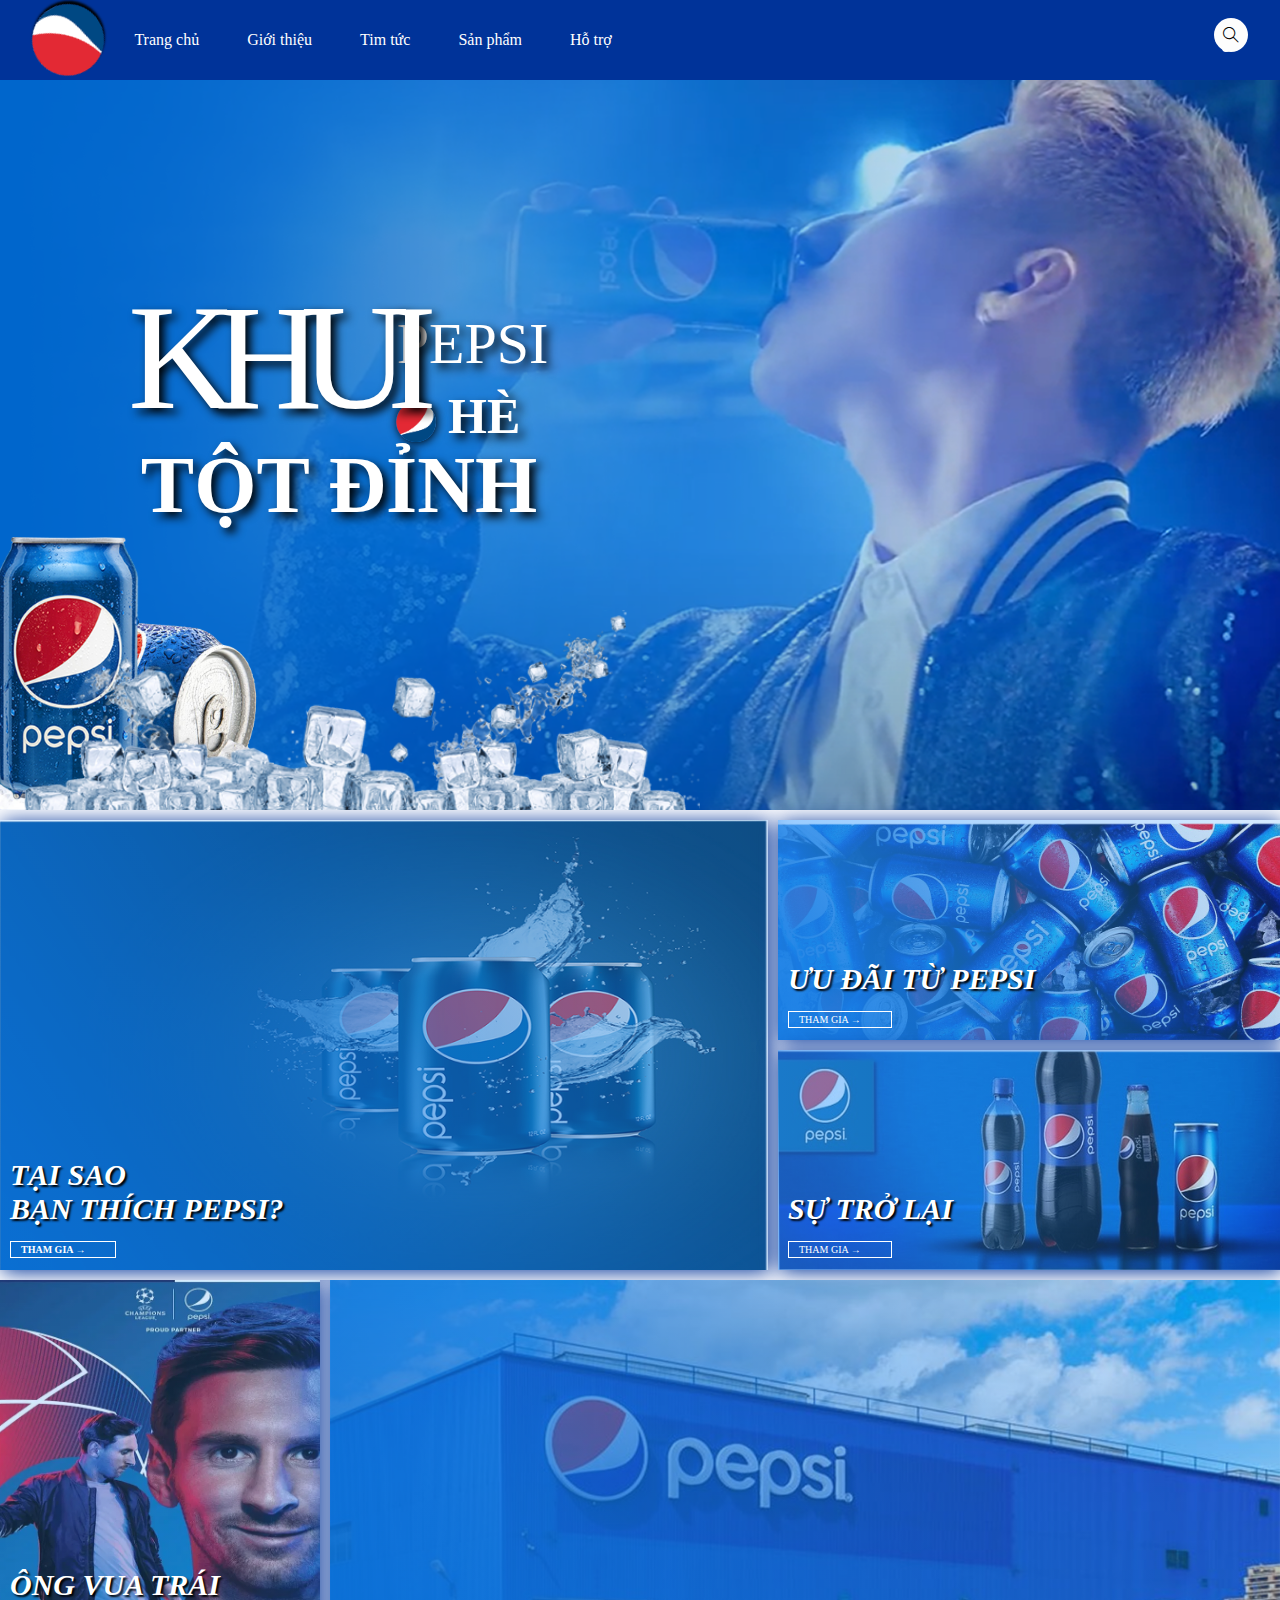
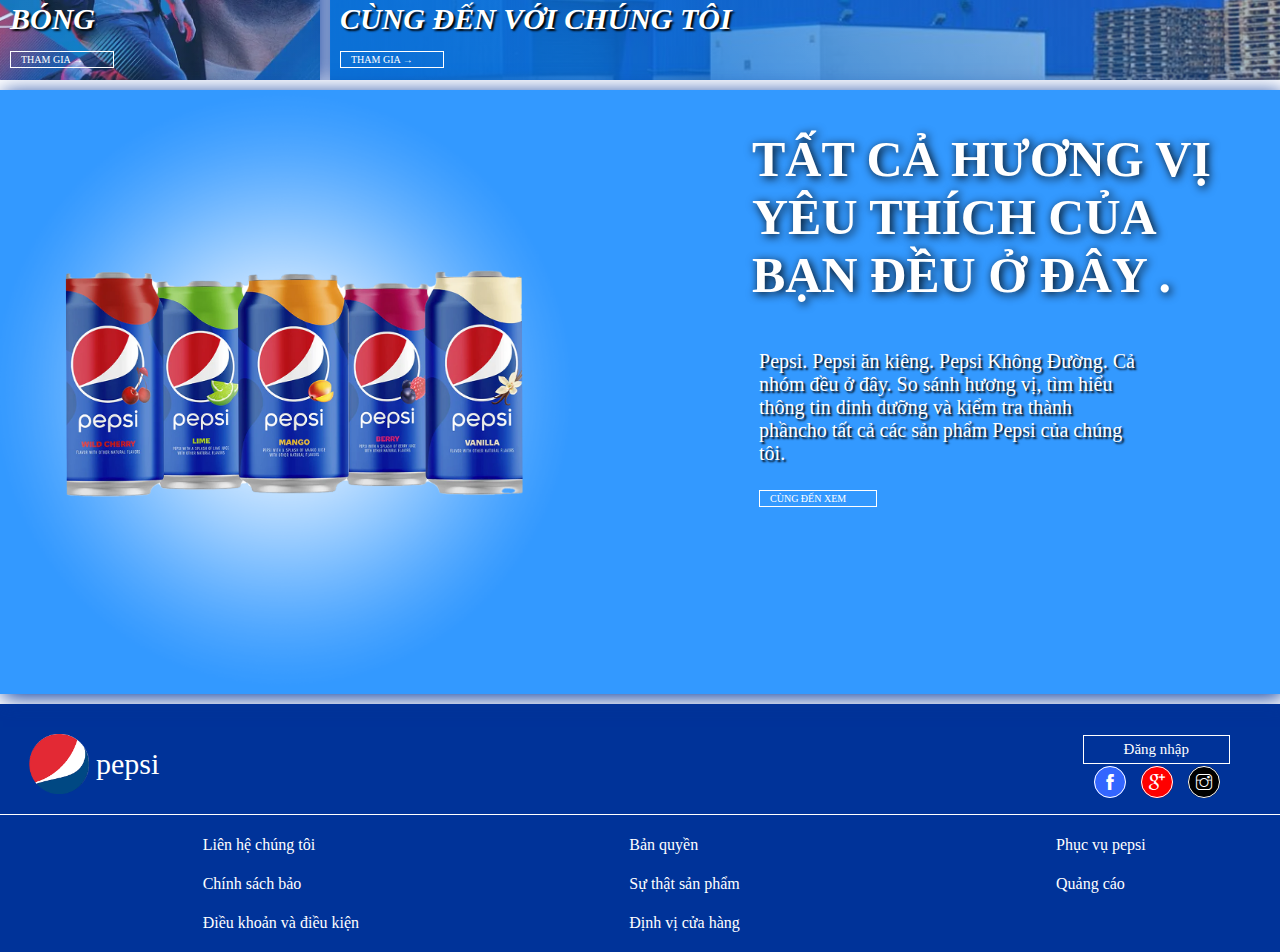
<file: index.html>
<!DOCTYPE html>
<html lang="en">

<head>
    <meta charset="UTF-8">
    <meta http-equiv="X-UA-Compatible" content="IE=edge">
    <meta name="viewport" content="width=device-width, initial-scale=1.0">
    <title>Document</title>

    <link rel="stylesheet" href="./themify-icons/themify-icons.css">
    <link rel="stylesheet" href="style.css">
</head>

<body>
    <div class="container" id="container">
        <header>
            <div class="hd-menu">
                <img src="./img/logo.png" alt="">
                <ul>
                    <li><a href="#">Trang chủ </a></li>
                    <li><a href="./thongtin/index.html"> Giới thiệu</a></li>
                    <li><a href="./tintuc/index.html">Tim tức </a></li>
                    <li><a href="#">Sản phẩm </a></li>
                    <li><a href="#"> Hỗ trợ</a></li>
                </ul>
            </div>
            <div class="hd-search">
                <div class="h"> <input id="input" class="hd-input hd-target" type="text" autocomplete="on"
                        placeholder="Searh">
                </div> <a href="#input" class="click"><i class="ti-search"></i></a>

            </div>
        </header>
        <div class="banner">
            <div class="banner-content">
                <div class="banner-bgr">
                </div>
                <div class="">
                    <span class="text-khui" style="font-family:UVN Gio May ;">khui</span>
                    <img class="text-logo" src="./img/logo.png" alt="">
                    <span class="text-pepsi" style="font-family: UVN Bai Sau;">pepsi</span>
                    <span class="text-he" style="font-family:UVN Gio May ;">hè</span>
                    <span class="text-totdinh" style="font-family:UVN Gio May ;">tột đỉnh</span>
                    <div class="caydua"></div>
                    <div class="da"></div>
                </div>
            </div>
        </div>
        <section>
            <nav class="nav-row-one">
                <main>
                    <div class="main-one">
                        <div class="main-one-bg"></div>
                        <div class="main-one-content">
                            <p>Tại sao <br> bạn thích pepsi?</p>
                            <a href="#article">Tham gia &#8594;</a>
                        </div>
                    </div>
                </main>
                <aside>
                    <div class="aside-one">
                        <div class="aside-one-bg"></div>
                        <div class="aside-one-content aside-content">
                            <p>Ưu đãi từ pepsi</p>
                            <a href="#article-uudai">Tham gia &#8594;</a>
                        </div>
                    </div>
                    <div class="aside-two">
                        <div class="aside-two-bg"></div>
                        <div class="aside-two-content aside-content">
                            <p>Sự trở lại</p>
                            <a href="#article-trolai">Tham gia &#8594;</a>
                        </div>
                    </div>
                </aside>
            </nav>
            <nav class="nav-row-two">
                <main>
                    <div class="main-row-two">
                        <div class="main-row-two-bg"></div>
                        <div class="aside-row-two-content aside-content">
                            <p>Ông vua trái bóng</p>
                            <a href="#">Tham gia &#8594;</a>
                        </div>
                    </div>
                </main>
                <aside>
                    <div class="aside-row-two">
                        <div class="aside-row-two-bg"></div>
                        <div class="aside-row-two-content aside-content">
                            <p>Cùng đến với chúng tôi</p>
                            <a href="#">Tham gia &#8594;</a>
                        </div>
                    </div>
                </aside>
            </nav>
            <nav class="nav-row-three">
                <main>
                    <div class="main-content">
                        <img src="./img/main7.png" alt="">
                    </div>
                </main>
                <aside>
                    <div class="aside-content">
                        <h1>TẤT CẢ HƯƠNG VỊ <br>
                            YÊU THÍCH CỦA <br>
                            BẠN ĐỀU Ở ĐÂY .
                        </h1>
                        <p>Pepsi. Pepsi ăn kiêng. Pepsi Không Đường. Cả nhóm đều ở đây.
                            So sánh hương vị, tìm hiểu thông tin dinh dưỡng và kiểm tra
                            thành phầncho tất cả các sản phẩm Pepsi của chúng tôi.</p>
                        <a href="#article-huongvi">Cùng đến xem</a>
                    </div>
                </aside>
            </nav>
        </section>

        <footer>
            <header>
                <div class="ft-hd-logo">
                    <img src="./img/logo.png" alt="">
                    <span class="" style="font-family: UVN Bai Sau;">pepsi</span>
                </div>
                <div class="ft-hd-login">
                    <a href="#article-login">Đăng nhập </a>
                    <i style="background-color: #3366ff;" class="ti-facebook"></i>
                    <i style="background-color: red;" class="ti-google"></i>
                    <i style="background-color: rgb(0, 0, 0);" class="ti-instagram"></i>
                </div>
            </header>
            <section>
                <div class="col">
                    <a href=""> <i class="ti-face-smile"></i> Liên hệ chúng tôi </a>
                    <a href=""> <i class="ti-face-smile"></i> Chính sách bảo </a>
                    <a href=""> <i class="ti-face-smile"></i> Điều khoản và điều kiện</a>
                </div>
                <div class="col">
                    <a href=""> <i class="ti-face-smile"></i> Bản quyền </a>
                    <a href=""> <i class="ti-face-smile"></i> Sự thật sản phẩm</a>
                    <a href=""> <i class="ti-face-smile"></i> Định vị cửa hàng</a>
                </div>
                <div class="col">
                    <a href=""> <i class="ti-face-smile"></i> Phục vụ pepsi </a>
                    <a href=""> <i class="ti-face-smile"></i> Quảng cáo </a>
                </div>
            </section>
        </footer>

    </div>
    <article id="article" class="article">
        <div class="allform">
            <div class="form">
                <img src="./img/logo.png" alt="">
                <p>Khảo sát cùng pepsi</p>
                <form action="">
                    <label for="">Fullname</label>
                    <input class="text textip" type="text" placeholder="Nhập tên của bạn">
                    <label for="">Email</label>
                    <input class="text textip" type="email" name="" id="" placeholder="Nhập email của bạn">
                    <label for="">Năm sinh của bạn</label>
                    <input class="text textip" type="date" placeholder="Nhập tên của bạn">
                    <label for="">Ý kiến</label>
                    <textarea class="text" name="" id="" cols="30" rows="5"
                        placeholder="Nhập phản hồi của bạn"></textarea>
                    <button href="#dcontainer">Gửi</button>
                </form>
                <a href="#dcontainer" class="exit">X</a>
            </div>
            <div class="bg"></div>
        </div>
    </article>
    <article id="article-login" class="article-login">
        <div class="allform">
            <div class="form-login">
                <img src="./img/logo.png" alt="">
                <p class="p">Đăng nhập</p>
                <form action="">
                    <label for="">Fullname</label>
                    <input class="text textip" type="text" placeholder="Nhập tên của bạn">
                    <label for="">Password</label>
                    <input class="text textip" type="password" name="" id="" placeholder="Nhập email của bạn">

                    <button href="#dcontainer">Gửi</button>
                </form>
                <a class="a" href="">Bạn quên mật khẩu ?</a>
                <p>Đăng nhập bằng <a class="a" href="google.com">google</a> </p>
                <a href="#dcontainer" class="exit">X</a>
            </div>
            <div class="bg"></div>
        </div>
    </article>
    <article id="article-uudai" class="article-login">
        <div class="allform">
            <div class="form-login">

                <h4 class="p-uudai">MUA SẮM CÁC SẢN PHẨM CỦA SUNTORY PEPSICO</h4>
                <p>Từ 15/03 này, các bạn có thể thanh toán không cần xếp hàng, mua sắm chẳng cần xách nặng khi sử dụng
                    ứng dụng Scan & Go mua sắm tại VinMart! Tính năng mới toanh và bắt đầu chạy thử nghiệm trên ứng dụng
                    VinID.
                  <br style="padding-bottom: 10px;"> Đây là một bước khởi đầu tiên phong trong việc cung cấp cho người tiêu dùng giải pháp công nghệ
                    mua sắm hiện đại, tạo ra trải nghiệm mua sắm khác biệt cho khách hàng của VinMart.
                 <br> Nhân dịp này, Suntory Pepsico tặng bạn ưu đãi đặc biệt lên đến 20% khi mua các sản phẩm của
                    công ty Suntory Pepsico tại VinMart qua Scan&Go từ 15/03/2019 den 28/03/2019 (*)
                    (*) chi tiết tham khảo tại siêu thị.
                    <br> Đến ngay siêu thị gần bạn nhất trong danh sách dưới đây để là những người đầu tiên trảinghiệm
                    tính năng thông minh này!
                    <br> -VM tại Hà Nội: Times City, Royal City, Nguyễn Chí Thanh, Long Biên, Lê ĐỨc Thọ
                    <br> -VM tại TP Hồ Chí Minh: Đồng Khởi, 3 tháng 2, Landmark 81, Thảo Điền, Cộng Hòa, Thủ Đức, Phan
                    Văn Trị, Nam Long
                    Thanh toán siêu tốc - Khuyến mại siêu sốc - Không lo xếp hàng
                    Scan & Go ngay thôi sao phải đợi???
                </p>
                <a href="">Xem tin mới nhất tại đây</a>
                <a href="#dcontainer" class="exit">X</a>
            </div>
            <div class="bg"></div>
        </div>
    </article>
    <article id="article-trolai" class="article-login">
        <div class="allform">
            <div class="form-login">
                <img src="./img/logo.png" alt="">
                <p class="p">MUA SẮM CÁC SẢN PHẨM CỦA SUNTORY PEPSICO</p>

                <a href="#dcontainer" class="exit">X</a>
            </div>
            <div class="bg"></div>
        </div>
    </article>
    <article id="article-huongvi" class="article-huongvi">
        <div class="allform-huongvi">
            <div class="form-login-huongvi">

                <div class="header-tap">
                    <h2 class="tap-main active">Pepsi chanh</h2>
                    <h2 class="tap-main1  ">Pepsi muối</h2>
                    <h2 class="tap-main2  ">Pepsi Wild Cherry</h2>
                    <h2 class="tap-main3  ">Pepsi xoài</h2>
                    <h2 class="tap-main4  ">Pepsi Pink</h2>
                    <a href="">...Xem thêm </a>
                </div>
                <div class="content-tap">
                    <div class="tap-content active1">
                        <img src="./img/pepsichanh.jpg" alt="">
                    </div>
                    <div class="tap-content active2">
                        <img src="./img/pepsimuoi.png" alt="">
                    </div>   
                    <div class="tap-content active3">
                        <img src="./img/pepsichery.jpg" alt="">
                    </div>   
                    <div class="tap-content active4">
                        <img src="./img/pepsixoai.jpg" alt="">
                    </div>   
                    <div class="tap-content active5">
                        <img src="./img/pepsipink.jpg" alt="">
                    </div>   
                </div>
                <a href="#dcontainer" class="exit">X</a>
            </div>
    </article>
    <script src="https://ajax.googleapis.com/ajax/libs/jquery/3.5.1/jquery.min.js"></script>
    <script>

      
        $(document).ready(function () {
            $(".click").click(function () {
                $(".h").animate(
                    {
                        width: 'toggle'
                    }
                )
            })
            $(".tap-main1").click(function () {
               $(".tap-content.active2").show(1000);
               $(".tap-content.active1").hide(1000);
               $(".tap-content.active4").hide(1000);
               $(".tap-content.active5").hide(1000);
               $(".tap-content.active3").hide(1000);
            })
            $(".tap-main2").click(function () {
               $(".tap-content.active3").show(1000);
               $(".tap-content.active2").hide(1000); 
               $(".tap-content.active4").hide(1000);
               $(".tap-content.active5").hide(1000);
               $(".tap-content.active1").hide(1000);
            })
            $(".tap-main3").click(function () {
               $(".tap-content.active4").show(1000);
               $(".tap-content.active1").hide(1000); 
               $(".tap-content.active2").hide(1000);
               $(".tap-content.active3").hide(1000);
               $(".tap-content.active5").hide(1000);
            })
            $(".tap-main4").click(function () {
               $(".tap-content.active5").show(1000);
               $(".tap-content.active4").hide(1000); 
               $(".tap-content.active3").hide(1000);
               $(".tap-content.active2").hide(1000);
               $(".tap-content.active1").hide(1000);
            })
            $(".tap-main").click(function () {
               $(".tap-content.active1").show(1000);
               $(".tap-content.active5").hide(1000); 
               $(".tap-content.active4").hide(1000);
               $(".tap-content.active3").hide(1000);
               $(".tap-content.active2").hide(1000);
            })
             
        })
    </script>
     
</body>

</html>
</file>
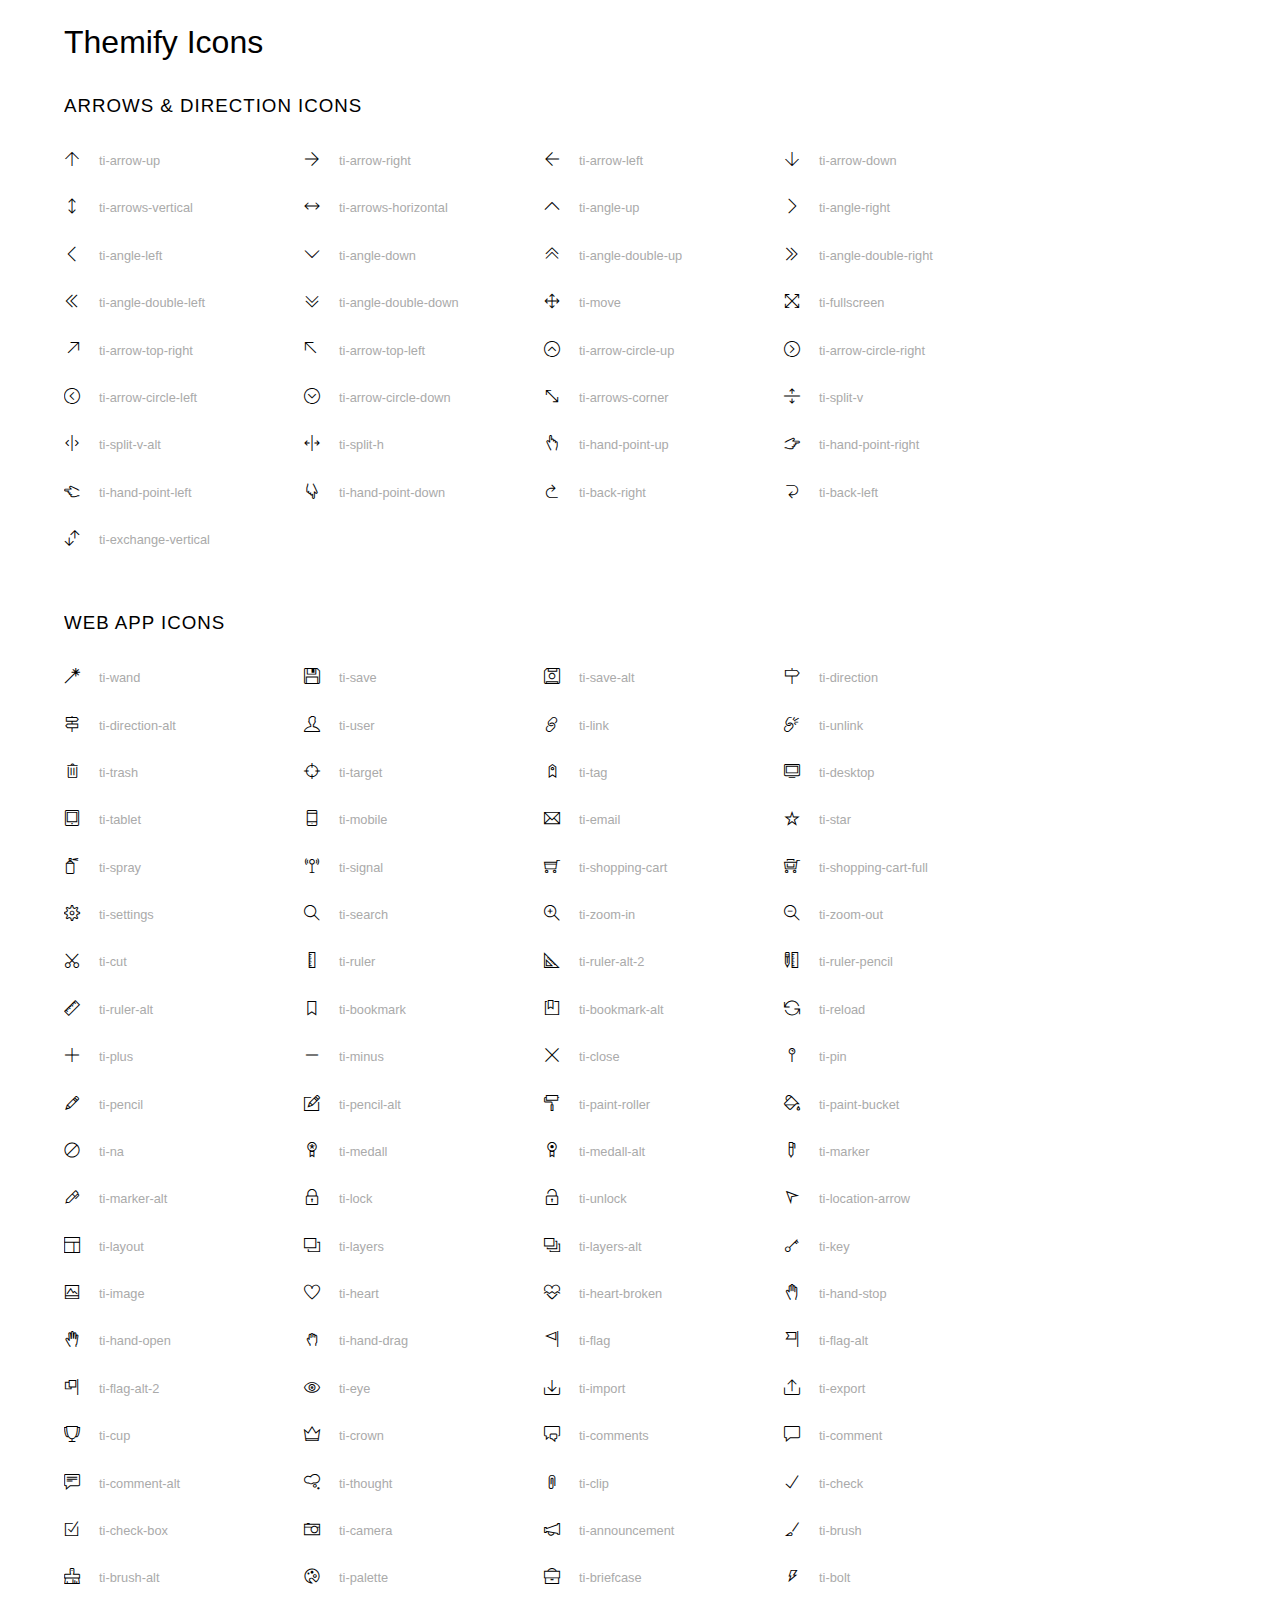
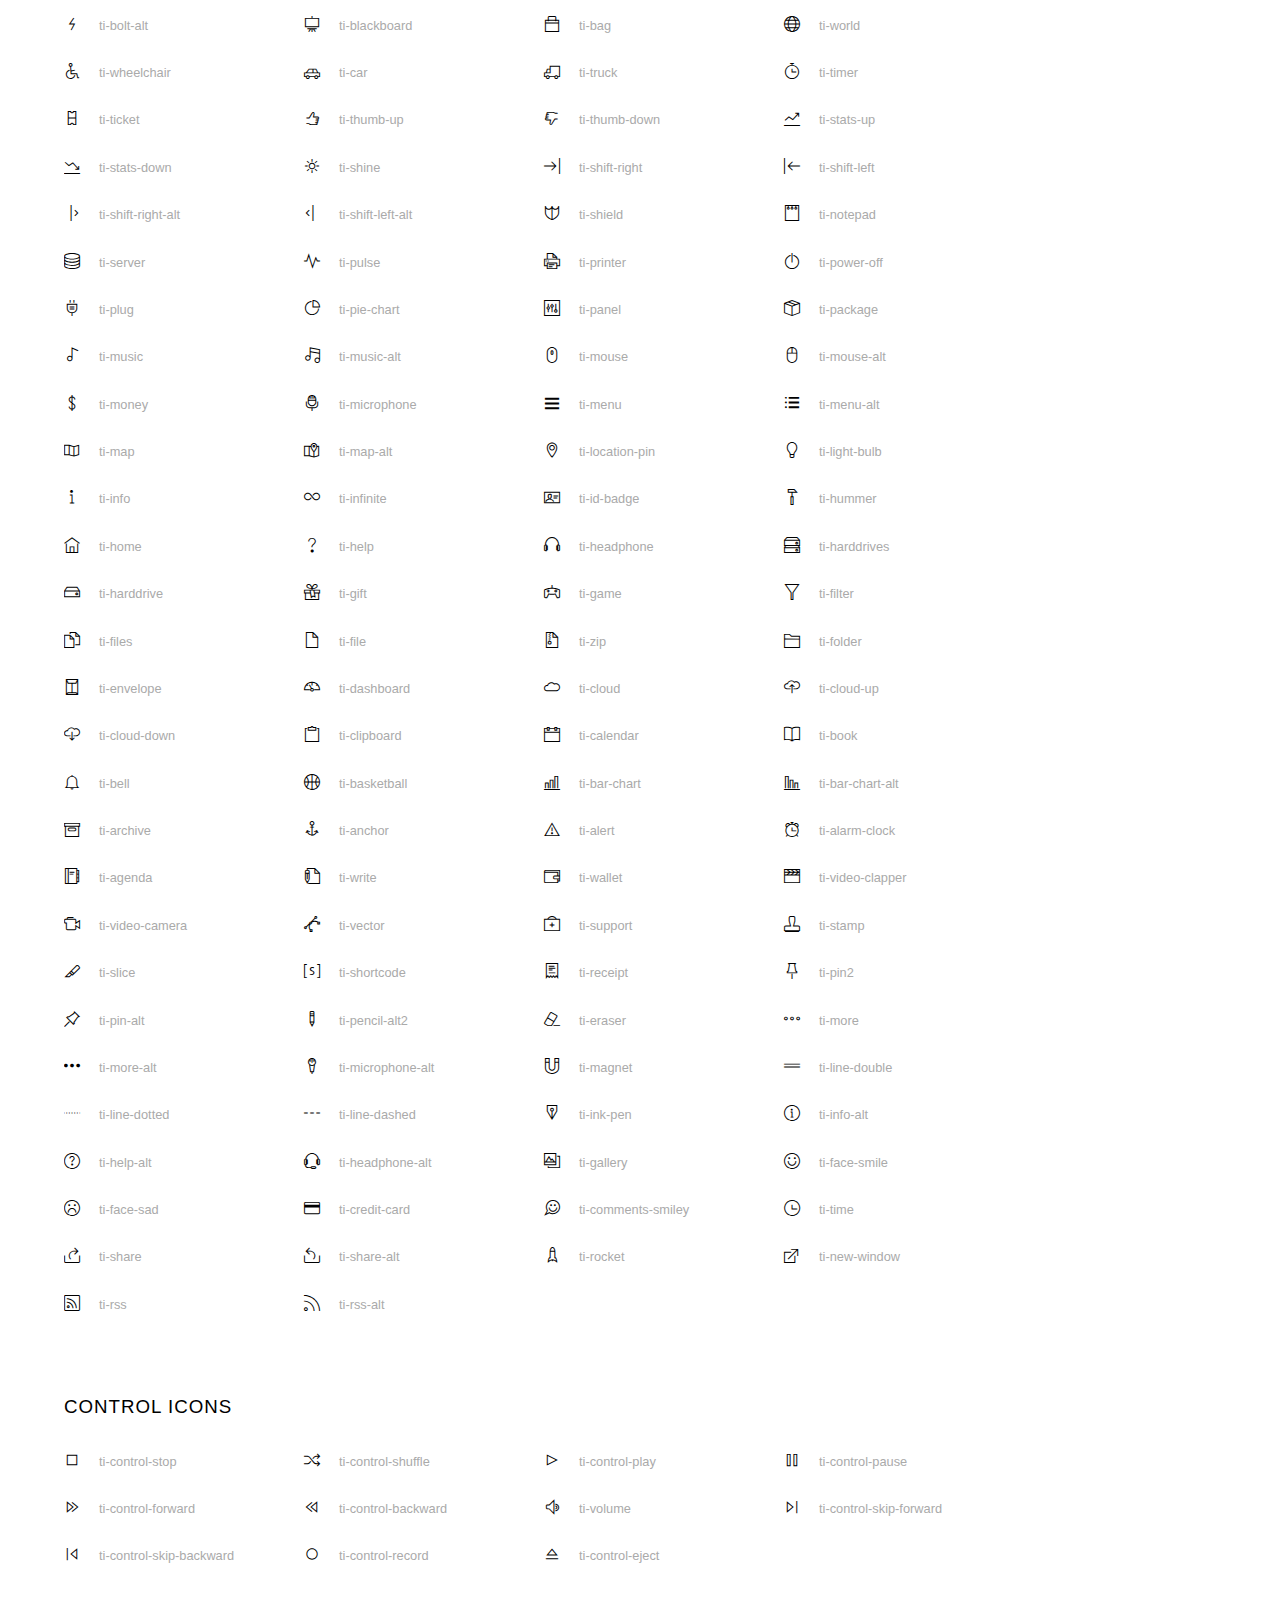
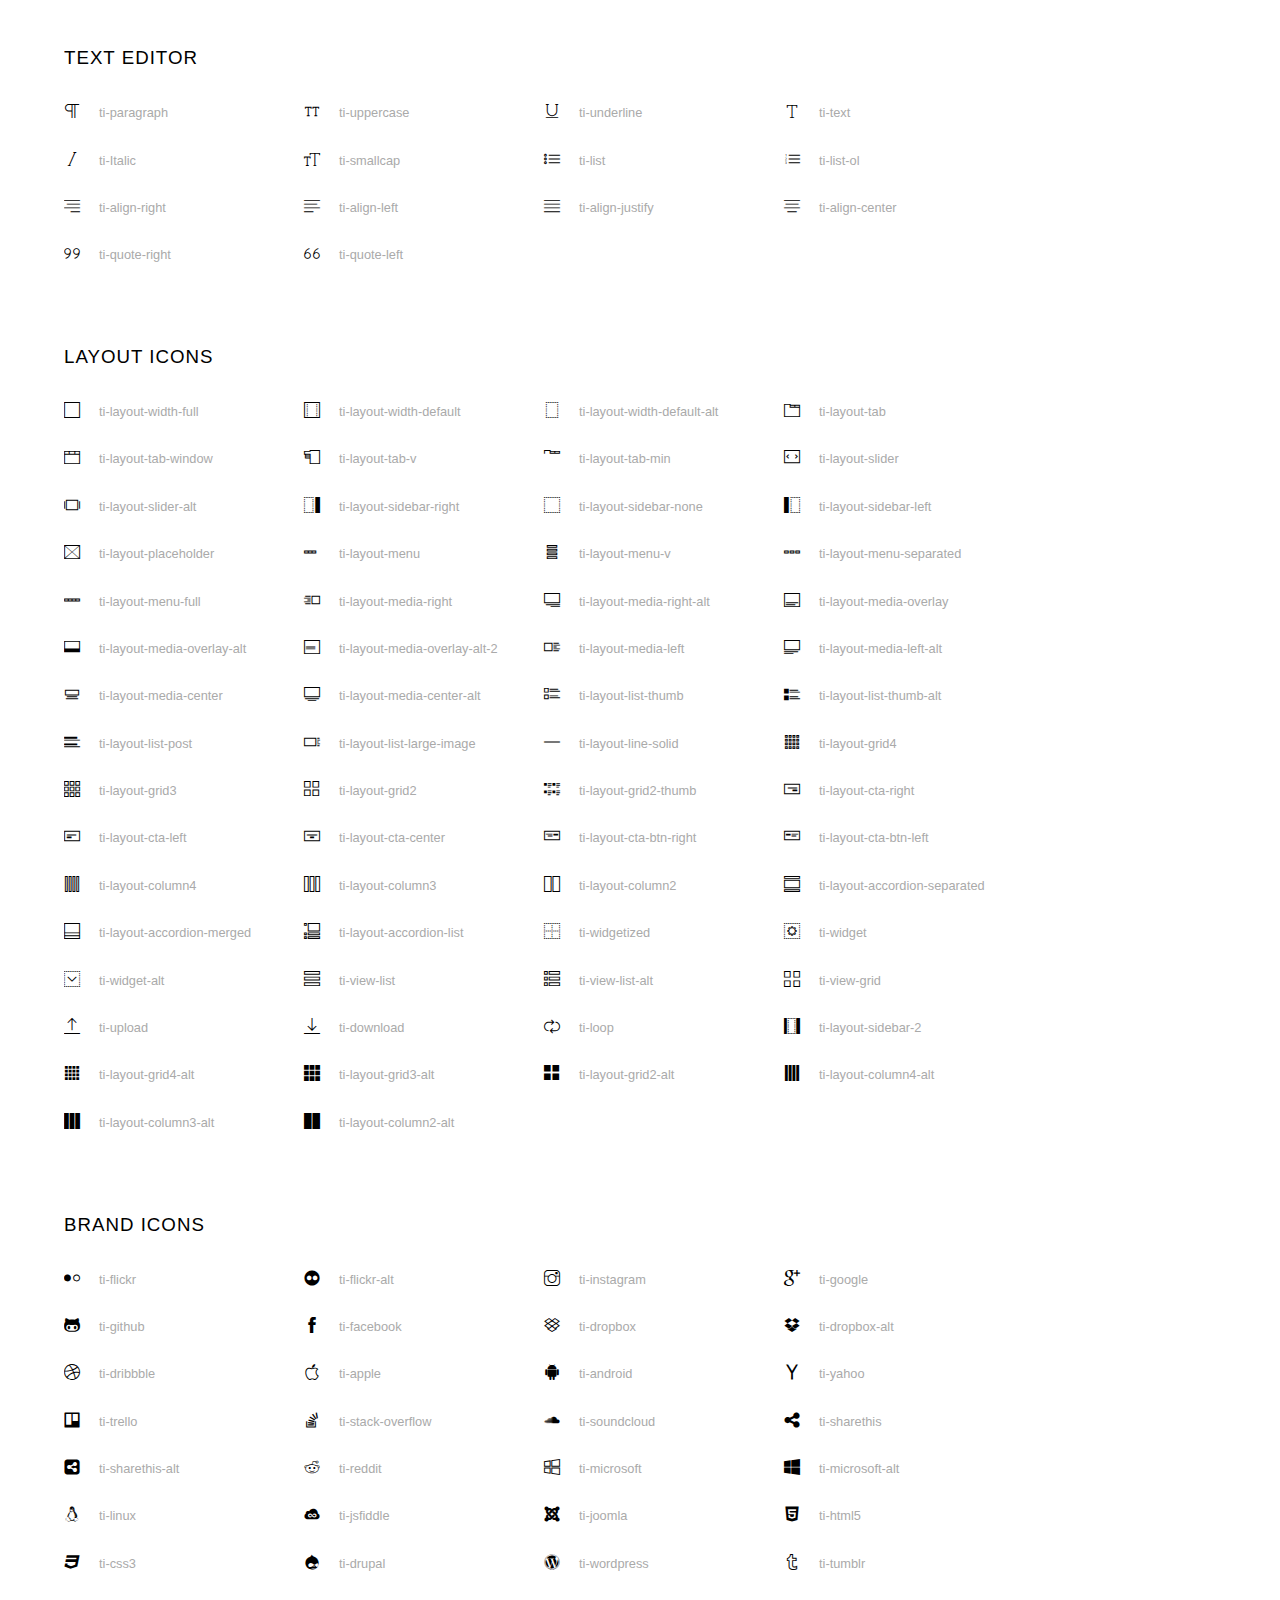
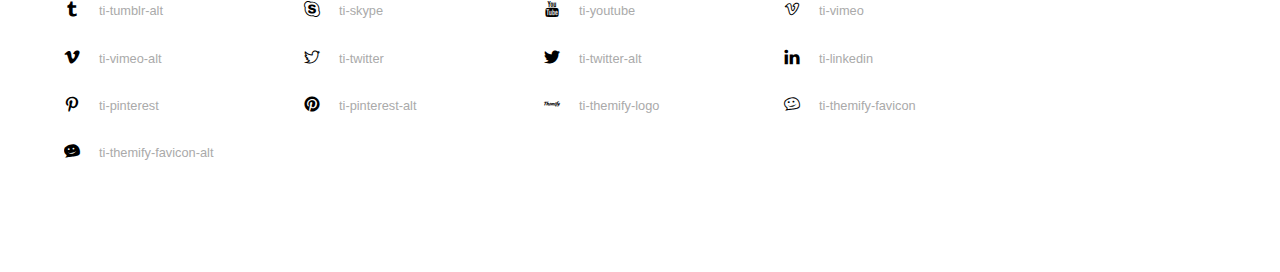
<file: themify-icons/index.html>
<!doctype html>
<html>
<head>
	<meta charset="utf-8">
	<title>Themify Icon Font</title>
	<meta name="viewport" content="width=device-width">
	<link rel="stylesheet" href="demo-files/demo.css">
	<link rel="stylesheet" href="themify-icons.css">
	<!--[if lt IE 8]><!-->
	<link rel="stylesheet" href="ie7/ie7.css">
	<!--<![endif]-->
</head>
<body>
	<h1>Themify Icons</h1>

	<div class="icon-section">

		<div class="icon-section">
			<h3>Arrows &amp; Direction Icons </h3>

			<div class="icon-container">
				<span class="ti-arrow-up"></span><span class="icon-name"> ti-arrow-up</span>
			</div>
			<div class="icon-container">
				<span class="ti-arrow-right"></span><span class="icon-name"> ti-arrow-right</span>
			</div>
			<div class="icon-container">
				<span class="ti-arrow-left"></span><span class="icon-name"> ti-arrow-left</span>
			</div>
			<div class="icon-container">
				<span class="ti-arrow-down"></span><span class="icon-name"> ti-arrow-down</span>
			</div>
			<div class="icon-container">
				<span class="ti-arrows-vertical"></span><span class="icon-name"> ti-arrows-vertical</span>
			</div>
			<div class="icon-container">
				<span class="ti-arrows-horizontal"></span><span class="icon-name"> ti-arrows-horizontal</span>
			</div>
			<div class="icon-container">
				<span class="ti-angle-up"></span><span class="icon-name"> ti-angle-up</span>
			</div>
			<div class="icon-container">
				<span class="ti-angle-right"></span><span class="icon-name"> ti-angle-right</span>
			</div>
			<div class="icon-container">
				<span class="ti-angle-left"></span><span class="icon-name"> ti-angle-left</span>
			</div>
			<div class="icon-container">
				<span class="ti-angle-down"></span><span class="icon-name"> ti-angle-down</span>
			</div>	
			<div class="icon-container">
				<span class="ti-angle-double-up"></span><span class="icon-name"> ti-angle-double-up</span>
			</div>
			<div class="icon-container">
				<span class="ti-angle-double-right"></span><span class="icon-name"> ti-angle-double-right</span>
			</div>
			<div class="icon-container">
				<span class="ti-angle-double-left"></span><span class="icon-name"> ti-angle-double-left</span>
			</div>
			<div class="icon-container">
				<span class="ti-angle-double-down"></span><span class="icon-name"> ti-angle-double-down</span>
			</div>					
			<div class="icon-container">
				<span class="ti-move"></span><span class="icon-name"> ti-move</span>
			</div>
			<div class="icon-container">
				<span class="ti-fullscreen"></span><span class="icon-name"> ti-fullscreen</span>
			</div>
			<div class="icon-container">
				<span class="ti-arrow-top-right"></span><span class="icon-name"> ti-arrow-top-right</span>
			</div>
			<div class="icon-container">
				<span class="ti-arrow-top-left"></span><span class="icon-name"> ti-arrow-top-left</span>
			</div>
			<div class="icon-container">
				<span class="ti-arrow-circle-up"></span><span class="icon-name"> ti-arrow-circle-up</span>
			</div>
			<div class="icon-container">
				<span class="ti-arrow-circle-right"></span><span class="icon-name"> ti-arrow-circle-right</span>
			</div>
			<div class="icon-container">
				<span class="ti-arrow-circle-left"></span><span class="icon-name"> ti-arrow-circle-left</span>
			</div>
			<div class="icon-container">
				<span class="ti-arrow-circle-down"></span><span class="icon-name"> ti-arrow-circle-down</span>
			</div>
			<div class="icon-container">
				<span class="ti-arrows-corner"></span><span class="icon-name"> ti-arrows-corner</span>
			</div>
			<div class="icon-container">
				<span class="ti-split-v"></span><span class="icon-name"> ti-split-v</span>
			</div>

			<div class="icon-container">
				<span class="ti-split-v-alt"></span><span class="icon-name"> ti-split-v-alt</span>
			</div>
			<div class="icon-container">
				<span class="ti-split-h"></span><span class="icon-name"> ti-split-h</span>
			</div>
			<div class="icon-container">
				<span class="ti-hand-point-up"></span><span class="icon-name"> ti-hand-point-up</span>
			</div>
			<div class="icon-container">
				<span class="ti-hand-point-right"></span><span class="icon-name"> ti-hand-point-right</span>
			</div>
			<div class="icon-container">
				<span class="ti-hand-point-left"></span><span class="icon-name"> ti-hand-point-left</span>
			</div>
			<div class="icon-container">
				<span class="ti-hand-point-down"></span><span class="icon-name"> ti-hand-point-down</span>
			</div>
			<div class="icon-container">
				<span class="ti-back-right"></span><span class="icon-name"> ti-back-right</span>
			</div>
			<div class="icon-container">
				<span class="ti-back-left"></span><span class="icon-name"> ti-back-left</span>
			</div>
			<div class="icon-container">
				<span class="ti-exchange-vertical"></span><span class="icon-name"> ti-exchange-vertical</span>
			</div>

		</div> <!-- Arrows Icons -->



		<h3>Web App Icons</h3>
		
		<div class="icon-section">

			<div class="icon-container">
				<span class="ti-wand"></span><span class="icon-name"> ti-wand</span>
			</div>
			<div class="icon-container">
				<span class="ti-save"></span><span class="icon-name"> ti-save</span>
			</div>
			<div class="icon-container">
				<span class="ti-save-alt"></span><span class="icon-name"> ti-save-alt</span>
			</div>

			<div class="icon-container">
				<span class="ti-direction"></span><span class="icon-name"> ti-direction</span>
			</div>
			<div class="icon-container">
				<span class="ti-direction-alt"></span><span class="icon-name"> ti-direction-alt</span>
			</div>
			<div class="icon-container">
				<span class="ti-user"></span><span class="icon-name"> ti-user</span>
			</div>
			<div class="icon-container">
				<span class="ti-link"></span><span class="icon-name"> ti-link</span>
			</div>
			<div class="icon-container">
				<span class="ti-unlink"></span><span class="icon-name"> ti-unlink</span>
			</div>
			<div class="icon-container">
				<span class="ti-trash"></span><span class="icon-name"> ti-trash</span>
			</div>
			<div class="icon-container">
				<span class="ti-target"></span><span class="icon-name"> ti-target</span>
			</div>
			<div class="icon-container">
				<span class="ti-tag"></span><span class="icon-name"> ti-tag</span>
			</div>
			<div class="icon-container">
				<span class="ti-desktop"></span><span class="icon-name"> ti-desktop</span>
			</div>
			<div class="icon-container">
				<span class="ti-tablet"></span><span class="icon-name"> ti-tablet</span>
			</div>
			<div class="icon-container">
				<span class="ti-mobile"></span><span class="icon-name"> ti-mobile</span>
			</div>
			<div class="icon-container">
				<span class="ti-email"></span><span class="icon-name"> ti-email</span>
			</div>	
			<div class="icon-container">
				<span class="ti-star"></span><span class="icon-name"> ti-star</span>
			</div>
			<div class="icon-container">
				<span class="ti-spray"></span><span class="icon-name"> ti-spray</span>
			</div>
			<div class="icon-container">
				<span class="ti-signal"></span><span class="icon-name"> ti-signal</span>
			</div>
			<div class="icon-container">
				<span class="ti-shopping-cart"></span><span class="icon-name"> ti-shopping-cart</span>
			</div>
			<div class="icon-container">
				<span class="ti-shopping-cart-full"></span><span class="icon-name"> ti-shopping-cart-full</span>
			</div>
			<div class="icon-container">
				<span class="ti-settings"></span><span class="icon-name"> ti-settings</span>
			</div>
			<div class="icon-container">
				<span class="ti-search"></span><span class="icon-name"> ti-search</span>
			</div>
			<div class="icon-container">
				<span class="ti-zoom-in"></span><span class="icon-name"> ti-zoom-in</span>
			</div>
			<div class="icon-container">
				<span class="ti-zoom-out"></span><span class="icon-name"> ti-zoom-out</span>
			</div>
			<div class="icon-container">
				<span class="ti-cut"></span><span class="icon-name"> ti-cut</span>
			</div>
			<div class="icon-container">
				<span class="ti-ruler"></span><span class="icon-name"> ti-ruler</span>
			</div>
			<div class="icon-container">
				<span class="ti-ruler-alt-2"></span><span class="icon-name"> ti-ruler-alt-2</span>
			</div>			
			<div class="icon-container">
				<span class="ti-ruler-pencil"></span><span class="icon-name"> ti-ruler-pencil</span>
			</div>
			<div class="icon-container">
				<span class="ti-ruler-alt"></span><span class="icon-name"> ti-ruler-alt</span>
			</div>
			<div class="icon-container">
				<span class="ti-bookmark"></span><span class="icon-name"> ti-bookmark</span>
			</div>
			<div class="icon-container">
				<span class="ti-bookmark-alt"></span><span class="icon-name"> ti-bookmark-alt</span>
			</div>
			<div class="icon-container">
				<span class="ti-reload"></span><span class="icon-name"> ti-reload</span>
			</div>
			<div class="icon-container">
				<span class="ti-plus"></span><span class="icon-name"> ti-plus</span>
			</div>
			<div class="icon-container">
				<span class="ti-minus"></span><span class="icon-name"> ti-minus</span>
			</div>
			<div class="icon-container">
				<span class="ti-close"></span><span class="icon-name"> ti-close</span>
			</div>			
			<div class="icon-container">
				<span class="ti-pin"></span><span class="icon-name"> ti-pin</span>
			</div>
			<div class="icon-container">
				<span class="ti-pencil"></span><span class="icon-name"> ti-pencil</span>
			</div>
					
		  	<div class="icon-container">
				<span class="ti-pencil-alt"></span><span class="icon-name"> ti-pencil-alt</span>
			</div>
			<div class="icon-container">
				<span class="ti-paint-roller"></span><span class="icon-name"> ti-paint-roller</span>
			</div>
			<div class="icon-container">
				<span class="ti-paint-bucket"></span><span class="icon-name"> ti-paint-bucket</span>
			</div>
			<div class="icon-container">
				<span class="ti-na"></span><span class="icon-name"> ti-na</span>
			</div>
			<div class="icon-container">
				<span class="ti-medall"></span><span class="icon-name"> ti-medall</span>
			</div>
			<div class="icon-container">
				<span class="ti-medall-alt"></span><span class="icon-name"> ti-medall-alt</span>
			</div>
			<div class="icon-container">
				<span class="ti-marker"></span><span class="icon-name"> ti-marker</span>
			</div>
			<div class="icon-container">
				<span class="ti-marker-alt"></span><span class="icon-name"> ti-marker-alt</span>
			</div>

			<div class="icon-container">
				<span class="ti-lock"></span><span class="icon-name"> ti-lock</span>
			</div>
			<div class="icon-container">
				<span class="ti-unlock"></span><span class="icon-name"> ti-unlock</span>
			</div>
			<div class="icon-container">
				<span class="ti-location-arrow"></span><span class="icon-name"> ti-location-arrow</span>
			</div>
			<div class="icon-container">
				<span class="ti-layout"></span><span class="icon-name"> ti-layout</span>
			</div>
			<div class="icon-container">
				<span class="ti-layers"></span><span class="icon-name"> ti-layers</span>
			</div>
			<div class="icon-container">
				<span class="ti-layers-alt"></span><span class="icon-name"> ti-layers-alt</span>
			</div>
			<div class="icon-container">
				<span class="ti-key"></span><span class="icon-name"> ti-key</span>
			</div>
			<div class="icon-container">
				<span class="ti-image"></span><span class="icon-name"> ti-image</span>
			</div>
			<div class="icon-container">
				<span class="ti-heart"></span><span class="icon-name"> ti-heart</span>
			</div>
			<div class="icon-container">
				<span class="ti-heart-broken"></span><span class="icon-name"> ti-heart-broken</span>
			</div>
			<div class="icon-container">
				<span class="ti-hand-stop"></span><span class="icon-name"> ti-hand-stop</span>
			</div>
			<div class="icon-container">
				<span class="ti-hand-open"></span><span class="icon-name"> ti-hand-open</span>
			</div>
			<div class="icon-container">
				<span class="ti-hand-drag"></span><span class="icon-name"> ti-hand-drag</span>
			</div>
			<div class="icon-container">
				<span class="ti-flag"></span><span class="icon-name"> ti-flag</span>
			</div>
			<div class="icon-container">
				<span class="ti-flag-alt"></span><span class="icon-name"> ti-flag-alt</span>
			</div>
			<div class="icon-container">
				<span class="ti-flag-alt-2"></span><span class="icon-name"> ti-flag-alt-2</span>
			</div>
			<div class="icon-container">
				<span class="ti-eye"></span><span class="icon-name"> ti-eye</span>
			</div>
			<div class="icon-container">
				<span class="ti-import"></span><span class="icon-name"> ti-import</span>
			</div>			
			<div class="icon-container">
				<span class="ti-export"></span><span class="icon-name"> ti-export</span>
			</div>
			<div class="icon-container">
				<span class="ti-cup"></span><span class="icon-name"> ti-cup</span>
			</div>
			<div class="icon-container">
				<span class="ti-crown"></span><span class="icon-name"> ti-crown</span>
			</div>
			<div class="icon-container">
				<span class="ti-comments"></span><span class="icon-name"> ti-comments</span>
			</div>
			<div class="icon-container">
				<span class="ti-comment"></span><span class="icon-name"> ti-comment</span>
			</div>
			<div class="icon-container">
				<span class="ti-comment-alt"></span><span class="icon-name"> ti-comment-alt</span>
			</div>
			<div class="icon-container">
				<span class="ti-thought"></span><span class="icon-name"> ti-thought</span>
			</div>			
			<div class="icon-container">
				<span class="ti-clip"></span><span class="icon-name"> ti-clip</span>
			</div>

			<div class="icon-container">
				<span class="ti-check"></span><span class="icon-name"> ti-check</span>
			</div>
			<div class="icon-container">
				<span class="ti-check-box"></span><span class="icon-name"> ti-check-box</span>
			</div>
			<div class="icon-container">
				<span class="ti-camera"></span><span class="icon-name"> ti-camera</span>
			</div>
			<div class="icon-container">
				<span class="ti-announcement"></span><span class="icon-name"> ti-announcement</span>
			</div>
			<div class="icon-container">
				<span class="ti-brush"></span><span class="icon-name"> ti-brush</span>
			</div>
			<div class="icon-container">
				<span class="ti-brush-alt"></span><span class="icon-name"> ti-brush-alt</span>
			</div>
			<div class="icon-container">
				<span class="ti-palette"></span><span class="icon-name"> ti-palette</span>
			</div>			
			<div class="icon-container">
				<span class="ti-briefcase"></span><span class="icon-name"> ti-briefcase</span>
			</div>
			<div class="icon-container">
				<span class="ti-bolt"></span><span class="icon-name"> ti-bolt</span>
			</div>
			<div class="icon-container">
				<span class="ti-bolt-alt"></span><span class="icon-name"> ti-bolt-alt</span>
			</div>
			<div class="icon-container">
				<span class="ti-blackboard"></span><span class="icon-name"> ti-blackboard</span>
			</div>
			<div class="icon-container">
				<span class="ti-bag"></span><span class="icon-name"> ti-bag</span>
			</div>
			<div class="icon-container">
				<span class="ti-world"></span><span class="icon-name"> ti-world</span>
			</div>
			<div class="icon-container">
				<span class="ti-wheelchair"></span><span class="icon-name"> ti-wheelchair</span>
			</div>
			<div class="icon-container">
				<span class="ti-car"></span><span class="icon-name"> ti-car</span>
			</div>
			<div class="icon-container">
				<span class="ti-truck"></span><span class="icon-name"> ti-truck</span>
			</div>
			<div class="icon-container">
				<span class="ti-timer"></span><span class="icon-name"> ti-timer</span>
			</div>
			<div class="icon-container">
				<span class="ti-ticket"></span><span class="icon-name"> ti-ticket</span>
			</div>
			<div class="icon-container">
				<span class="ti-thumb-up"></span><span class="icon-name"> ti-thumb-up</span>
			</div>
			<div class="icon-container">
				<span class="ti-thumb-down"></span><span class="icon-name"> ti-thumb-down</span>
			</div>

			<div class="icon-container">
				<span class="ti-stats-up"></span><span class="icon-name"> ti-stats-up</span>
			</div>
			<div class="icon-container">
				<span class="ti-stats-down"></span><span class="icon-name"> ti-stats-down</span>
			</div>
			<div class="icon-container">
				<span class="ti-shine"></span><span class="icon-name"> ti-shine</span>
			</div>
			<div class="icon-container">
				<span class="ti-shift-right"></span><span class="icon-name"> ti-shift-right</span>
			</div>
			<div class="icon-container">
				<span class="ti-shift-left"></span><span class="icon-name"> ti-shift-left</span>
			</div>

			<div class="icon-container">
				<span class="ti-shift-right-alt"></span><span class="icon-name"> ti-shift-right-alt</span>
			</div>
			<div class="icon-container">
				<span class="ti-shift-left-alt"></span><span class="icon-name"> ti-shift-left-alt</span>
			</div>
			<div class="icon-container">
				<span class="ti-shield"></span><span class="icon-name"> ti-shield</span>
			</div>
			<div class="icon-container">
				<span class="ti-notepad"></span><span class="icon-name"> ti-notepad</span>
			</div>
			<div class="icon-container">
				<span class="ti-server"></span><span class="icon-name"> ti-server</span>
			</div>

			<div class="icon-container">
				<span class="ti-pulse"></span><span class="icon-name"> ti-pulse</span>
			</div>
			<div class="icon-container">
				<span class="ti-printer"></span><span class="icon-name"> ti-printer</span>
			</div>
			<div class="icon-container">
				<span class="ti-power-off"></span><span class="icon-name"> ti-power-off</span>
			</div>
			<div class="icon-container">
				<span class="ti-plug"></span><span class="icon-name"> ti-plug</span>
			</div>
			<div class="icon-container">
				<span class="ti-pie-chart"></span><span class="icon-name"> ti-pie-chart</span>
			</div>

			<div class="icon-container">
				<span class="ti-panel"></span><span class="icon-name"> ti-panel</span>
			</div>
			<div class="icon-container">
				<span class="ti-package"></span><span class="icon-name"> ti-package</span>
			</div>
			<div class="icon-container">
				<span class="ti-music"></span><span class="icon-name"> ti-music</span>
			</div>
			<div class="icon-container">
				<span class="ti-music-alt"></span><span class="icon-name"> ti-music-alt</span>
			</div>
			<div class="icon-container">
				<span class="ti-mouse"></span><span class="icon-name"> ti-mouse</span>
			</div>
			<div class="icon-container">
				<span class="ti-mouse-alt"></span><span class="icon-name"> ti-mouse-alt</span>
			</div>
			<div class="icon-container">
				<span class="ti-money"></span><span class="icon-name"> ti-money</span>
			</div>
			<div class="icon-container">
				<span class="ti-microphone"></span><span class="icon-name"> ti-microphone</span>
			</div>
			<div class="icon-container">
				<span class="ti-menu"></span><span class="icon-name"> ti-menu</span>
			</div>
			<div class="icon-container">
				<span class="ti-menu-alt"></span><span class="icon-name"> ti-menu-alt</span>
			</div>
			<div class="icon-container">
				<span class="ti-map"></span><span class="icon-name"> ti-map</span>
			</div>
			<div class="icon-container">
				<span class="ti-map-alt"></span><span class="icon-name"> ti-map-alt</span>
			</div>

			<div class="icon-container">
				<span class="ti-location-pin"></span><span class="icon-name"> ti-location-pin</span>
			</div>

			<div class="icon-container">
				<span class="ti-light-bulb"></span><span class="icon-name"> ti-light-bulb</span>
			</div>
			<div class="icon-container">
				<span class="ti-info"></span><span class="icon-name"> ti-info</span>
			</div>
			<div class="icon-container">
				<span class="ti-infinite"></span><span class="icon-name"> ti-infinite</span>
			</div>
			<div class="icon-container">
				<span class="ti-id-badge"></span><span class="icon-name"> ti-id-badge</span>
			</div>
			<div class="icon-container">
				<span class="ti-hummer"></span><span class="icon-name"> ti-hummer</span>
			</div>
			<div class="icon-container">
				<span class="ti-home"></span><span class="icon-name"> ti-home</span>
			</div>
			<div class="icon-container">
				<span class="ti-help"></span><span class="icon-name"> ti-help</span>
			</div>
			<div class="icon-container">
				<span class="ti-headphone"></span><span class="icon-name"> ti-headphone</span>
			</div>
			<div class="icon-container">
				<span class="ti-harddrives"></span><span class="icon-name"> ti-harddrives</span>
			</div>
			<div class="icon-container">
				<span class="ti-harddrive"></span><span class="icon-name"> ti-harddrive</span>
			</div>
			<div class="icon-container">
				<span class="ti-gift"></span><span class="icon-name"> ti-gift</span>
			</div>
			<div class="icon-container">
				<span class="ti-game"></span><span class="icon-name"> ti-game</span>
			</div>
			<div class="icon-container">
				<span class="ti-filter"></span><span class="icon-name"> ti-filter</span>
			</div>
			<div class="icon-container">
				<span class="ti-files"></span><span class="icon-name"> ti-files</span>
			</div>
			<div class="icon-container">
				<span class="ti-file"></span><span class="icon-name"> ti-file</span>
			</div>
			<div class="icon-container">
				<span class="ti-zip"></span><span class="icon-name"> ti-zip</span>
			</div>
			<div class="icon-container">
				<span class="ti-folder"></span><span class="icon-name"> ti-folder</span>
			</div>			
			<div class="icon-container">
				<span class="ti-envelope"></span><span class="icon-name"> ti-envelope</span>
			</div>


			<div class="icon-container">
				<span class="ti-dashboard"></span><span class="icon-name"> ti-dashboard</span>
			</div>
			<div class="icon-container">
				<span class="ti-cloud"></span><span class="icon-name"> ti-cloud</span>
			</div>
			<div class="icon-container">
				<span class="ti-cloud-up"></span><span class="icon-name"> ti-cloud-up</span>
			</div>
			<div class="icon-container">
				<span class="ti-cloud-down"></span><span class="icon-name"> ti-cloud-down</span>
			</div>
			<div class="icon-container">
				<span class="ti-clipboard"></span><span class="icon-name"> ti-clipboard</span>
			</div>
			<div class="icon-container">
				<span class="ti-calendar"></span><span class="icon-name"> ti-calendar</span>
			</div>
			<div class="icon-container">
				<span class="ti-book"></span><span class="icon-name"> ti-book</span>
			</div>
			<div class="icon-container">
				<span class="ti-bell"></span><span class="icon-name"> ti-bell</span>
			</div>
			<div class="icon-container">
				<span class="ti-basketball"></span><span class="icon-name"> ti-basketball</span>
			</div>
			<div class="icon-container">
				<span class="ti-bar-chart"></span><span class="icon-name"> ti-bar-chart</span>
			</div>
			<div class="icon-container">
				<span class="ti-bar-chart-alt"></span><span class="icon-name"> ti-bar-chart-alt</span>
			</div>


			<div class="icon-container">
				<span class="ti-archive"></span><span class="icon-name"> ti-archive</span>
			</div>
			<div class="icon-container">
				<span class="ti-anchor"></span><span class="icon-name"> ti-anchor</span>
			</div>

			<div class="icon-container">
				<span class="ti-alert"></span><span class="icon-name"> ti-alert</span>
			</div>
			<div class="icon-container">
				<span class="ti-alarm-clock"></span><span class="icon-name"> ti-alarm-clock</span>
			</div>
			<div class="icon-container">
				<span class="ti-agenda"></span><span class="icon-name"> ti-agenda</span>
			</div>
			<div class="icon-container">
				<span class="ti-write"></span><span class="icon-name"> ti-write</span>
			</div>

			<div class="icon-container">
				<span class="ti-wallet"></span><span class="icon-name"> ti-wallet</span>
			</div>
			<div class="icon-container">
				<span class="ti-video-clapper"></span><span class="icon-name"> ti-video-clapper</span>
			</div>
			<div class="icon-container">
				<span class="ti-video-camera"></span><span class="icon-name"> ti-video-camera</span>
			</div>
			<div class="icon-container">
				<span class="ti-vector"></span><span class="icon-name"> ti-vector</span>
			</div>

			<div class="icon-container">
				<span class="ti-support"></span><span class="icon-name"> ti-support</span>
			</div>
			<div class="icon-container">
				<span class="ti-stamp"></span><span class="icon-name"> ti-stamp</span>
			</div>
			<div class="icon-container">
				<span class="ti-slice"></span><span class="icon-name"> ti-slice</span>
			</div>
			<div class="icon-container">
				<span class="ti-shortcode"></span><span class="icon-name"> ti-shortcode</span>
			</div>
			<div class="icon-container">
				<span class="ti-receipt"></span><span class="icon-name"> ti-receipt</span>
			</div>
			<div class="icon-container">
				<span class="ti-pin2"></span><span class="icon-name"> ti-pin2</span>
			</div>
			<div class="icon-container">
				<span class="ti-pin-alt"></span><span class="icon-name"> ti-pin-alt</span>
			</div>
			<div class="icon-container">
				<span class="ti-pencil-alt2"></span><span class="icon-name"> ti-pencil-alt2</span>
			</div>
			<div class="icon-container">
				<span class="ti-eraser"></span><span class="icon-name"> ti-eraser</span>
			</div>			
			<div class="icon-container">
				<span class="ti-more"></span><span class="icon-name"> ti-more</span>
			</div>
			<div class="icon-container">
				<span class="ti-more-alt"></span><span class="icon-name"> ti-more-alt</span>
			</div>
			<div class="icon-container">
				<span class="ti-microphone-alt"></span><span class="icon-name"> ti-microphone-alt</span>
			</div>
			<div class="icon-container">
				<span class="ti-magnet"></span><span class="icon-name"> ti-magnet</span>
			</div>
			<div class="icon-container">
				<span class="ti-line-double"></span><span class="icon-name"> ti-line-double</span>
			</div>
			<div class="icon-container">
				<span class="ti-line-dotted"></span><span class="icon-name"> ti-line-dotted</span>
			</div>
			<div class="icon-container">
				<span class="ti-line-dashed"></span><span class="icon-name"> ti-line-dashed</span>
			</div>

			<div class="icon-container">
				<span class="ti-ink-pen"></span><span class="icon-name"> ti-ink-pen</span>
			</div>
			<div class="icon-container">
				<span class="ti-info-alt"></span><span class="icon-name"> ti-info-alt</span>
			</div>
			<div class="icon-container">
				<span class="ti-help-alt"></span><span class="icon-name"> ti-help-alt</span>
			</div>
			<div class="icon-container">
				<span class="ti-headphone-alt"></span><span class="icon-name"> ti-headphone-alt</span>
			</div>

			<div class="icon-container">
				<span class="ti-gallery"></span><span class="icon-name"> ti-gallery</span>
			</div>
			<div class="icon-container">
				<span class="ti-face-smile"></span><span class="icon-name"> ti-face-smile</span>
			</div>
			<div class="icon-container">
				<span class="ti-face-sad"></span><span class="icon-name"> ti-face-sad</span>
			</div>
			<div class="icon-container">
				<span class="ti-credit-card"></span><span class="icon-name"> ti-credit-card</span>
			</div>
			<div class="icon-container">
				<span class="ti-comments-smiley"></span><span class="icon-name"> ti-comments-smiley</span>
			</div>
			<div class="icon-container">
				<span class="ti-time"></span><span class="icon-name"> ti-time</span>
			</div>
			<div class="icon-container">
				<span class="ti-share"></span><span class="icon-name"> ti-share</span>
			</div>
			<div class="icon-container">
				<span class="ti-share-alt"></span><span class="icon-name"> ti-share-alt</span>
			</div>
			<div class="icon-container">
				<span class="ti-rocket"></span><span class="icon-name"> ti-rocket</span>
			</div>

			<div class="icon-container">
				<span class="ti-new-window"></span><span class="icon-name"> ti-new-window</span>
			</div>

			<div class="icon-container">
				<span class="ti-rss"></span><span class="icon-name"> ti-rss</span>
			</div>

			<div class="icon-container">
				<span class="ti-rss-alt"></span><span class="icon-name"> ti-rss-alt</span>
			</div>
			
		</div><!-- Web App Icons -->


		<div class="icon-section">
			<h3>Control Icons</h3>
			<div class="icon-container">
				<span class="ti-control-stop"></span><span class="icon-name"> ti-control-stop</span>
			</div>
			<div class="icon-container">
				<span class="ti-control-shuffle"></span><span class="icon-name"> ti-control-shuffle</span>
			</div>
			<div class="icon-container">
				<span class="ti-control-play"></span><span class="icon-name"> ti-control-play</span>
			</div>
			<div class="icon-container">
				<span class="ti-control-pause"></span><span class="icon-name"> ti-control-pause</span>
			</div>
			<div class="icon-container">
				<span class="ti-control-forward"></span><span class="icon-name"> ti-control-forward</span>
			</div>
			<div class="icon-container">
				<span class="ti-control-backward"></span><span class="icon-name"> ti-control-backward</span>
			</div>	
			<div class="icon-container">
				<span class="ti-volume"></span><span class="icon-name"> ti-volume</span>
			</div>
			<div class="icon-container">
				<span class="ti-control-skip-forward"></span><span class="icon-name"> ti-control-skip-forward</span>
			</div>
			<div class="icon-container">
				<span class="ti-control-skip-backward"></span><span class="icon-name"> ti-control-skip-backward</span>
			</div>
			<div class="icon-container">
				<span class="ti-control-record"></span><span class="icon-name"> ti-control-record</span>
			</div>
			<div class="icon-container">
				<span class="ti-control-eject"></span><span class="icon-name"> ti-control-eject</span>
			</div>			
		</div> <!-- Control Icons -->


		<div class="icon-section">
			<h3>Text Editor</h3>

			<div class="icon-container">
				<span class="ti-paragraph"></span><span class="icon-name"> ti-paragraph</span>
			</div>
			<div class="icon-container">
				<span class="ti-uppercase"></span><span class="icon-name"> ti-uppercase</span>
			</div>

			<div class="icon-container">
				<span class="ti-underline"></span><span class="icon-name"> ti-underline</span>
			</div>
			<div class="icon-container">
				<span class="ti-text"></span><span class="icon-name"> ti-text</span>
			</div>
			<div class="icon-container">
				<span class="ti-Italic"></span><span class="icon-name"> ti-Italic</span>
			</div>
			<div class="icon-container">
				<span class="ti-smallcap"></span><span class="icon-name"> ti-smallcap</span>
			</div>
			<div class="icon-container">
				<span class="ti-list"></span><span class="icon-name"> ti-list</span>
			</div>
			<div class="icon-container">
				<span class="ti-list-ol"></span><span class="icon-name"> ti-list-ol</span>
			</div>
			<div class="icon-container">
				<span class="ti-align-right"></span><span class="icon-name"> ti-align-right</span>
			</div>
			<div class="icon-container">
				<span class="ti-align-left"></span><span class="icon-name"> ti-align-left</span>
			</div>
			<div class="icon-container">
				<span class="ti-align-justify"></span><span class="icon-name"> ti-align-justify</span>
			</div>
			<div class="icon-container">
				<span class="ti-align-center"></span><span class="icon-name"> ti-align-center</span>
			</div>
			<div class="icon-container">
				<span class="ti-quote-right"></span><span class="icon-name"> ti-quote-right</span>
			</div>
			<div class="icon-container">
				<span class="ti-quote-left"></span><span class="icon-name"> ti-quote-left</span>
			</div>

		</div> <!-- Text Editor -->



		<div class="icon-section">
			<h3>Layout Icons</h3>
			<div class="icon-container">
				<span class="ti-layout-width-full"></span><span class="icon-name"> ti-layout-width-full</span>
			</div>
			<div class="icon-container">
				<span class="ti-layout-width-default"></span><span class="icon-name"> ti-layout-width-default</span>
			</div>
			<div class="icon-container">
				<span class="ti-layout-width-default-alt"></span><span class="icon-name"> ti-layout-width-default-alt</span>
			</div>
			<div class="icon-container">
				<span class="ti-layout-tab"></span><span class="icon-name"> ti-layout-tab</span>
			</div>
			<div class="icon-container">
				<span class="ti-layout-tab-window"></span><span class="icon-name"> ti-layout-tab-window</span>
			</div>
			<div class="icon-container">
				<span class="ti-layout-tab-v"></span><span class="icon-name"> ti-layout-tab-v</span>
			</div>
			<div class="icon-container">
				<span class="ti-layout-tab-min"></span><span class="icon-name"> ti-layout-tab-min</span>
			</div>
			<div class="icon-container">
				<span class="ti-layout-slider"></span><span class="icon-name"> ti-layout-slider</span>
			</div>
			<div class="icon-container">
				<span class="ti-layout-slider-alt"></span><span class="icon-name"> ti-layout-slider-alt</span>
			</div>
			<div class="icon-container">
				<span class="ti-layout-sidebar-right"></span><span class="icon-name"> ti-layout-sidebar-right</span>
			</div>
			<div class="icon-container">
				<span class="ti-layout-sidebar-none"></span><span class="icon-name"> ti-layout-sidebar-none</span>
			</div>
			<div class="icon-container">
				<span class="ti-layout-sidebar-left"></span><span class="icon-name"> ti-layout-sidebar-left</span>
			</div>
			<div class="icon-container">
				<span class="ti-layout-placeholder"></span><span class="icon-name"> ti-layout-placeholder</span>
			</div>
			<div class="icon-container">
				<span class="ti-layout-menu"></span><span class="icon-name"> ti-layout-menu</span>
			</div>
			<div class="icon-container">
				<span class="ti-layout-menu-v"></span><span class="icon-name"> ti-layout-menu-v</span>
			</div>
			<div class="icon-container">
				<span class="ti-layout-menu-separated"></span><span class="icon-name"> ti-layout-menu-separated</span>
			</div>
			<div class="icon-container">
				<span class="ti-layout-menu-full"></span><span class="icon-name"> ti-layout-menu-full</span>
			</div>
			<div class="icon-container">
				<span class="ti-layout-media-right"></span><span class="icon-name"> ti-layout-media-right</span>
			</div>
			<div class="icon-container">
				<span class="ti-layout-media-right-alt"></span><span class="icon-name"> ti-layout-media-right-alt</span>
			</div>
			<div class="icon-container">
				<span class="ti-layout-media-overlay"></span><span class="icon-name"> ti-layout-media-overlay</span>
			</div>
			<div class="icon-container">
				<span class="ti-layout-media-overlay-alt"></span><span class="icon-name"> ti-layout-media-overlay-alt</span>
			</div>
			<div class="icon-container">
				<span class="ti-layout-media-overlay-alt-2"></span><span class="icon-name"> ti-layout-media-overlay-alt-2</span>
			</div>
			<div class="icon-container">
				<span class="ti-layout-media-left"></span><span class="icon-name"> ti-layout-media-left</span>
			</div>
			<div class="icon-container">
				<span class="ti-layout-media-left-alt"></span><span class="icon-name"> ti-layout-media-left-alt</span>
			</div>
			<div class="icon-container">
				<span class="ti-layout-media-center"></span><span class="icon-name"> ti-layout-media-center</span>
			</div>
			<div class="icon-container">
				<span class="ti-layout-media-center-alt"></span><span class="icon-name"> ti-layout-media-center-alt</span>
			</div>
			<div class="icon-container">
				<span class="ti-layout-list-thumb"></span><span class="icon-name"> ti-layout-list-thumb</span>
			</div>
			<div class="icon-container">
				<span class="ti-layout-list-thumb-alt"></span><span class="icon-name"> ti-layout-list-thumb-alt</span>
			</div>
			<div class="icon-container">
				<span class="ti-layout-list-post"></span><span class="icon-name"> ti-layout-list-post</span>
			</div>
			<div class="icon-container">
				<span class="ti-layout-list-large-image"></span><span class="icon-name"> ti-layout-list-large-image</span>
			</div>
			<div class="icon-container">
				<span class="ti-layout-line-solid"></span><span class="icon-name"> ti-layout-line-solid</span>
			</div>
			<div class="icon-container">
				<span class="ti-layout-grid4"></span><span class="icon-name"> ti-layout-grid4</span>
			</div>
			<div class="icon-container">
				<span class="ti-layout-grid3"></span><span class="icon-name"> ti-layout-grid3</span>
			</div>
			<div class="icon-container">
				<span class="ti-layout-grid2"></span><span class="icon-name"> ti-layout-grid2</span>
			</div>
			<div class="icon-container">
				<span class="ti-layout-grid2-thumb"></span><span class="icon-name"> ti-layout-grid2-thumb</span>
			</div>
			<div class="icon-container">
				<span class="ti-layout-cta-right"></span><span class="icon-name"> ti-layout-cta-right</span>
			</div>
			<div class="icon-container">
				<span class="ti-layout-cta-left"></span><span class="icon-name"> ti-layout-cta-left</span>
			</div>
			<div class="icon-container">
				<span class="ti-layout-cta-center"></span><span class="icon-name"> ti-layout-cta-center</span>
			</div>
			<div class="icon-container">
				<span class="ti-layout-cta-btn-right"></span><span class="icon-name"> ti-layout-cta-btn-right</span>
			</div>
			<div class="icon-container">
				<span class="ti-layout-cta-btn-left"></span><span class="icon-name"> ti-layout-cta-btn-left</span>
			</div>
			<div class="icon-container">
				<span class="ti-layout-column4"></span><span class="icon-name"> ti-layout-column4</span>
			</div>
			<div class="icon-container">
				<span class="ti-layout-column3"></span><span class="icon-name"> ti-layout-column3</span>
			</div>
			<div class="icon-container">
				<span class="ti-layout-column2"></span><span class="icon-name"> ti-layout-column2</span>
			</div>
			<div class="icon-container">
				<span class="ti-layout-accordion-separated"></span><span class="icon-name"> ti-layout-accordion-separated</span>
			</div>
			<div class="icon-container">
				<span class="ti-layout-accordion-merged"></span><span class="icon-name"> ti-layout-accordion-merged</span>
			</div>
			<div class="icon-container">
				<span class="ti-layout-accordion-list"></span><span class="icon-name"> ti-layout-accordion-list</span>
			</div>
			<div class="icon-container">
				<span class="ti-widgetized"></span><span class="icon-name"> ti-widgetized</span>
			</div>
			<div class="icon-container">
				<span class="ti-widget"></span><span class="icon-name"> ti-widget</span>
			</div>
			<div class="icon-container">
				<span class="ti-widget-alt"></span><span class="icon-name"> ti-widget-alt</span>
			</div>
			<div class="icon-container">
				<span class="ti-view-list"></span><span class="icon-name"> ti-view-list</span>
			</div>
			<div class="icon-container">
				<span class="ti-view-list-alt"></span><span class="icon-name"> ti-view-list-alt</span>
			</div>
			<div class="icon-container">
				<span class="ti-view-grid"></span><span class="icon-name"> ti-view-grid</span>
			</div>
			<div class="icon-container">
				<span class="ti-upload"></span><span class="icon-name"> ti-upload</span>
			</div>
			<div class="icon-container">
				<span class="ti-download"></span><span class="icon-name"> ti-download</span>
			</div>	
			<div class="icon-container">
				<span class="ti-loop"></span><span class="icon-name"> ti-loop</span>
			</div>
			<div class="icon-container">
				<span class="ti-layout-sidebar-2"></span><span class="icon-name"> ti-layout-sidebar-2</span>
			</div>
			<div class="icon-container">
				<span class="ti-layout-grid4-alt"></span><span class="icon-name"> ti-layout-grid4-alt</span>
			</div>
			<div class="icon-container">
				<span class="ti-layout-grid3-alt"></span><span class="icon-name"> ti-layout-grid3-alt</span>
			</div>
			<div class="icon-container">
				<span class="ti-layout-grid2-alt"></span><span class="icon-name"> ti-layout-grid2-alt</span>
			</div>
			<div class="icon-container">
				<span class="ti-layout-column4-alt"></span><span class="icon-name"> ti-layout-column4-alt</span>
			</div>
			<div class="icon-container">
				<span class="ti-layout-column3-alt"></span><span class="icon-name"> ti-layout-column3-alt</span>
			</div>
			<div class="icon-container">
				<span class="ti-layout-column2-alt"></span><span class="icon-name"> ti-layout-column2-alt</span>
			</div>		


		</div> <!-- Layout Icons -->


		<div class="icon-section">
			<h3>Brand Icons</h3>

			<div class="icon-container">
				<span class="ti-flickr"></span><span class="icon-name"> ti-flickr</span>
			</div>
			<div class="icon-container">
				<span class="ti-flickr-alt"></span><span class="icon-name"> ti-flickr-alt</span>
			</div>			
			<div class="icon-container">
				<span class="ti-instagram"></span><span class="icon-name"> ti-instagram</span>
			</div>
			<div class="icon-container">
				<span class="ti-google"></span><span class="icon-name"> ti-google</span>
			</div>
			<div class="icon-container">
				<span class="ti-github"></span><span class="icon-name"> ti-github</span>
			</div>

			<div class="icon-container">
				<span class="ti-facebook"></span><span class="icon-name"> ti-facebook</span>
			</div>
			<div class="icon-container">
				<span class="ti-dropbox"></span><span class="icon-name"> ti-dropbox</span>
			</div>
			<div class="icon-container">
				<span class="ti-dropbox-alt"></span><span class="icon-name"> ti-dropbox-alt</span>
			</div>
			<div class="icon-container">
				<span class="ti-dribbble"></span><span class="icon-name"> ti-dribbble</span>
			</div>
			<div class="icon-container">
				<span class="ti-apple"></span><span class="icon-name"> ti-apple</span>
			</div>
			<div class="icon-container">
				<span class="ti-android"></span><span class="icon-name"> ti-android</span>
			</div>
			<div class="icon-container">
				<span class="ti-yahoo"></span><span class="icon-name"> ti-yahoo</span>
			</div>
			<div class="icon-container">
				<span class="ti-trello"></span><span class="icon-name"> ti-trello</span>
			</div>
			<div class="icon-container">
				<span class="ti-stack-overflow"></span><span class="icon-name"> ti-stack-overflow</span>
			</div>
			<div class="icon-container">
				<span class="ti-soundcloud"></span><span class="icon-name"> ti-soundcloud</span>
			</div>
			<div class="icon-container">
				<span class="ti-sharethis"></span><span class="icon-name"> ti-sharethis</span>
			</div>
			<div class="icon-container">
				<span class="ti-sharethis-alt"></span><span class="icon-name"> ti-sharethis-alt</span>
			</div>
			<div class="icon-container">
				<span class="ti-reddit"></span><span class="icon-name"> ti-reddit</span>
			</div>

			<div class="icon-container">
				<span class="ti-microsoft"></span><span class="icon-name"> ti-microsoft</span>
			</div>
			<div class="icon-container">
				<span class="ti-microsoft-alt"></span><span class="icon-name"> ti-microsoft-alt</span>
			</div>
			<div class="icon-container">
				<span class="ti-linux"></span><span class="icon-name"> ti-linux</span>
			</div>
			<div class="icon-container">
				<span class="ti-jsfiddle"></span><span class="icon-name"> ti-jsfiddle</span>
			</div>
			<div class="icon-container">
				<span class="ti-joomla"></span><span class="icon-name"> ti-joomla</span>
			</div>
			<div class="icon-container">
				<span class="ti-html5"></span><span class="icon-name"> ti-html5</span>
			</div>
			<div class="icon-container">
				<span class="ti-css3"></span><span class="icon-name"> ti-css3</span>
			</div>	
			<div class="icon-container">
				<span class="ti-drupal"></span><span class="icon-name"> ti-drupal</span>
			</div>
			<div class="icon-container">
				<span class="ti-wordpress"></span><span class="icon-name"> ti-wordpress</span>
			</div>		
			<div class="icon-container">
				<span class="ti-tumblr"></span><span class="icon-name"> ti-tumblr</span>
			</div>
			<div class="icon-container">
				<span class="ti-tumblr-alt"></span><span class="icon-name"> ti-tumblr-alt</span>
			</div>
			<div class="icon-container">
				<span class="ti-skype"></span><span class="icon-name"> ti-skype</span>
			</div>
			<div class="icon-container">
				<span class="ti-youtube"></span><span class="icon-name"> ti-youtube</span>
			</div>
			<div class="icon-container">
				<span class="ti-vimeo"></span><span class="icon-name"> ti-vimeo</span>
			</div>
			<div class="icon-container">
				<span class="ti-vimeo-alt"></span><span class="icon-name"> ti-vimeo-alt</span>
			</div>			
			<div class="icon-container">
				<span class="ti-twitter"></span><span class="icon-name"> ti-twitter</span>
			</div>
			<div class="icon-container">
				<span class="ti-twitter-alt"></span><span class="icon-name"> ti-twitter-alt</span>
			</div>
			<div class="icon-container">
				<span class="ti-linkedin"></span><span class="icon-name"> ti-linkedin</span>
			</div>
			<div class="icon-container">
				<span class="ti-pinterest"></span><span class="icon-name"> ti-pinterest</span>
			</div>

			<div class="icon-container">
				<span class="ti-pinterest-alt"></span><span class="icon-name"> ti-pinterest-alt</span>
			</div>
			<div class="icon-container">
				<span class="ti-themify-logo"></span><span class="icon-name"> ti-themify-logo</span>
			</div>
			<div class="icon-container">
				<span class="ti-themify-favicon"></span><span class="icon-name"> ti-themify-favicon</span>
			</div>
			<div class="icon-container">
				<span class="ti-themify-favicon-alt"></span><span class="icon-name"> ti-themify-favicon-alt</span>
			</div>

		</div> <!-- brand Icons -->

	</div>

</body>
</html>
</file>
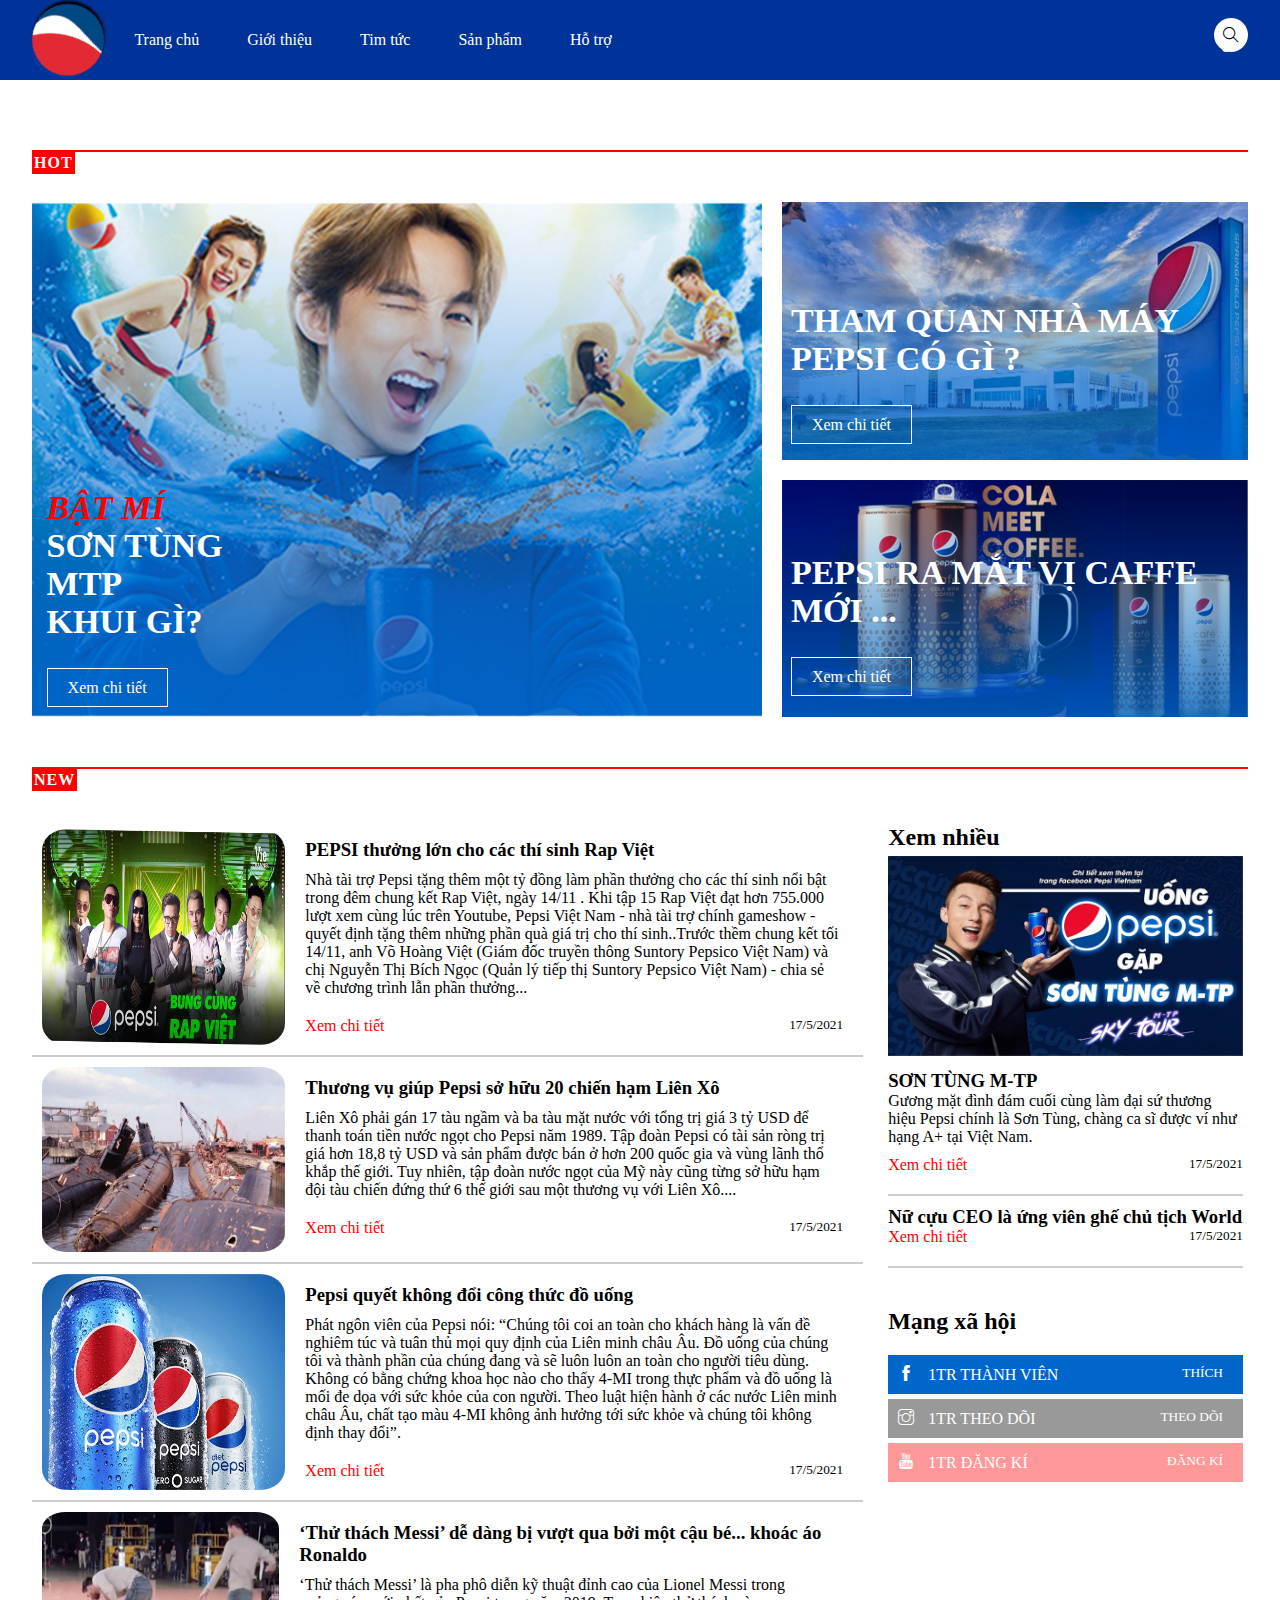
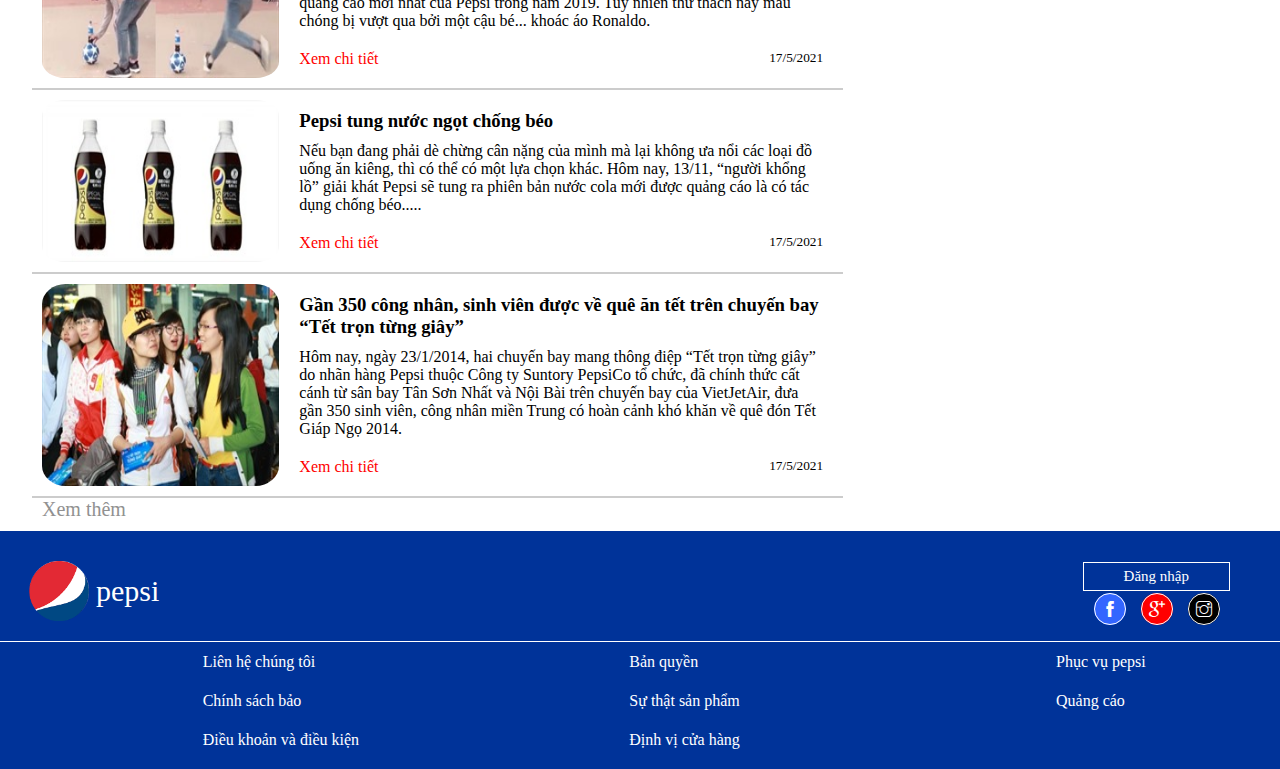
<file: tintuc/index.html>
<!DOCTYPE html>
<html lang="en">

<head>
    <meta charset="UTF-8">
    <meta http-equiv="X-UA-Compatible" content="IE=edge">
    <meta name="viewport" content="width=device-width, initial-scale=1.0">
    <title>Document</title>
    <link rel="stylesheet" href="../themify-icons/themify-icons.css">
    <link rel="stylesheet" href="style.css">
</head>

<body>
    <div class="container" id="container">
        <header>
            <div class="hd-menu">
                <img src="../img/logo.png" alt="">
                <ul>
                    <li><a href="../index.html">Trang chủ </a></li>
                    <li><a href="../thongtin/index.html"> Giới thiệu</a></li>
                    <li><a href="#">Tim tức </a></li>
                    <li><a href="#">Sản phẩm </a></li>
                    <li><a href="#"> Hỗ trợ</a></li>
                </ul>
            </div>
            <div class="hd-search">
                <div class="h"> <input id="input" class="hd-input hd-target" type="text" autocomplete="on"
                        placeholder="Searh">
                </div> <a href="#input" class="click"><i class="ti-search"></i></a>

            </div>
        </header>
        <section>
            <div class="sc-main">
                <div class="hot"><span>HOT</span></div>
                <div class="sc-main-left">
                    <img src="../img/img1tintuc.png" alt="">
                    <div class="content">
                        <span>BẬT MÍ <br></span>
                        <span>
                            SƠN TÙNG <br>
                            MTP <br>
                            KHUI GÌ? <br> <br>
                        </span>
                        <a href="">Xem chi tiết</a>
                    </div>
                </div>
                <div class="sc-main-right">
                    <div class="main-top">
                        <img src="../img/img2tintuc.png" alt="">
                        <div class="content"><span>Tham quan nhà máy <br> pepsi có gì ? <br> <br></span>
                            <a href="">Xem chi tiết</a>
                        </div>
                    </div>
                    <div class="main-bottom">
                        <img src="../img/img3tintuc.png" alt="">
                        <div class="content"> <span>Pepsi ra mắt vị caffe <br> mới ...<br> <br></span>
                            <a href="">Xem chi tiết </a>

                        </div>
                    </div>
                </div>
            </div>
            <div class="sc-learning">
                <div class="new"><span>NEW</span></div>
                <div class="learning-left">
                    <div class="learning-content">
                        <div class="img">
                            <img src="../img/img3tt.png" alt="">
                        </div>
                        <div class="text">
                            <h3>PEPSI thưởng lớn cho các thí sinh Rap Việt</h3>
                            <p>Nhà tài trợ Pepsi tặng thêm một tỷ đồng làm phần thưởng cho các thí sinh nổi bật trong
                                đêm chung
                                kết Rap Việt, ngày 14/11 . Khi tập 15 Rap Việt đạt hơn 755.000 lượt xem cùng lúc trên
                                Youtube,
                                Pepsi Việt Nam - nhà tài trợ chính gameshow - quyết định tặng thêm những phần quà giá
                                trị cho
                                thí sinh..Trước thềm chung kết tối 14/11, anh Võ Hoàng Việt (Giám đốc truyền thông
                                Suntory
                                Pepsico Việt Nam) và chị Nguyễn Thị Bích Ngọc (Quản lý tiếp thị Suntory Pepsico Việt
                                Nam)
                                - chia sẻ về chương trình lẫn phần thưởng... </p>
                            <a href="#s">Xem chi tiết</a> <small>17/5/2021</small>
                        </div>
                    </div>
                    <div class="learning-content">
                        <div class="img">
                            <img src="../img/img4tt.png" alt="">
                        </div>
                        <div class="text">
                            <h3>Thương vụ giúp Pepsi sở hữu 20 chiến hạm Liên
                                Xô</h3>
                            <p>Liên Xô phải gán 17 tàu ngầm và ba tàu mặt nước với tổng trị giá 3 tỷ USD để thanh toán
                                tiền nước ngọt
                                cho Pepsi năm 1989. Tập đoàn Pepsi có tài sản ròng trị giá hơn 18,8 tỷ USD và sản phẩm
                                được bán ở
                                hơn 200 quốc gia và vùng lãnh thổ khắp thế giới. Tuy nhiên, tập đoàn nước ngọt của Mỹ
                                này cũng từng
                                sở hữu hạm đội tàu chiến đứng thứ 6 thế giới sau một thương vụ với Liên Xô.... </p>
                            <a href="#s">Xem chi tiết</a> <small>17/5/2021</small>
                        </div>
                    </div>
                    <div class="learning-content">
                        <div class="img">
                            <img src="../img/img5tt.png" alt="">
                        </div>
                        <div class="text">
                            <h3>Pepsi quyết không đổi công thức đồ uống</h3>
                            <p> Phát ngôn viên của Pepsi nói: “Chúng tôi coi an toàn cho khách hàng là vấn đề nghiêm túc
                                và tuân thủ
                                mọi quy định của Liên minh châu Âu. Đồ uống của chúng tôi và thành phần của chúng đang
                                và sẽ luôn luôn
                                an toàn cho người tiêu dùng. Không có bằng chứng khoa học nào cho thấy 4-MI trong thực
                                phẩm và đồ
                                uống là mối đe dọa với sức khỏe của con người. Theo luật hiện hành ở các nước Liên minh
                                châu Âu, chất
                                tạo màu 4-MI không ảnh hưởng tới sức khỏe và chúng tôi không định thay đổi”. </p>
                            <a href="#s">Xem chi tiết</a> <small>17/5/2021</small>
                        </div>
                    </div>

                    <!--  -->
                    <div class="learning-left click-xemthem">
                        <div class="learning-content">
                            <div class="img">
                                <img src="../img/img1them.png" alt="">
                            </div>
                            <div class="text">
                                <h3> ‘Thử thách Messi’ dễ dàng bị vượt qua bởi một cậu bé... khoác áo Ronaldo</h3>
                                <p>‘Thử thách Messi’ là pha phô diễn kỹ thuật đỉnh cao của Lionel Messi trong quảng cáo
                                    mới nhất của Pepsi trong năm 2019. Tuy nhiên thử thách này mau chóng bị vượt qua bởi
                                    một cậu bé... khoác áo Ronaldo. </p>
                                <a href="#s">Xem chi tiết</a> <small>17/5/2021</small>
                            </div>
                        </div>
                        <div class="learning-content">
                            <div class="img">
                                <img src="../img/img2them.jpg" alt="">
                            </div>
                            <div class="text">
                                <h3>
                                    Pepsi tung nước ngọt chống béo</h3>
                                <p>Nếu bạn đang phải dè chừng cân nặng của mình mà lại không ưa nổi các loại đồ uống ăn
                                    kiêng, thì có thể có một lựa chọn khác. Hôm nay, 13/11, “người khổng lồ” giải khát
                                    Pepsi sẽ tung ra phiên bản nước cola mới được quảng cáo là có tác dụng chống
                                    béo..... </p>
                                <a href="#s">Xem chi tiết</a> <small>17/5/2021</small>
                            </div>
                        </div>
                        <div class="learning-content">
                            <div class="img">
                                <img src="../img/img3them.jpg" alt="">
                            </div>
                            <div class="text">
                                <h3> Gần 350 công nhân, sinh viên được về quê ăn tết trên chuyến bay “Tết trọn từng giây”</h3>
                                <p> Hôm nay, ngày 23/1/2014, hai chuyến bay mang thông điệp “Tết trọn từng giây” do nhãn hàng Pepsi thuộc Công ty Suntory PepsiCo tổ chức, đã chính thức cất cánh từ sân bay Tân Sơn Nhất và Nội Bài trên chuyến bay của VietJetAir, đưa gần 350 sinh viên, công nhân miền Trung có hoàn cảnh khó khăn về quê đón Tết Giáp Ngọ 2014.

                                </p>
                                <a href="#s">Xem chi tiết</a> <small>17/5/2021</small>
                            </div>
                        </div>
                    </div>
                    <!--  -->
                    <a href="#d" class="xemthem">Xem thêm</a>
                </div>

                <div class="learnng-right">
                    <h2>Xem nhiều</h2>
                    <img src="../img/img6tt.png" alt="">
                    <div class="boder">
                        <h3>SƠN TÙNG M-TP</h3>
                        <p>Gương mặt đình đám cuối cùng làm đại sứ thương
                            hiệu Pepsi chính là Sơn Tùng, chàng ca sĩ được ví
                            như hạng A+ tại Việt Nam.</p>
                        <a href="#s">Xem chi tiết</a> <small>17/5/2021</small>
                    </div>
                    <div class="boder">
                        <h3 style="margin-top: 10px;">Nữ cựu CEO là ứng viên ghế chủ
                            tịch World </h3>
                        <a href="#s">Xem chi tiết</a> <small>17/5/2021</small>
                    </div>
                    <div class="ll-bottom">
                        <h2>Mạng xã hội</h2>
                        <a href="" style="background-color: #0066cc;"><i class="ti-facebook"></i> 1TR THÀNH VIÊN
                            <small>THÍCH</small> </a>
                        <a href="" style="background-color: #999999"><i class="ti-instagram"></i> 1TR THEO DÕI
                            <small>THEO DÕI</small> </a>
                        <a href="" style="background-color: #ff9999"><i class="ti-youtube"></i> 1TR ĐĂNG KÍ <small>ĐĂNG
                                KÍ</small> </a>
                    </div>
                </div>
            </div>
        </section>

        <footer>
            <header>
                <div class="ft-hd-logo">
                    <img src="../img/logo.png" alt="">
                    <span class="" style="font-family: UVN Bai Sau;">pepsi</span>
                </div>
                <div class="ft-hd-login">
                    <a href="#article-login">Đăng nhập </a>
                    <i style="background-color: #3366ff;" class="ti-facebook"></i>
                    <i style="background-color: red;" class="ti-google"></i>
                    <i style="background-color: rgb(0, 0, 0);" class="ti-instagram"></i>
                </div>
            </header>
            <section>
                <div class="col">
                    <a href=""> <i class="ti-face-smile"></i> Liên hệ chúng tôi </a>
                    <a href=""> <i class="ti-face-smile"></i> Chính sách bảo </a>
                    <a href=""> <i class="ti-face-smile"></i> Điều khoản và điều kiện</a>
                </div>
                <div class="col">
                    <a href=""> <i class="ti-face-smile"></i> Bản quyền </a>
                    <a href=""> <i class="ti-face-smile"></i> Sự thật sản phẩm</a>
                    <a href=""> <i class="ti-face-smile"></i> Định vị cửa hàng</a>
                </div>
                <div class="col">
                    <a href=""> <i class="ti-face-smile"></i> Phục vụ pepsi </a>
                    <a href=""> <i class="ti-face-smile"></i> Quảng cáo </a>
                </div>
            </section>
        </footer>

    </div>

    <script src="https://ajax.googleapis.com/ajax/libs/jquery/3.5.1/jquery.min.js"></script>
    <script>
        $(document).ready(function () {
            $(".click").click(function () {
                $(".h").animate(
                    {
                        width: 'toggle'
                    }
                )
            })
            $(".xemthem").click(function () {
                $(".click-xemthem").animate({
                    height: 'toggle'
                })
            })
        })
    </script>
</body>

</html>
</file>
<file: themify-icons/themify-icons.css>
@font-face {
	font-family: 'themify';
	src:url('fonts/themify.eot?-fvbane');
	src:url('fonts/themify.eot?#iefix-fvbane') format('embedded-opentype'),
		url('fonts/themify.woff?-fvbane') format('woff'),
		url('fonts/themify.ttf?-fvbane') format('truetype'),
		url('fonts/themify.svg?-fvbane#themify') format('svg');
	font-weight: normal;
	font-style: normal;
}

[class^="ti-"], [class*=" ti-"] {
	font-family: 'themify';
	speak: none;
	font-style: normal;
	font-weight: normal;
	font-variant: normal;
	text-transform: none;
	line-height: 1;

	/* Better Font Rendering =========== */
	-webkit-font-smoothing: antialiased;
	-moz-osx-font-smoothing: grayscale;
}

.ti-wand:before {
	content: "\e600";
}
.ti-volume:before {
	content: "\e601";
}
.ti-user:before {
	content: "\e602";
}
.ti-unlock:before {
	content: "\e603";
}
.ti-unlink:before {
	content: "\e604";
}
.ti-trash:before {
	content: "\e605";
}
.ti-thought:before {
	content: "\e606";
}
.ti-target:before {
	content: "\e607";
}
.ti-tag:before {
	content: "\e608";
}
.ti-tablet:before {
	content: "\e609";
}
.ti-star:before {
	content: "\e60a";
}
.ti-spray:before {
	content: "\e60b";
}
.ti-signal:before {
	content: "\e60c";
}
.ti-shopping-cart:before {
	content: "\e60d";
}
.ti-shopping-cart-full:before {
	content: "\e60e";
}
.ti-settings:before {
	content: "\e60f";
}
.ti-search:before {
	content: "\e610";
}
.ti-zoom-in:before {
	content: "\e611";
}
.ti-zoom-out:before {
	content: "\e612";
}
.ti-cut:before {
	content: "\e613";
}
.ti-ruler:before {
	content: "\e614";
}
.ti-ruler-pencil:before {
	content: "\e615";
}
.ti-ruler-alt:before {
	content: "\e616";
}
.ti-bookmark:before {
	content: "\e617";
}
.ti-bookmark-alt:before {
	content: "\e618";
}
.ti-reload:before {
	content: "\e619";
}
.ti-plus:before {
	content: "\e61a";
}
.ti-pin:before {
	content: "\e61b";
}
.ti-pencil:before {
	content: "\e61c";
}
.ti-pencil-alt:before {
	content: "\e61d";
}
.ti-paint-roller:before {
	content: "\e61e";
}
.ti-paint-bucket:before {
	content: "\e61f";
}
.ti-na:before {
	content: "\e620";
}
.ti-mobile:before {
	content: "\e621";
}
.ti-minus:before {
	content: "\e622";
}
.ti-medall:before {
	content: "\e623";
}
.ti-medall-alt:before {
	content: "\e624";
}
.ti-marker:before {
	content: "\e625";
}
.ti-marker-alt:before {
	content: "\e626";
}
.ti-arrow-up:before {
	content: "\e627";
}
.ti-arrow-right:before {
	content: "\e628";
}
.ti-arrow-left:before {
	content: "\e629";
}
.ti-arrow-down:before {
	content: "\e62a";
}
.ti-lock:before {
	content: "\e62b";
}
.ti-location-arrow:before {
	content: "\e62c";
}
.ti-link:before {
	content: "\e62d";
}
.ti-layout:before {
	content: "\e62e";
}
.ti-layers:before {
	content: "\e62f";
}
.ti-layers-alt:before {
	content: "\e630";
}
.ti-key:before {
	content: "\e631";
}
.ti-import:before {
	content: "\e632";
}
.ti-image:before {
	content: "\e633";
}
.ti-heart:before {
	content: "\e634";
}
.ti-heart-broken:before {
	content: "\e635";
}
.ti-hand-stop:before {
	content: "\e636";
}
.ti-hand-open:before {
	content: "\e637";
}
.ti-hand-drag:before {
	content: "\e638";
}
.ti-folder:before {
	content: "\e639";
}
.ti-flag:before {
	content: "\e63a";
}
.ti-flag-alt:before {
	content: "\e63b";
}
.ti-flag-alt-2:before {
	content: "\e63c";
}
.ti-eye:before {
	content: "\e63d";
}
.ti-export:before {
	content: "\e63e";
}
.ti-exchange-vertical:before {
	content: "\e63f";
}
.ti-desktop:before {
	content: "\e640";
}
.ti-cup:before {
	content: "\e641";
}
.ti-crown:before {
	content: "\e642";
}
.ti-comments:before {
	content: "\e643";
}
.ti-comment:before {
	content: "\e644";
}
.ti-comment-alt:before {
	content: "\e645";
}
.ti-close:before {
	content: "\e646";
}
.ti-clip:before {
	content: "\e647";
}
.ti-angle-up:before {
	content: "\e648";
}
.ti-angle-right:before {
	content: "\e649";
}
.ti-angle-left:before {
	content: "\e64a";
}
.ti-angle-down:before {
	content: "\e64b";
}
.ti-check:before {
	content: "\e64c";
}
.ti-check-box:before {
	content: "\e64d";
}
.ti-camera:before {
	content: "\e64e";
}
.ti-announcement:before {
	content: "\e64f";
}
.ti-brush:before {
	content: "\e650";
}
.ti-briefcase:before {
	content: "\e651";
}
.ti-bolt:before {
	content: "\e652";
}
.ti-bolt-alt:before {
	content: "\e653";
}
.ti-blackboard:before {
	content: "\e654";
}
.ti-bag:before {
	content: "\e655";
}
.ti-move:before {
	content: "\e656";
}
.ti-arrows-vertical:before {
	content: "\e657";
}
.ti-arrows-horizontal:before {
	content: "\e658";
}
.ti-fullscreen:before {
	content: "\e659";
}
.ti-arrow-top-right:before {
	content: "\e65a";
}
.ti-arrow-top-left:before {
	content: "\e65b";
}
.ti-arrow-circle-up:before {
	content: "\e65c";
}
.ti-arrow-circle-right:before {
	content: "\e65d";
}
.ti-arrow-circle-left:before {
	content: "\e65e";
}
.ti-arrow-circle-down:before {
	content: "\e65f";
}
.ti-angle-double-up:before {
	content: "\e660";
}
.ti-angle-double-right:before {
	content: "\e661";
}
.ti-angle-double-left:before {
	content: "\e662";
}
.ti-angle-double-down:before {
	content: "\e663";
}
.ti-zip:before {
	content: "\e664";
}
.ti-world:before {
	content: "\e665";
}
.ti-wheelchair:before {
	content: "\e666";
}
.ti-view-list:before {
	content: "\e667";
}
.ti-view-list-alt:before {
	content: "\e668";
}
.ti-view-grid:before {
	content: "\e669";
}
.ti-uppercase:before {
	content: "\e66a";
}
.ti-upload:before {
	content: "\e66b";
}
.ti-underline:before {
	content: "\e66c";
}
.ti-truck:before {
	content: "\e66d";
}
.ti-timer:before {
	content: "\e66e";
}
.ti-ticket:before {
	content: "\e66f";
}
.ti-thumb-up:before {
	content: "\e670";
}
.ti-thumb-down:before {
	content: "\e671";
}
.ti-text:before {
	content: "\e672";
}
.ti-stats-up:before {
	content: "\e673";
}
.ti-stats-down:before {
	content: "\e674";
}
.ti-split-v:before {
	content: "\e675";
}
.ti-split-h:before {
	content: "\e676";
}
.ti-smallcap:before {
	content: "\e677";
}
.ti-shine:before {
	content: "\e678";
}
.ti-shift-right:before {
	content: "\e679";
}
.ti-shift-left:before {
	content: "\e67a";
}
.ti-shield:before {
	content: "\e67b";
}
.ti-notepad:before {
	content: "\e67c";
}
.ti-server:before {
	content: "\e67d";
}
.ti-quote-right:before {
	content: "\e67e";
}
.ti-quote-left:before {
	content: "\e67f";
}
.ti-pulse:before {
	content: "\e680";
}
.ti-printer:before {
	content: "\e681";
}
.ti-power-off:before {
	content: "\e682";
}
.ti-plug:before {
	content: "\e683";
}
.ti-pie-chart:before {
	content: "\e684";
}
.ti-paragraph:before {
	content: "\e685";
}
.ti-panel:before {
	content: "\e686";
}
.ti-package:before {
	content: "\e687";
}
.ti-music:before {
	content: "\e688";
}
.ti-music-alt:before {
	content: "\e689";
}
.ti-mouse:before {
	content: "\e68a";
}
.ti-mouse-alt:before {
	content: "\e68b";
}
.ti-money:before {
	content: "\e68c";
}
.ti-microphone:before {
	content: "\e68d";
}
.ti-menu:before {
	content: "\e68e";
}
.ti-menu-alt:before {
	content: "\e68f";
}
.ti-map:before {
	content: "\e690";
}
.ti-map-alt:before {
	content: "\e691";
}
.ti-loop:before {
	content: "\e692";
}
.ti-location-pin:before {
	content: "\e693";
}
.ti-list:before {
	content: "\e694";
}
.ti-light-bulb:before {
	content: "\e695";
}
.ti-Italic:before {
	content: "\e696";
}
.ti-info:before {
	content: "\e697";
}
.ti-infinite:before {
	content: "\e698";
}
.ti-id-badge:before {
	content: "\e699";
}
.ti-hummer:before {
	content: "\e69a";
}
.ti-home:before {
	content: "\e69b";
}
.ti-help:before {
	content: "\e69c";
}
.ti-headphone:before {
	content: "\e69d";
}
.ti-harddrives:before {
	content: "\e69e";
}
.ti-harddrive:before {
	content: "\e69f";
}
.ti-gift:before {
	content: "\e6a0";
}
.ti-game:before {
	content: "\e6a1";
}
.ti-filter:before {
	content: "\e6a2";
}
.ti-files:before {
	content: "\e6a3";
}
.ti-file:before {
	content: "\e6a4";
}
.ti-eraser:before {
	content: "\e6a5";
}
.ti-envelope:before {
	content: "\e6a6";
}
.ti-download:before {
	content: "\e6a7";
}
.ti-direction:before {
	content: "\e6a8";
}
.ti-direction-alt:before {
	content: "\e6a9";
}
.ti-dashboard:before {
	content: "\e6aa";
}
.ti-control-stop:before {
	content: "\e6ab";
}
.ti-control-shuffle:before {
	content: "\e6ac";
}
.ti-control-play:before {
	content: "\e6ad";
}
.ti-control-pause:before {
	content: "\e6ae";
}
.ti-control-forward:before {
	content: "\e6af";
}
.ti-control-backward:before {
	content: "\e6b0";
}
.ti-cloud:before {
	content: "\e6b1";
}
.ti-cloud-up:before {
	content: "\e6b2";
}
.ti-cloud-down:before {
	content: "\e6b3";
}
.ti-clipboard:before {
	content: "\e6b4";
}
.ti-car:before {
	content: "\e6b5";
}
.ti-calendar:before {
	content: "\e6b6";
}
.ti-book:before {
	content: "\e6b7";
}
.ti-bell:before {
	content: "\e6b8";
}
.ti-basketball:before {
	content: "\e6b9";
}
.ti-bar-chart:before {
	content: "\e6ba";
}
.ti-bar-chart-alt:before {
	content: "\e6bb";
}
.ti-back-right:before {
	content: "\e6bc";
}
.ti-back-left:before {
	content: "\e6bd";
}
.ti-arrows-corner:before {
	content: "\e6be";
}
.ti-archive:before {
	content: "\e6bf";
}
.ti-anchor:before {
	content: "\e6c0";
}
.ti-align-right:before {
	content: "\e6c1";
}
.ti-align-left:before {
	content: "\e6c2";
}
.ti-align-justify:before {
	content: "\e6c3";
}
.ti-align-center:before {
	content: "\e6c4";
}
.ti-alert:before {
	content: "\e6c5";
}
.ti-alarm-clock:before {
	content: "\e6c6";
}
.ti-agenda:before {
	content: "\e6c7";
}
.ti-write:before {
	content: "\e6c8";
}
.ti-window:before {
	content: "\e6c9";
}
.ti-widgetized:before {
	content: "\e6ca";
}
.ti-widget:before {
	content: "\e6cb";
}
.ti-widget-alt:before {
	content: "\e6cc";
}
.ti-wallet:before {
	content: "\e6cd";
}
.ti-video-clapper:before {
	content: "\e6ce";
}
.ti-video-camera:before {
	content: "\e6cf";
}
.ti-vector:before {
	content: "\e6d0";
}
.ti-themify-logo:before {
	content: "\e6d1";
}
.ti-themify-favicon:before {
	content: "\e6d2";
}
.ti-themify-favicon-alt:before {
	content: "\e6d3";
}
.ti-support:before {
	content: "\e6d4";
}
.ti-stamp:before {
	content: "\e6d5";
}
.ti-split-v-alt:before {
	content: "\e6d6";
}
.ti-slice:before {
	content: "\e6d7";
}
.ti-shortcode:before {
	content: "\e6d8";
}
.ti-shift-right-alt:before {
	content: "\e6d9";
}
.ti-shift-left-alt:before {
	content: "\e6da";
}
.ti-ruler-alt-2:before {
	content: "\e6db";
}
.ti-receipt:before {
	content: "\e6dc";
}
.ti-pin2:before {
	content: "\e6dd";
}
.ti-pin-alt:before {
	content: "\e6de";
}
.ti-pencil-alt2:before {
	content: "\e6df";
}
.ti-palette:before {
	content: "\e6e0";
}
.ti-more:before {
	content: "\e6e1";
}
.ti-more-alt:before {
	content: "\e6e2";
}
.ti-microphone-alt:before {
	content: "\e6e3";
}
.ti-magnet:before {
	content: "\e6e4";
}
.ti-line-double:before {
	content: "\e6e5";
}
.ti-line-dotted:before {
	content: "\e6e6";
}
.ti-line-dashed:before {
	content: "\e6e7";
}
.ti-layout-width-full:before {
	content: "\e6e8";
}
.ti-layout-width-default:before {
	content: "\e6e9";
}
.ti-layout-width-default-alt:before {
	content: "\e6ea";
}
.ti-layout-tab:before {
	content: "\e6eb";
}
.ti-layout-tab-window:before {
	content: "\e6ec";
}
.ti-layout-tab-v:before {
	content: "\e6ed";
}
.ti-layout-tab-min:before {
	content: "\e6ee";
}
.ti-layout-slider:before {
	content: "\e6ef";
}
.ti-layout-slider-alt:before {
	content: "\e6f0";
}
.ti-layout-sidebar-right:before {
	content: "\e6f1";
}
.ti-layout-sidebar-none:before {
	content: "\e6f2";
}
.ti-layout-sidebar-left:before {
	content: "\e6f3";
}
.ti-layout-placeholder:before {
	content: "\e6f4";
}
.ti-layout-menu:before {
	content: "\e6f5";
}
.ti-layout-menu-v:before {
	content: "\e6f6";
}
.ti-layout-menu-separated:before {
	content: "\e6f7";
}
.ti-layout-menu-full:before {
	content: "\e6f8";
}
.ti-layout-media-right-alt:before {
	content: "\e6f9";
}
.ti-layout-media-right:before {
	content: "\e6fa";
}
.ti-layout-media-overlay:before {
	content: "\e6fb";
}
.ti-layout-media-overlay-alt:before {
	content: "\e6fc";
}
.ti-layout-media-overlay-alt-2:before {
	content: "\e6fd";
}
.ti-layout-media-left-alt:before {
	content: "\e6fe";
}
.ti-layout-media-left:before {
	content: "\e6ff";
}
.ti-layout-media-center-alt:before {
	content: "\e700";
}
.ti-layout-media-center:before {
	content: "\e701";
}
.ti-layout-list-thumb:before {
	content: "\e702";
}
.ti-layout-list-thumb-alt:before {
	content: "\e703";
}
.ti-layout-list-post:before {
	content: "\e704";
}
.ti-layout-list-large-image:before {
	content: "\e705";
}
.ti-layout-line-solid:before {
	content: "\e706";
}
.ti-layout-grid4:before {
	content: "\e707";
}
.ti-layout-grid3:before {
	content: "\e708";
}
.ti-layout-grid2:before {
	content: "\e709";
}
.ti-layout-grid2-thumb:before {
	content: "\e70a";
}
.ti-layout-cta-right:before {
	content: "\e70b";
}
.ti-layout-cta-left:before {
	content: "\e70c";
}
.ti-layout-cta-center:before {
	content: "\e70d";
}
.ti-layout-cta-btn-right:before {
	content: "\e70e";
}
.ti-layout-cta-btn-left:before {
	content: "\e70f";
}
.ti-layout-column4:before {
	content: "\e710";
}
.ti-layout-column3:before {
	content: "\e711";
}
.ti-layout-column2:before {
	content: "\e712";
}
.ti-layout-accordion-separated:before {
	content: "\e713";
}
.ti-layout-accordion-merged:before {
	content: "\e714";
}
.ti-layout-accordion-list:before {
	content: "\e715";
}
.ti-ink-pen:before {
	content: "\e716";
}
.ti-info-alt:before {
	content: "\e717";
}
.ti-help-alt:before {
	content: "\e718";
}
.ti-headphone-alt:before {
	content: "\e719";
}
.ti-hand-point-up:before {
	content: "\e71a";
}
.ti-hand-point-right:before {
	content: "\e71b";
}
.ti-hand-point-left:before {
	content: "\e71c";
}
.ti-hand-point-down:before {
	content: "\e71d";
}
.ti-gallery:before {
	content: "\e71e";
}
.ti-face-smile:before {
	content: "\e71f";
}
.ti-face-sad:before {
	content: "\e720";
}
.ti-credit-card:before {
	content: "\e721";
}
.ti-control-skip-forward:before {
	content: "\e722";
}
.ti-control-skip-backward:before {
	content: "\e723";
}
.ti-control-record:before {
	content: "\e724";
}
.ti-control-eject:before {
	content: "\e725";
}
.ti-comments-smiley:before {
	content: "\e726";
}
.ti-brush-alt:before {
	content: "\e727";
}
.ti-youtube:before {
	content: "\e728";
}
.ti-vimeo:before {
	content: "\e729";
}
.ti-twitter:before {
	content: "\e72a";
}
.ti-time:before {
	content: "\e72b";
}
.ti-tumblr:before {
	content: "\e72c";
}
.ti-skype:before {
	content: "\e72d";
}
.ti-share:before {
	content: "\e72e";
}
.ti-share-alt:before {
	content: "\e72f";
}
.ti-rocket:before {
	content: "\e730";
}
.ti-pinterest:before {
	content: "\e731";
}
.ti-new-window:before {
	content: "\e732";
}
.ti-microsoft:before {
	content: "\e733";
}
.ti-list-ol:before {
	content: "\e734";
}
.ti-linkedin:before {
	content: "\e735";
}
.ti-layout-sidebar-2:before {
	content: "\e736";
}
.ti-layout-grid4-alt:before {
	content: "\e737";
}
.ti-layout-grid3-alt:before {
	content: "\e738";
}
.ti-layout-grid2-alt:before {
	content: "\e739";
}
.ti-layout-column4-alt:before {
	content: "\e73a";
}
.ti-layout-column3-alt:before {
	content: "\e73b";
}
.ti-layout-column2-alt:before {
	content: "\e73c";
}
.ti-instagram:before {
	content: "\e73d";
}
.ti-google:before {
	content: "\e73e";
}
.ti-github:before {
	content: "\e73f";
}
.ti-flickr:before {
	content: "\e740";
}
.ti-facebook:before {
	content: "\e741";
}
.ti-dropbox:before {
	content: "\e742";
}
.ti-dribbble:before {
	content: "\e743";
}
.ti-apple:before {
	content: "\e744";
}
.ti-android:before {
	content: "\e745";
}
.ti-save:before {
	content: "\e746";
}
.ti-save-alt:before {
	content: "\e747";
}
.ti-yahoo:before {
	content: "\e748";
}
.ti-wordpress:before {
	content: "\e749";
}
.ti-vimeo-alt:before {
	content: "\e74a";
}
.ti-twitter-alt:before {
	content: "\e74b";
}
.ti-tumblr-alt:before {
	content: "\e74c";
}
.ti-trello:before {
	content: "\e74d";
}
.ti-stack-overflow:before {
	content: "\e74e";
}
.ti-soundcloud:before {
	content: "\e74f";
}
.ti-sharethis:before {
	content: "\e750";
}
.ti-sharethis-alt:before {
	content: "\e751";
}
.ti-reddit:before {
	content: "\e752";
}
.ti-pinterest-alt:before {
	content: "\e753";
}
.ti-microsoft-alt:before {
	content: "\e754";
}
.ti-linux:before {
	content: "\e755";
}
.ti-jsfiddle:before {
	content: "\e756";
}
.ti-joomla:before {
	content: "\e757";
}
.ti-html5:before {
	content: "\e758";
}
.ti-flickr-alt:before {
	content: "\e759";
}
.ti-email:before {
	content: "\e75a";
}
.ti-drupal:before {
	content: "\e75b";
}
.ti-dropbox-alt:before {
	content: "\e75c";
}
.ti-css3:before {
	content: "\e75d";
}
.ti-rss:before {
	content: "\e75e";
}
.ti-rss-alt:before {
	content: "\e75f";
}
</file>
<file: style.css>
* {
  margin: 0;
  padding: 0;
  box-sizing: border-box;
  font-family: UVN Gio May;
}
h1{
    text-shadow: 2px 2px 10px black;
}
.container {
  max-width: 1530px;
  margin: 0 auto;
   
}
.container > header {
  display: grid;
  grid-template-columns: 1fr 1fr;
  align-items: center;
  background-color: #003399;
  align-content: center;
  position: fixed;
  left: 0;
  right: 0;
  z-index: 100;
}
.hd-menu {
  display: grid;
  grid-template-columns: 16% 1fr;
  justify-content: center;
  align-items: center;
}

.hd-menu img {
  margin: 10px 5px 10px 37%;
  width: 60px;
  height: 60px;
  transition: all 1s;
  -webkit-transition: all 1s;
  -moz-transition: all 1s;
  -ms-transition: all 1s;
  -o-transition: all 1s;
  border-radius: 50%;
  box-shadow: 2px 2px 2px black;
  -webkit-border-radius: 50%;
  -moz-border-radius: 50%;
  -ms-border-radius: 50%;
  -o-border-radius: 50%;
}
header:hover img {
  transform: rotate(600deg) scale(1.2);
  -webkit-transform: rotate(600deg) scale(1.2);
  -moz-transform: rotate(600deg) scale(1.2);
  -ms-transform: rotate(600deg) scale(1.2);
  -o-transform: rotate(600deg) scale(1.2);
}
.hd-menu ul {
  display: inline;
  margin-left: 10px;
}
.hd-menu ul li {
  display: inline;
  padding: 29px 22px;

  border-bottom: none;
  transition: all 0.2s;
  -webkit-transition: all 0.2s;
  -moz-transition: all 0.2s;
  -ms-transition: all 0.2s;
  -o-transition: all 0.2s;
}
.hd-menu ul li:hover {
  border-bottom: 1px solid #003399;
  background-color: #0066cc;
  box-shadow: 2px 2px 10px black;
}
.hd-menu ul li a {
  text-decoration: none;
  color: #fff;
}
.hd-search {
  
  justify-self: end;
  margin-right: 50px;
}
.hd-search a{
    text-decoration: none;
    position: absolute;
    top: 33.5%;
    right: 2.5%;
     
}
.hd-search i{
    background-color: rgb(253, 253, 253);
    color: rgb(0, 0, 0);
    border-radius: 50%;
    -webkit-border-radius: 50%;
    -moz-border-radius: 50%;
    -ms-border-radius: 50%;
    -o-border-radius: 50%;
    padding:9px;
    z-index:4000;
    transition: all .2s;
    -webkit-transition: all .2s;
    -moz-transition: all .2s;
    -ms-transition: all .2s;
    -o-transition: all .2s;
} 
.hd-search i:hover{
  box-shadow: 2px 2px 10px rgb(255, 255, 255);
  background-color: rgb(0, 0, 0);
  color: rgb(255, 255, 255);
  border-radius: 50%;
  -webkit-border-radius: 50%;
  -moz-border-radius: 50%;
  -ms-border-radius: 50%;
  -o-border-radius: 50%;
  padding:9px;
  z-index:4000;
  
  
} 
.hd-target:target{  
    width:200px;
    box-shadow: 2px 2px 10px rgb(12, 12, 12);
}
.hd-input {   
    width:0px;
    transition:all 2s;  
    top: 0;
    right: 0;
    border: none;
    border: 2px solid #fff;
    background: none;
    outline: none;
    border-radius: 30px 30px 30px 30px;
    -webkit-border-radius: 30px 30px 30px 30px;
    -moz-border-radius: 30px 30px 30px 30px;
    -ms-border-radius: 30px 30px 30px 30px;
    -o-border-radius: 30px 30px 30px 30px;
    color: #fff;
    padding: 2px ; 
    -webkit-transition:all 2s;
    -moz-transition:all 2s;
    -ms-transition:all 2s;
    -o-transition:all 2s;
     
}
.container input::placeholder {
  color: rgba(255, 254, 254, 1);
}
.banner-content span {
  text-transform: uppercase;
  color: #fff;
  animation-name: span;
  animation-iteration-count: 1;
  animation-duration: 2s;
  animation-direction: inherit;
  text-shadow: 5px 5px 10px black;
}
@keyframes span {
  0% {
    opacity: 0;
    margin-top: -900px;
    transform: scale(0.5);
    -webkit-transform: scale(0.5);
    -moz-transform: scale(0.5);
    -ms-transform: scale(0.5);
    -o-transform: scale(0.5);
  }
  50% {
    opacity: 1;
    margin-top: 0px;
  }
  65% {
    opacity: 1;
    margin-top: -40px;
  }
  100% {
    opacity: 1;
    margin-top: 0px;
  }
}
.banner {
  overflow: hidden;
  padding-top: 40px;
}
.banner-content {
  position: relative;
}
.banner-bgr {
  
  background-image: url(./img/banner.png);
  height: 770px;
  width: 100%;
  background-repeat: no-repeat;
  background-size: cover;
  animation-name: backgruond;
  animation-iteration-count: infinite;
  animation-duration: 15s;
  animation-direction: unset;
}
@keyframes backgruond {
  0% {
    background-image: url(./img/banner.png);
  }
  50% {
    background-image: url(./img/banner.png);
  }
  100% {
    background-image: url(./img/balckpink.jpg);
  }
}
.caydua{
  position: absolute;
  background-image: url(./img/caydua.png);
  z-index:1;
  width: 300px; height:300px;
  background-size: cover;
  left: -2%;
  bottom: 0;
  animation-name: span;
  animation-iteration-count: 1;
  animation-duration: 2s;
  animation-direction: inherit;

}
.da{
  overflow: hidden;
  position: absolute;
  background-image: url(./img/da.png);
  z-index:1;
  width: 700px; height:200px;
  background-size: cover;
  left: 0%;
  bottom: 0;
  animation-name: da;
  animation-iteration-count: 1;
  animation-duration: 2s;
  animation-direction: inherit;
}
@keyframes da{
  0%{
    bottom: -15%;
  }
  100%{
    bottom: 0;
  }
}
.text-khui {
  z-index: 2;
  position: absolute;
  left: 10%;
  top: 30%;
  font-size: 150px;
  letter-spacing: -22px;
  font-weight: 0;
}
.text-pepsi {
  position: absolute;
  left: 31%;
  top: 35%;
  font-size: 58px;
  letter-spacing: 0px;
}
.text-logo {
  width: 40px;
  height: 40px;
  position: absolute;
  left: 30.9%;
  top: 47%;
  font-size: 50px;
  letter-spacing: 0px;
  transition: all 1s;
  -webkit-transition: all 1s;
  -moz-transition: all 1s;
  -ms-transition: all 1s;
  -o-transition: all 1s;
  border-radius: 50%;
  box-shadow: 1px 1px 10px black;
  -webkit-border-radius: 50%;
  -moz-border-radius: 50%;
  -ms-border-radius: 50%;
  -o-border-radius: 50%;
  animation-name: span;
  animation-iteration-count: 1;
  animation-duration: 2s;
  animation-direction: inherit;
}
.text-he {
  position: absolute;
  left: 35%;
  top: 45%;
  font-size: 50px;
  letter-spacing: 0px;
  font-size: 50px;
  font-weight: bold;
}
.text-totdinh {
  z-index: 2;
  position: absolute;
  left: 11%;
  top: 52%;
  letter-spacing: 0px;
  font-size: 80px;
  font-weight: bold;
}

.banner-content:hover .text-logo {
  transform: scale(1.2) rotate(1080deg);
  -webkit-transform: scale(1.2) rotate(1080deg);
  -moz-transform: scale(1.2) rotate(1080deg);
  -ms-transform: scale(1.2) rotate(1080deg);
  -o-transform: scale(1.2) rotate(1080deg);
}
section {
  margin-top: 10px;
}
.nav-row-one {
  display: grid;
  grid-template-columns: 60% 1fr;
  grid-gap: 10px;
}
.aside-row-two-content p,
.nav-row-one p {
  text-transform: uppercase;
  font-style: italic;
  font-weight: 900;
  color: #fff;
}
.main-one {
  position: relative;
  overflow: hidden;
  box-shadow: 2px 2px 20px #003399;
}
section p {
  text-shadow: 2px 2px 2px black;
}
.main-one .main-one-bg {
 width: 100%;
 height: 450px;
 background-size: cover;
 transition:all 1s;
 background-image: linear-gradient(      to left,      rgba(51, 153, 255, 0.2),      rgba(51, 153, 255, 0.2)    ),    url(./img/main1.png);
 -webkit-transition:all 1s;
 -moz-transition:all 1s;
 -ms-transition:all 1s;
 -o-transition:all 1s;
}
.main-one-content {
  font-weight: bold;
  position: absolute;
  left: 0;
  bottom: 0;
  font-size: 30px;
  padding: 10px;
  width: 100%;
}
.aside-content a,
.main-one-content a {
  font-size: 10px;
  padding: 2px 30px 2px 10px;
  text-decoration: none;
  color: #fff;
  border: 1px solid #fff;
  text-transform: uppercase;
  transition: all 0.3s;
  -webkit-transition: all 0.3s;
  -moz-transition: all 0.3s;
  -ms-transition: all 0.3s;
  -o-transition: all 0.3s;
}

.aside-content {
  width: 100%;
}
.nav-row-three:hover a {
  padding-left: 22%;
  padding-right: 24%;
  border: 2px solid #fff;
  text-align: center;
}
.main-row-two:hover a {
  padding-left: 38%;
  padding-right: 38%;
  border: 2px solid #fff;
  text-align: center;
}
.aside-one:hover a,
.aside-two:hover a {
  padding-left: 44%;
  padding-right: 44%;
  border: 2px solid #fff;
  text-align: center;
}

.container > section a:hover {
  padding-top: 10px;
  padding-bottom: 10px;
  box-shadow: 2px 2px 2px black;
}
.aside-row-two:hover a {
  padding-left: 46.5%;
  padding-right: 46.5%;
  border: 2px solid #fff;
  text-align: center;
}
.main-one:hover a {
  padding-left: 45%;
  padding-right: 45%;
  border: 2px solid #fff;
  text-align: center;
}
.aside-one:hover .aside-one-bg,
.aside-two:hover .aside-two-bg,
.main-row-two:hover .main-row-two-bg,
.aside-row-two:hover .aside-row-two-bg, 
.main-one:hover .main-one-bg{
    transform: scale(1.2);
    -webkit-transform: scale(1.2);
    -moz-transform: scale(1.2);
    -ms-transform: scale(1.2);
    -o-transform: scale(1.2);
}
.main-row-two:hover p,
.aside-one:hover p,
.aside-two:hover p,
.aside-row-two:hover p,
.main-one:hover p {
  font-style: normal;
}
.aside-one {
  position: relative;
  overflow: hidden;
  box-shadow: 2px 2px 20px #003399;
}
.aside-two {
    box-shadow: 2px 2px 20px #003399;
  margin-top: 10px;
  position: relative;
  overflow: hidden;
}
.aside-one .aside-one-bg {
 
  background-size: cover;
  width: 100%;
  height: 220px;
  transition: all 1s;
  background-image: linear-gradient(      to left,      rgba(51, 153, 255, 0.2),      rgba(51, 153, 255, 0.5)    ),    url(./img/main2.png);
  -webkit-transition: all 1s;
  -moz-transition: all 1s;
  -ms-transition: all 1s;
  -o-transition: all 1s;
}

.aside-two .aside-two-bg {
  background-size: cover;
  width: 100%;
  transition:  all 1s ;
  height: 220px;
  background-image: linear-gradient(      to left,      rgba(51, 153, 255, 0.2),      rgba(51, 153, 255, 0.5)    ),    url(./img/main3.png);
  -webkit-transition:;
  -moz-transition:;
  -ms-transition:;
  -o-transition:;
}
.aside-content {
  font-size: 30px;
  padding: 10px;
  position: absolute;
  left: 0;
  bottom: 0;
}
.nav-row-two {
    overflow: hidden;
  margin-top: 10px;
  display: grid;
  grid-template-columns: 25% 1fr;
  grid-gap: 10px;
}
.nav-row-two .main-row-two {
    overflow: hidden;
    box-shadow: 2px 2px 20px #003399;
  position: relative;
}
.nav-row-two .main-row-two .main-row-two-bg {
    width: 100%;
    height: 400px;
    background-size: cover;
    background-image: linear-gradient(      to left,      rgba(51, 153, 255, 0.2),      rgba(51, 153, 255, 0.2)    ),    url(./img/main4.png);
    transition: all 1s;
    -webkit-transition: all 1s;
    -moz-transition: all 1s;
    -ms-transition: all 1s;
    -o-transition: all 1s;
}
.nav-row-two .aside-row-two {
    box-shadow: 2px 2px 20px #003399;
  position: relative;
  overflow: hidden;
}
.nav-row-two .aside-row-two .aside-row-two-bg {
    width: 100%;
    height: 400px;
    background-size: cover;
    background-image: linear-gradient(      to left,      rgba(51, 153, 255, 0.2),      rgba(51, 153, 255, 0.2)    ),    url(./img/main5.png);
    transition: all 1s;
    -webkit-transition: all 1s;
    -moz-transition: all 1s;
    -ms-transition: all 1s;
    -o-transition: all 1s;
}
.nav-row-three {
  position: relative;
  margin-top: 10px;
  display: grid;
  grid-template-columns: 45% 1fr;
  background-color: #3399ff;
  width: 100%;
  box-shadow: 3px 3px 20px #003399;
}
.nav-row-three .main-content {
      
}
.nav-row-three .main-content img {
  width: 100%;
  height: 600px;
  transition: all .5s;
  -webkit-transition: all .5s;
  -moz-transition: all .5s;
  -ms-transition: all .5s;
  -o-transition: all .5s;
}
 
.nav-row-three:hover img{
  transform: scale(1.2);
  -webkit-transform: scale(1.2);
  -moz-transform: scale(1.2);
  -ms-transform: scale(1.2);
  -o-transform: scale(1.2);
}
 
.nav-row-three .aside-content {
  align-items: center;
  position: relative;
  width: 100%;
  height: 400px;

}
.nav-row-three .aside-content h1 {
  position: absolute;
  left: 25%;
  top: 10%;
  font-size: 50px;
  color: rgb(255, 255, 255);
}
.nav-row-three .aside-content p {
  position: absolute;
  left: 0%;
  top: 65%;
  padding: 0px 20% 0px 26%;
  font-size: 20px;
  color: rgb(255, 255, 255);
}
.nav-row-three .aside-content a {
  position: absolute;
  left: 26%;
  top: 100%;
}
footer {
  background-color: #003399;
  margin-top: 10px;
}
footer header {
  padding-top: 20px;
  padding-bottom: 10px;
  border-bottom: 1px solid #fff;
}
footer header {
  display: grid;
  grid-template-columns: 1fr 1fr;
  align-items: center;
  align-self: flex-end;
}
footer .ft-hd-logo img {
  margin: 10px 5px 10px 30%;
  width: 60px;
  height: 60px;
  transition: all 2s;
  -webkit-transition: all 2s;
  -moz-transition: all 2s;
  -ms-transition: all 2s;
  -o-transition: all 2s;
}
footer header .ft-hd-logo span {
  font-size: 30px;
  color: #fff;
}
.ft-hd-logo {
  display: grid;
  grid-template-columns: 15% 1fr;
  align-items: center;
}
.ft-hd-login {
  justify-self: end;
  margin-right: 50px;
}
.ft-hd-login a {
  text-decoration: none;
  color: #fff;
  border: 1px solid #fff;
  font-size: 15px;
  padding: 5px 40px 5px 40px;
  display: block;
  margin-bottom: 10px;
  transition: all 0.2s;
  -webkit-transition: all 0.2s;
  -moz-transition: all 0.2s;
  -ms-transition: all 0.2s;
  -o-transition: all 0.2s;
}
.ft-hd-login a:hover {
  padding: 7px 40px 7px 40px;
  box-shadow: 2px 2px 3px #fff;
}
.ft-hd-login i {
  border-radius: 50%;
  text-align: center;
  padding: 7px;
  margin-left: 11px;
  border: 1px solid rgb(255, 255, 255);
  -webkit-border-radius: 50%;
  -moz-border-radius: 50%;
  -ms-border-radius: 50%;
  -o-border-radius: 50%;
  color: #fff;
}
footer section {
  display: grid;
  grid-template-columns: 1fr 1fr 1fr;
  padding-bottom: 10px;
}
footer section .col a {
  text-decoration: none;
  color: #ffff;
  margin-left: 40%;
  padding: 10px;
  display: block;
  transition: all .3s;
  -webkit-transition: all .3s;
  -moz-transition: all .3s;
  -ms-transition: all .3s;
  -o-transition: all .3s;
}
footer section .col i {
  padding-right: 2px;
  opacity: 0;
}
footer section .col a:hover i {
  opacity: 1;
  border-radius: 50%;
  background: #003399;
  color: #fff;
  -webkit-border-radius: 50%;
  -moz-border-radius: 50%;
  -ms-border-radius: 50%;
  -o-border-radius: 50%;
}
footer section .col a:hover {
  text-shadow: 2px 2px 3px #fff;
}

#article{
    position:absolute;
    position:fixed;
    top: 50%;
    left: 50%;
    transform:translate(-50% , -50%);
    -webkit-transform:translate(-50% , -50%);
    -moz-transform:translate(-50% , -50%);
    -ms-transform:translate(-50% , -50%);
    -o-transform:translate(-50% , -50%);
    width: 100%;
    height: 100%;
    background-image: linear-gradient(to left , rgb(0, 0, 0 , .5) , rgb(0, 0, 0 , .5));
    opacity: 0;
    visibility: hidden;
    z-index: 4000;
    transition: all 0.5s;
    -webkit-transition: all 0.5s;
    -moz-transition: all 0.5s;
    -ms-transition: all 0.5s;
    -o-transition: all 0.5s;
}

#article:target{
    opacity: 1;
    visibility: visible;
}
.form{
    width:800px ;
    height: 600px;
    border-radius:25%;
    top: 50%;
    left: 50%;
    transform:translate(-50% , -50%);
    background-image: linear-gradient(to left ,rgba(51, 153, 255 , .3) , rgba(51, 153, 255 , .3)) , url(./img/main1.png);
    background-size: cover; 
    position:absolute;
    z-index: 5000;
    -webkit-transform:translate(-50% , -50%);
    -moz-transform:translate(-50% , -50%);
    -ms-transform:translate(-50% , -50%);
    -o-transform:translate(-50% , -50%);
    -webkit-border-radius:25%;
    -moz-border-radius:25%;
    -ms-border-radius:25%;
    -o-border-radius:25%;
    padding-left: 10%;
    color: #fff;
    border:1px solid black;
    box-shadow: 2px 2px 10px black;
} 
.form textarea::placeholder,
.form input::placeholder{
    color: rgb(0, 0, 0);
}
.form img{
    width:60px ;
    height:60px;
    position: absolute;
    left:17.5%;
    top:6%;
}
.form p{
    margin-top:100px;
    font-size: 30px;
    text-transform: uppercase;
}
button,
.form .text{
    background:none;
    display:block;
    width: 70%;
    background:#fff;
    overflow: hidden;
    outline: none;
    border: none;
    transition: all .2s;
    -webkit-transition: all .2s;
    -moz-transition: all .2s;
    -ms-transition: all .2s;
    -o-transition: all .2s;
    padding:2px;
}
.form .text:hover{
    background:none;
    display:block;
    width: 70%;
    background:#fff;
    overflow: hidden;
    outline: none;
    border: none; 
    box-shadow:2px 2px 2px black;
}
button{
    margin-top: 10px;
    padding:10px;
    color:#fff;
    background-color: #003399;
    transition: all .4s;
    -webkit-transition: all .4s;
    -moz-transition: all .4s;
    -ms-transition: all .4s;
    -o-transition: all .4s;
}
button:hover{
    box-shadow: 2px 2px 2px black;
    margin-top:8px;
}
.form .textip{
    height:40px;
    
}
.exit{
    position:absolute;
    top:10%;
    right: 15%;
    padding:15px 25px 15px 25px ;
    background-color: rgb(255, 255, 255);
    border-radius:50%;
    -webkit-border-radius:50%;
    -moz-border-radius:50%;
    -ms-border-radius:50%;
    -o-border-radius:50%;
    text-decoration: none;
    z-index: 10;
    color:black;
    transition: all .2s;
    -webkit-transition: all .2s;
    -moz-transition: all .2s;
    -ms-transition: all .2s;
    -o-transition: all .2s;
}
.exit:hover{
    position:absolute;
    top:10%;
    right: 15%;
    padding:10px 15px 10px 15px; 
    background-color: rgb(0, 0, 0);
    border-radius:50%;
    -webkit-border-radius:50%;
    -moz-border-radius:50%;
    -ms-border-radius:50%;
    -o-border-radius:50%;
    text-decoration: none;
    z-index: 10;
    color:rgb(255, 255, 255);
    padding:15px 25px 15px 25px ;
  box-shadow: 2px 2px 2px black;
  border:1px solid #fff;
  text-decoration: none;
  color: rgb(255, 255, 255);
  background-color: #003399;
}
 
#article-login{
    position:absolute;
    position:fixed;
    top: 50%;
    left: 50%;
    transform:translate(-50% , -50%);
    -webkit-transform:translate(-50% , -50%);
    -moz-transform:translate(-50% , -50%);
    -ms-transform:translate(-50% , -50%);
    -o-transform:translate(-50% , -50%);
    width: 100%;
    height: 100%;
    background-image: linear-gradient(to left , rgb(0, 0, 0 , .5) , rgb(0, 0, 0 , .5));
    opacity: 0;
    visibility: hidden;
    z-index: 4000;
    transition: all 0.5s;
    -webkit-transition: all 0.5s;
    -moz-transition: all 0.5s;
    -ms-transition: all 0.5s;
    -o-transition: all 0.5s;
}

#article-login:target{
    opacity: 1;
    visibility: visible;
}
.form-login{
   
    width:800px ;
    height: 600px;
    border-radius:25%;
    top: 50%;
    left: 50%;
    transform:translate(-50% , -50%);
    background-image: linear-gradient(to left ,rgba(51, 153, 255 , .3) , rgba(51, 153, 255 , .3)) , url(./img/login.jpg);
    background-size: cover; 
    position:absolute;
    z-index: 5000;
    -webkit-transform:translate(-50% , -50%);
    -moz-transform:translate(-50% , -50%);
    -ms-transform:translate(-50% , -50%);
    -o-transform:translate(-50% , -50%);
    -webkit-border-radius:25%;
    -moz-border-radius:25%;
    -ms-border-radius:25%;
    -o-border-radius:25%;
    padding-left: 10%;
    color: #fff;
    border:1px solid black;
    box-shadow: 2px 2px 10px black;
} 
.form textarea::placeholder,
.form input::placeholder{
    color: rgb(0, 0, 0);
}
.form-login img{
    width:60px ;
    height:60px;
    position: absolute;
    left:17.5%;
    top:6%;
}
.form-login .p{
    margin-left: 20%;
    margin-top:100px;
    font-size: 30px;
    text-transform: uppercase;
}
.form-login p{
    
    font-size: 15px;
     
}
button,
.form-login .text{
    background:none;
    display:block;
    width: 70%;
    background:#fff;
    overflow: hidden;
    outline: none;
    border: none;
    transition: all .2s;
    -webkit-transition: all .2s;
    -moz-transition: all .2s;
    -ms-transition: all .2s;
    -o-transition: all .2s;
    padding:2px;
}
.form-login .text:hover{
    background:none;
    display:block;
    width: 70%;
    background:#fff;
    overflow: hidden;
    outline: none;
    border: none; 
    box-shadow:2px 2px 2px black;
}
button{
    margin-top: 10px;
    padding:10px;
    color:#fff;
    background-color: #003399;
    transition: all .4s;
    -webkit-transition: all .4s;
    -moz-transition: all .4s;
    -ms-transition: all .4s;
    -o-transition: all .4s;
}
button:hover{
    box-shadow: 2px 2px 2px black;
    margin-top:8px;
}
.form-login .textip{
    height:40px;
    
}
.form-login .a{
    text-align: center;
    margin-top: 5px;
    text-decoration: none;
    color: rgb(92, 92, 92);
}
 /*                 */
 #article-uudai .form-login{
  width:1400px ;
  height: 100%;
  border-radius:2%;
  top: 50%;
  left: 35%;
  transform:translate(-46% , -50%);
  background-image: linear-gradient(to left ,rgba(51, 153, 255 , .7) , rgba(51, 153, 255 , .7)) , url(./img/uudai.jpg)  ;
  background-size: cover;
  position:absolute;
  z-index: 5000;
  -webkit-transform:translate(-46% , -50%);
  -moz-transform:translate(-46% , -50%);
  -ms-transform:translate(-46% , -50%);
  -o-transform:translate(-46% , -50%);
  -webkit-border-radius:2%;
  -moz-border-radius:2%;
  -ms-border-radius:2%;
  -o-border-radius:2%;
  padding-left: 10%;
  color: #fff;
  border:1px solid black;
  box-shadow: 2px 2px 10px black;
} 
 #article-uudai{
  position:absolute;
  position:fixed;
  top: 50%;
  left: 50%;
  transform:translate(-50% , -50%);
  -webkit-transform:translate(-50% , -50%);
  -moz-transform:translate(-50% , -50%);
  -ms-transform:translate(-50% , -50%);
  -o-transform:translate(-50% , -50%);
  width: 100%;
  height: 100%;
  background-image: linear-gradient(to left , rgb(0, 0, 0 , .5) , rgb(0, 0, 0 , .5)) , ;
  opacity: 0;
  visibility: hidden;
  z-index: 4000;
  transition: all 0.5s;
  -webkit-transition: all 0.5s;
  -moz-transition: all 0.5s;
  -ms-transition: all 0.5s;
  -o-transition: all 0.5s;
}

.p-uudai{
  margin-top: 2%;
  margin-bottom: 30px;
  font-size:40px;
  font-family: UVN Bai Sau;
}
 
#article-uudai p{ 
  z-index: 7000;
  width:70%;  
  font-size: 22px;
  margin-bottom: 20px;
  
}
#article-uudai:target{
  opacity: 1;
  visibility: visible;
}
#article-uudai a{
  padding:10px 20px 10px 20px ;
  border:1px solid #fff;
  text-decoration: none;
  color: rgb(255, 255, 255);
  transition: all .3s;
  -webkit-transition: all .3s;
  -moz-transition: all .3s;
  -ms-transition: all .3s;
  -o-transition: all .3s;
}
#article-uudai a:hover{
  padding:15px 25px 15px 25px ;
  box-shadow: 2px 2px 2px black;
  border:1px solid #fff;
  text-decoration: none;
  color: rgb(255, 255, 255);
  background-color: #003399;
}
#article-uudai .exit{
   top: 5%;
   right: 5%;
   color:black
}
 
 
/*  */
#article-trolai{
  position:absolute;
  position:fixed;
  top: 50%;
  left: 50%;
  transform:translate(-50% , -50%);
  -webkit-transform:translate(-50% , -50%);
  -moz-transform:translate(-50% , -50%);
  -ms-transform:translate(-50% , -50%);
  -o-transform:translate(-50% , -50%);
  width: 100%;
  height: 100%;
  background-image: linear-gradient(to left , rgb(0, 0, 0 , .5) , rgb(0, 0, 0 , .5));
  opacity: 0;
  visibility: hidden;
  z-index: 4000;
  transition: all 0.5s;
  -webkit-transition: all 0.5s;
  -moz-transition: all 0.5s;
  -ms-transition: all 0.5s;
  -o-transition: all 0.5s;
}

#article-trolai:target{
  opacity: 1;
  visibility: visible;
}
 
 
#article-huongvi{
  position:absolute;
  position:fixed;
  top: 50%;
  left: 50%;
  transform:translate(-50% , -50%);
  -webkit-transform:translate(-50% , -50%);
  -moz-transform:translate(-50% , -50%);
  -ms-transform:translate(-50% , -50%);
  -o-transform:translate(-50% , -50%);
  width: 100%;
  height: 100%;
  background-image: linear-gradient(to left , rgb(0, 0, 0 , .5) , rgb(0, 0, 0 , .5));
  opacity: 0;
  visibility: hidden;
  z-index: 4000;
  transition: all 0.5s;
  -webkit-transition: all 0.5s;
  -moz-transition: all 0.5s;
  -ms-transition: all 0.5s;
  -o-transition: all 0.5s;
}

#article-huongvi:target{
  opacity: 1;
  visibility: visible;
}
#article-huongvi .form-login-huongvi{
  width:1400px ;
  height: 100%;
  border-radius:2%;
  top: 50%;
  left: 33%;
  transform:translate(-46% , -50%);
  background-image: linear-gradient(to left ,rgba(51, 153, 255 , .8) , rgba(51, 153, 255 , .8))  ;
  background-size: cover;
  position:absolute;
  z-index: 5000;
  -webkit-transform:translate(-46% , -50%);
  -moz-transform:translate(-46% , -50%);
  -ms-transform:translate(-46% , -50%);
  -o-transform:translate(-46% , -50%);
  -webkit-border-radius:2%;
  -moz-border-radius:2%;
  -ms-border-radius:2%;
  -o-border-radius:2%;
  padding-left: 10%;
  color: #fff;
  border:1px solid black;
  box-shadow: 2px 2px 10px black;
} 
#article-huongvi .exit{
  top: 5%;
  right: 5%;
}
.header-tap{
  margin-top:50px
}
.header-tap h2:first-child{ 
  
   

}
.header-tap h2{
  display: inline;
  padding:10px 20px 10px 20px ;
  margin-top: 10%;
  cursor: pointer;
  transition: all .3s;
  -webkit-transition: all .3s;
  -moz-transition: all .3s;
  -ms-transition: all .3s;
  -o-transition: all .3s;
  border: 1px solid #fff;
 
}
.header-tap a{
  margin-left: 10px;
  text-decoration: none;
  padding:10px 20px 10px 20px ; 
  color: #fff;
  
}
.header-tap a:hover,
.header-tap h2:hover{
  background-color: rgb(0, 0, 0,.5);
  border: 1px solid #fff;
  display: inline;
  padding:15px 20px 10px 20px ;
  margin-top: 10%;
  cursor: pointer;
  box-shadow: 2px 2px 10px white;
}
.content-tap{ 
  max-width: 95%;
}
.content-tap img{
  width:100%;
  height:650px;
  margin-top: 3%;  
}
.tap-content{
   
}
.active{
  
}
</file>
<file: themify-icons/demo-files/demo.css>
body {
	font: normal 1em/1.5em Arial, Helvetica, sans-serif;
	max-width: 90%;
	margin: 30px auto 0;
}
h1, h3 {
	font-weight: normal;
}
h3 {
	font-size: 1.4;
	text-transform: uppercase;
	letter-spacing: 1px;
}

.icon-section {
	margin: 0 0 3em;
	clear: both;
	overflow: hidden;
}
.icon-container {
	width: 240px; 
	padding: .7em 0;
	float: left; 
	position: relative;
	text-align: left;
}
.icon-container [class^="ti-"], 
.icon-container [class*=" ti-"] {
	color: #000;
	position: absolute;
	margin-top: 3px;
	transition: .3s;
}
.icon-container:hover [class^="ti-"],
.icon-container:hover [class*=" ti-"] {
	font-size: 2.2em;
	margin-top: -5px;
}
.icon-container:hover .icon-name {
	color: #000;
}
.icon-name {
	color: #aaa;
	margin-left: 35px;
	font-size: .8em;
	transition: .3s;
}
.icon-container:hover .icon-name {
	margin-left: 45px;
}
</file>
<file: themify-icons/ie7/ie7.css>
.ti-wand {
	*zoom: expression(this.runtimeStyle['zoom'] = '1', this.innerHTML = '&#xe600;');
}
.ti-volume {
	*zoom: expression(this.runtimeStyle['zoom'] = '1', this.innerHTML = '&#xe601;');
}
.ti-user {
	*zoom: expression(this.runtimeStyle['zoom'] = '1', this.innerHTML = '&#xe602;');
}
.ti-unlock {
	*zoom: expression(this.runtimeStyle['zoom'] = '1', this.innerHTML = '&#xe603;');
}
.ti-unlink {
	*zoom: expression(this.runtimeStyle['zoom'] = '1', this.innerHTML = '&#xe604;');
}
.ti-trash {
	*zoom: expression(this.runtimeStyle['zoom'] = '1', this.innerHTML = '&#xe605;');
}
.ti-thought {
	*zoom: expression(this.runtimeStyle['zoom'] = '1', this.innerHTML = '&#xe606;');
}
.ti-target {
	*zoom: expression(this.runtimeStyle['zoom'] = '1', this.innerHTML = '&#xe607;');
}
.ti-tag {
	*zoom: expression(this.runtimeStyle['zoom'] = '1', this.innerHTML = '&#xe608;');
}
.ti-tablet {
	*zoom: expression(this.runtimeStyle['zoom'] = '1', this.innerHTML = '&#xe609;');
}
.ti-star {
	*zoom: expression(this.runtimeStyle['zoom'] = '1', this.innerHTML = '&#xe60a;');
}
.ti-spray {
	*zoom: expression(this.runtimeStyle['zoom'] = '1', this.innerHTML = '&#xe60b;');
}
.ti-signal {
	*zoom: expression(this.runtimeStyle['zoom'] = '1', this.innerHTML = '&#xe60c;');
}
.ti-shopping-cart {
	*zoom: expression(this.runtimeStyle['zoom'] = '1', this.innerHTML = '&#xe60d;');
}
.ti-shopping-cart-full {
	*zoom: expression(this.runtimeStyle['zoom'] = '1', this.innerHTML = '&#xe60e;');
}
.ti-settings {
	*zoom: expression(this.runtimeStyle['zoom'] = '1', this.innerHTML = '&#xe60f;');
}
.ti-search {
	*zoom: expression(this.runtimeStyle['zoom'] = '1', this.innerHTML = '&#xe610;');
}
.ti-zoom-in {
	*zoom: expression(this.runtimeStyle['zoom'] = '1', this.innerHTML = '&#xe611;');
}
.ti-zoom-out {
	*zoom: expression(this.runtimeStyle['zoom'] = '1', this.innerHTML = '&#xe612;');
}
.ti-cut {
	*zoom: expression(this.runtimeStyle['zoom'] = '1', this.innerHTML = '&#xe613;');
}
.ti-ruler {
	*zoom: expression(this.runtimeStyle['zoom'] = '1', this.innerHTML = '&#xe614;');
}
.ti-ruler-pencil {
	*zoom: expression(this.runtimeStyle['zoom'] = '1', this.innerHTML = '&#xe615;');
}
.ti-ruler-alt {
	*zoom: expression(this.runtimeStyle['zoom'] = '1', this.innerHTML = '&#xe616;');
}
.ti-bookmark {
	*zoom: expression(this.runtimeStyle['zoom'] = '1', this.innerHTML = '&#xe617;');
}
.ti-bookmark-alt {
	*zoom: expression(this.runtimeStyle['zoom'] = '1', this.innerHTML = '&#xe618;');
}
.ti-reload {
	*zoom: expression(this.runtimeStyle['zoom'] = '1', this.innerHTML = '&#xe619;');
}
.ti-plus {
	*zoom: expression(this.runtimeStyle['zoom'] = '1', this.innerHTML = '&#xe61a;');
}
.ti-pin {
	*zoom: expression(this.runtimeStyle['zoom'] = '1', this.innerHTML = '&#xe61b;');
}
.ti-pencil {
	*zoom: expression(this.runtimeStyle['zoom'] = '1', this.innerHTML = '&#xe61c;');
}
.ti-pencil-alt {
	*zoom: expression(this.runtimeStyle['zoom'] = '1', this.innerHTML = '&#xe61d;');
}
.ti-paint-roller {
	*zoom: expression(this.runtimeStyle['zoom'] = '1', this.innerHTML = '&#xe61e;');
}
.ti-paint-bucket {
	*zoom: expression(this.runtimeStyle['zoom'] = '1', this.innerHTML = '&#xe61f;');
}
.ti-na {
	*zoom: expression(this.runtimeStyle['zoom'] = '1', this.innerHTML = '&#xe620;');
}
.ti-mobile {
	*zoom: expression(this.runtimeStyle['zoom'] = '1', this.innerHTML = '&#xe621;');
}
.ti-minus {
	*zoom: expression(this.runtimeStyle['zoom'] = '1', this.innerHTML = '&#xe622;');
}
.ti-medall {
	*zoom: expression(this.runtimeStyle['zoom'] = '1', this.innerHTML = '&#xe623;');
}
.ti-medall-alt {
	*zoom: expression(this.runtimeStyle['zoom'] = '1', this.innerHTML = '&#xe624;');
}
.ti-marker {
	*zoom: expression(this.runtimeStyle['zoom'] = '1', this.innerHTML = '&#xe625;');
}
.ti-marker-alt {
	*zoom: expression(this.runtimeStyle['zoom'] = '1', this.innerHTML = '&#xe626;');
}
.ti-arrow-up {
	*zoom: expression(this.runtimeStyle['zoom'] = '1', this.innerHTML = '&#xe627;');
}
.ti-arrow-right {
	*zoom: expression(this.runtimeStyle['zoom'] = '1', this.innerHTML = '&#xe628;');
}
.ti-arrow-left {
	*zoom: expression(this.runtimeStyle['zoom'] = '1', this.innerHTML = '&#xe629;');
}
.ti-arrow-down {
	*zoom: expression(this.runtimeStyle['zoom'] = '1', this.innerHTML = '&#xe62a;');
}
.ti-lock {
	*zoom: expression(this.runtimeStyle['zoom'] = '1', this.innerHTML = '&#xe62b;');
}
.ti-location-arrow {
	*zoom: expression(this.runtimeStyle['zoom'] = '1', this.innerHTML = '&#xe62c;');
}
.ti-link {
	*zoom: expression(this.runtimeStyle['zoom'] = '1', this.innerHTML = '&#xe62d;');
}
.ti-layout {
	*zoom: expression(this.runtimeStyle['zoom'] = '1', this.innerHTML = '&#xe62e;');
}
.ti-layers {
	*zoom: expression(this.runtimeStyle['zoom'] = '1', this.innerHTML = '&#xe62f;');
}
.ti-layers-alt {
	*zoom: expression(this.runtimeStyle['zoom'] = '1', this.innerHTML = '&#xe630;');
}
.ti-key {
	*zoom: expression(this.runtimeStyle['zoom'] = '1', this.innerHTML = '&#xe631;');
}
.ti-import {
	*zoom: expression(this.runtimeStyle['zoom'] = '1', this.innerHTML = '&#xe632;');
}
.ti-image {
	*zoom: expression(this.runtimeStyle['zoom'] = '1', this.innerHTML = '&#xe633;');
}
.ti-heart {
	*zoom: expression(this.runtimeStyle['zoom'] = '1', this.innerHTML = '&#xe634;');
}
.ti-heart-broken {
	*zoom: expression(this.runtimeStyle['zoom'] = '1', this.innerHTML = '&#xe635;');
}
.ti-hand-stop {
	*zoom: expression(this.runtimeStyle['zoom'] = '1', this.innerHTML = '&#xe636;');
}
.ti-hand-open {
	*zoom: expression(this.runtimeStyle['zoom'] = '1', this.innerHTML = '&#xe637;');
}
.ti-hand-drag {
	*zoom: expression(this.runtimeStyle['zoom'] = '1', this.innerHTML = '&#xe638;');
}
.ti-folder {
	*zoom: expression(this.runtimeStyle['zoom'] = '1', this.innerHTML = '&#xe639;');
}
.ti-flag {
	*zoom: expression(this.runtimeStyle['zoom'] = '1', this.innerHTML = '&#xe63a;');
}
.ti-flag-alt {
	*zoom: expression(this.runtimeStyle['zoom'] = '1', this.innerHTML = '&#xe63b;');
}
.ti-flag-alt-2 {
	*zoom: expression(this.runtimeStyle['zoom'] = '1', this.innerHTML = '&#xe63c;');
}
.ti-eye {
	*zoom: expression(this.runtimeStyle['zoom'] = '1', this.innerHTML = '&#xe63d;');
}
.ti-export {
	*zoom: expression(this.runtimeStyle['zoom'] = '1', this.innerHTML = '&#xe63e;');
}
.ti-exchange-vertical {
	*zoom: expression(this.runtimeStyle['zoom'] = '1', this.innerHTML = '&#xe63f;');
}
.ti-desktop {
	*zoom: expression(this.runtimeStyle['zoom'] = '1', this.innerHTML = '&#xe640;');
}
.ti-cup {
	*zoom: expression(this.runtimeStyle['zoom'] = '1', this.innerHTML = '&#xe641;');
}
.ti-crown {
	*zoom: expression(this.runtimeStyle['zoom'] = '1', this.innerHTML = '&#xe642;');
}
.ti-comments {
	*zoom: expression(this.runtimeStyle['zoom'] = '1', this.innerHTML = '&#xe643;');
}
.ti-comment {
	*zoom: expression(this.runtimeStyle['zoom'] = '1', this.innerHTML = '&#xe644;');
}
.ti-comment-alt {
	*zoom: expression(this.runtimeStyle['zoom'] = '1', this.innerHTML = '&#xe645;');
}
.ti-close {
	*zoom: expression(this.runtimeStyle['zoom'] = '1', this.innerHTML = '&#xe646;');
}
.ti-clip {
	*zoom: expression(this.runtimeStyle['zoom'] = '1', this.innerHTML = '&#xe647;');
}
.ti-angle-up {
	*zoom: expression(this.runtimeStyle['zoom'] = '1', this.innerHTML = '&#xe648;');
}
.ti-angle-right {
	*zoom: expression(this.runtimeStyle['zoom'] = '1', this.innerHTML = '&#xe649;');
}
.ti-angle-left {
	*zoom: expression(this.runtimeStyle['zoom'] = '1', this.innerHTML = '&#xe64a;');
}
.ti-angle-down {
	*zoom: expression(this.runtimeStyle['zoom'] = '1', this.innerHTML = '&#xe64b;');
}
.ti-check {
	*zoom: expression(this.runtimeStyle['zoom'] = '1', this.innerHTML = '&#xe64c;');
}
.ti-check-box {
	*zoom: expression(this.runtimeStyle['zoom'] = '1', this.innerHTML = '&#xe64d;');
}
.ti-camera {
	*zoom: expression(this.runtimeStyle['zoom'] = '1', this.innerHTML = '&#xe64e;');
}
.ti-announcement {
	*zoom: expression(this.runtimeStyle['zoom'] = '1', this.innerHTML = '&#xe64f;');
}
.ti-brush {
	*zoom: expression(this.runtimeStyle['zoom'] = '1', this.innerHTML = '&#xe650;');
}
.ti-briefcase {
	*zoom: expression(this.runtimeStyle['zoom'] = '1', this.innerHTML = '&#xe651;');
}
.ti-bolt {
	*zoom: expression(this.runtimeStyle['zoom'] = '1', this.innerHTML = '&#xe652;');
}
.ti-bolt-alt {
	*zoom: expression(this.runtimeStyle['zoom'] = '1', this.innerHTML = '&#xe653;');
}
.ti-blackboard {
	*zoom: expression(this.runtimeStyle['zoom'] = '1', this.innerHTML = '&#xe654;');
}
.ti-bag {
	*zoom: expression(this.runtimeStyle['zoom'] = '1', this.innerHTML = '&#xe655;');
}
.ti-move {
	*zoom: expression(this.runtimeStyle['zoom'] = '1', this.innerHTML = '&#xe656;');
}
.ti-arrows-vertical {
	*zoom: expression(this.runtimeStyle['zoom'] = '1', this.innerHTML = '&#xe657;');
}
.ti-arrows-horizontal {
	*zoom: expression(this.runtimeStyle['zoom'] = '1', this.innerHTML = '&#xe658;');
}
.ti-fullscreen {
	*zoom: expression(this.runtimeStyle['zoom'] = '1', this.innerHTML = '&#xe659;');
}
.ti-arrow-top-right {
	*zoom: expression(this.runtimeStyle['zoom'] = '1', this.innerHTML = '&#xe65a;');
}
.ti-arrow-top-left {
	*zoom: expression(this.runtimeStyle['zoom'] = '1', this.innerHTML = '&#xe65b;');
}
.ti-arrow-circle-up {
	*zoom: expression(this.runtimeStyle['zoom'] = '1', this.innerHTML = '&#xe65c;');
}
.ti-arrow-circle-right {
	*zoom: expression(this.runtimeStyle['zoom'] = '1', this.innerHTML = '&#xe65d;');
}
.ti-arrow-circle-left {
	*zoom: expression(this.runtimeStyle['zoom'] = '1', this.innerHTML = '&#xe65e;');
}
.ti-arrow-circle-down {
	*zoom: expression(this.runtimeStyle['zoom'] = '1', this.innerHTML = '&#xe65f;');
}
.ti-angle-double-up {
	*zoom: expression(this.runtimeStyle['zoom'] = '1', this.innerHTML = '&#xe660;');
}
.ti-angle-double-right {
	*zoom: expression(this.runtimeStyle['zoom'] = '1', this.innerHTML = '&#xe661;');
}
.ti-angle-double-left {
	*zoom: expression(this.runtimeStyle['zoom'] = '1', this.innerHTML = '&#xe662;');
}
.ti-angle-double-down {
	*zoom: expression(this.runtimeStyle['zoom'] = '1', this.innerHTML = '&#xe663;');
}
.ti-zip {
	*zoom: expression(this.runtimeStyle['zoom'] = '1', this.innerHTML = '&#xe664;');
}
.ti-world {
	*zoom: expression(this.runtimeStyle['zoom'] = '1', this.innerHTML = '&#xe665;');
}
.ti-wheelchair {
	*zoom: expression(this.runtimeStyle['zoom'] = '1', this.innerHTML = '&#xe666;');
}
.ti-view-list {
	*zoom: expression(this.runtimeStyle['zoom'] = '1', this.innerHTML = '&#xe667;');
}
.ti-view-list-alt {
	*zoom: expression(this.runtimeStyle['zoom'] = '1', this.innerHTML = '&#xe668;');
}
.ti-view-grid {
	*zoom: expression(this.runtimeStyle['zoom'] = '1', this.innerHTML = '&#xe669;');
}
.ti-uppercase {
	*zoom: expression(this.runtimeStyle['zoom'] = '1', this.innerHTML = '&#xe66a;');
}
.ti-upload {
	*zoom: expression(this.runtimeStyle['zoom'] = '1', this.innerHTML = '&#xe66b;');
}
.ti-underline {
	*zoom: expression(this.runtimeStyle['zoom'] = '1', this.innerHTML = '&#xe66c;');
}
.ti-truck {
	*zoom: expression(this.runtimeStyle['zoom'] = '1', this.innerHTML = '&#xe66d;');
}
.ti-timer {
	*zoom: expression(this.runtimeStyle['zoom'] = '1', this.innerHTML = '&#xe66e;');
}
.ti-ticket {
	*zoom: expression(this.runtimeStyle['zoom'] = '1', this.innerHTML = '&#xe66f;');
}
.ti-thumb-up {
	*zoom: expression(this.runtimeStyle['zoom'] = '1', this.innerHTML = '&#xe670;');
}
.ti-thumb-down {
	*zoom: expression(this.runtimeStyle['zoom'] = '1', this.innerHTML = '&#xe671;');
}
.ti-text {
	*zoom: expression(this.runtimeStyle['zoom'] = '1', this.innerHTML = '&#xe672;');
}
.ti-stats-up {
	*zoom: expression(this.runtimeStyle['zoom'] = '1', this.innerHTML = '&#xe673;');
}
.ti-stats-down {
	*zoom: expression(this.runtimeStyle['zoom'] = '1', this.innerHTML = '&#xe674;');
}
.ti-split-v {
	*zoom: expression(this.runtimeStyle['zoom'] = '1', this.innerHTML = '&#xe675;');
}
.ti-split-h {
	*zoom: expression(this.runtimeStyle['zoom'] = '1', this.innerHTML = '&#xe676;');
}
.ti-smallcap {
	*zoom: expression(this.runtimeStyle['zoom'] = '1', this.innerHTML = '&#xe677;');
}
.ti-shine {
	*zoom: expression(this.runtimeStyle['zoom'] = '1', this.innerHTML = '&#xe678;');
}
.ti-shift-right {
	*zoom: expression(this.runtimeStyle['zoom'] = '1', this.innerHTML = '&#xe679;');
}
.ti-shift-left {
	*zoom: expression(this.runtimeStyle['zoom'] = '1', this.innerHTML = '&#xe67a;');
}
.ti-shield {
	*zoom: expression(this.runtimeStyle['zoom'] = '1', this.innerHTML = '&#xe67b;');
}
.ti-notepad {
	*zoom: expression(this.runtimeStyle['zoom'] = '1', this.innerHTML = '&#xe67c;');
}
.ti-server {
	*zoom: expression(this.runtimeStyle['zoom'] = '1', this.innerHTML = '&#xe67d;');
}
.ti-quote-right {
	*zoom: expression(this.runtimeStyle['zoom'] = '1', this.innerHTML = '&#xe67e;');
}
.ti-quote-left {
	*zoom: expression(this.runtimeStyle['zoom'] = '1', this.innerHTML = '&#xe67f;');
}
.ti-pulse {
	*zoom: expression(this.runtimeStyle['zoom'] = '1', this.innerHTML = '&#xe680;');
}
.ti-printer {
	*zoom: expression(this.runtimeStyle['zoom'] = '1', this.innerHTML = '&#xe681;');
}
.ti-power-off {
	*zoom: expression(this.runtimeStyle['zoom'] = '1', this.innerHTML = '&#xe682;');
}
.ti-plug {
	*zoom: expression(this.runtimeStyle['zoom'] = '1', this.innerHTML = '&#xe683;');
}
.ti-pie-chart {
	*zoom: expression(this.runtimeStyle['zoom'] = '1', this.innerHTML = '&#xe684;');
}
.ti-paragraph {
	*zoom: expression(this.runtimeStyle['zoom'] = '1', this.innerHTML = '&#xe685;');
}
.ti-panel {
	*zoom: expression(this.runtimeStyle['zoom'] = '1', this.innerHTML = '&#xe686;');
}
.ti-package {
	*zoom: expression(this.runtimeStyle['zoom'] = '1', this.innerHTML = '&#xe687;');
}
.ti-music {
	*zoom: expression(this.runtimeStyle['zoom'] = '1', this.innerHTML = '&#xe688;');
}
.ti-music-alt {
	*zoom: expression(this.runtimeStyle['zoom'] = '1', this.innerHTML = '&#xe689;');
}
.ti-mouse {
	*zoom: expression(this.runtimeStyle['zoom'] = '1', this.innerHTML = '&#xe68a;');
}
.ti-mouse-alt {
	*zoom: expression(this.runtimeStyle['zoom'] = '1', this.innerHTML = '&#xe68b;');
}
.ti-money {
	*zoom: expression(this.runtimeStyle['zoom'] = '1', this.innerHTML = '&#xe68c;');
}
.ti-microphone {
	*zoom: expression(this.runtimeStyle['zoom'] = '1', this.innerHTML = '&#xe68d;');
}
.ti-menu {
	*zoom: expression(this.runtimeStyle['zoom'] = '1', this.innerHTML = '&#xe68e;');
}
.ti-menu-alt {
	*zoom: expression(this.runtimeStyle['zoom'] = '1', this.innerHTML = '&#xe68f;');
}
.ti-map {
	*zoom: expression(this.runtimeStyle['zoom'] = '1', this.innerHTML = '&#xe690;');
}
.ti-map-alt {
	*zoom: expression(this.runtimeStyle['zoom'] = '1', this.innerHTML = '&#xe691;');
}
.ti-loop {
	*zoom: expression(this.runtimeStyle['zoom'] = '1', this.innerHTML = '&#xe692;');
}
.ti-location-pin {
	*zoom: expression(this.runtimeStyle['zoom'] = '1', this.innerHTML = '&#xe693;');
}
.ti-list {
	*zoom: expression(this.runtimeStyle['zoom'] = '1', this.innerHTML = '&#xe694;');
}
.ti-light-bulb {
	*zoom: expression(this.runtimeStyle['zoom'] = '1', this.innerHTML = '&#xe695;');
}
.ti-Italic {
	*zoom: expression(this.runtimeStyle['zoom'] = '1', this.innerHTML = '&#xe696;');
}
.ti-info {
	*zoom: expression(this.runtimeStyle['zoom'] = '1', this.innerHTML = '&#xe697;');
}
.ti-infinite {
	*zoom: expression(this.runtimeStyle['zoom'] = '1', this.innerHTML = '&#xe698;');
}
.ti-id-badge {
	*zoom: expression(this.runtimeStyle['zoom'] = '1', this.innerHTML = '&#xe699;');
}
.ti-hummer {
	*zoom: expression(this.runtimeStyle['zoom'] = '1', this.innerHTML = '&#xe69a;');
}
.ti-home {
	*zoom: expression(this.runtimeStyle['zoom'] = '1', this.innerHTML = '&#xe69b;');
}
.ti-help {
	*zoom: expression(this.runtimeStyle['zoom'] = '1', this.innerHTML = '&#xe69c;');
}
.ti-headphone {
	*zoom: expression(this.runtimeStyle['zoom'] = '1', this.innerHTML = '&#xe69d;');
}
.ti-harddrives {
	*zoom: expression(this.runtimeStyle['zoom'] = '1', this.innerHTML = '&#xe69e;');
}
.ti-harddrive {
	*zoom: expression(this.runtimeStyle['zoom'] = '1', this.innerHTML = '&#xe69f;');
}
.ti-gift {
	*zoom: expression(this.runtimeStyle['zoom'] = '1', this.innerHTML = '&#xe6a0;');
}
.ti-game {
	*zoom: expression(this.runtimeStyle['zoom'] = '1', this.innerHTML = '&#xe6a1;');
}
.ti-filter {
	*zoom: expression(this.runtimeStyle['zoom'] = '1', this.innerHTML = '&#xe6a2;');
}
.ti-files {
	*zoom: expression(this.runtimeStyle['zoom'] = '1', this.innerHTML = '&#xe6a3;');
}
.ti-file {
	*zoom: expression(this.runtimeStyle['zoom'] = '1', this.innerHTML = '&#xe6a4;');
}
.ti-eraser {
	*zoom: expression(this.runtimeStyle['zoom'] = '1', this.innerHTML = '&#xe6a5;');
}
.ti-envelope {
	*zoom: expression(this.runtimeStyle['zoom'] = '1', this.innerHTML = '&#xe6a6;');
}
.ti-download {
	*zoom: expression(this.runtimeStyle['zoom'] = '1', this.innerHTML = '&#xe6a7;');
}
.ti-direction {
	*zoom: expression(this.runtimeStyle['zoom'] = '1', this.innerHTML = '&#xe6a8;');
}
.ti-direction-alt {
	*zoom: expression(this.runtimeStyle['zoom'] = '1', this.innerHTML = '&#xe6a9;');
}
.ti-dashboard {
	*zoom: expression(this.runtimeStyle['zoom'] = '1', this.innerHTML = '&#xe6aa;');
}
.ti-control-stop {
	*zoom: expression(this.runtimeStyle['zoom'] = '1', this.innerHTML = '&#xe6ab;');
}
.ti-control-shuffle {
	*zoom: expression(this.runtimeStyle['zoom'] = '1', this.innerHTML = '&#xe6ac;');
}
.ti-control-play {
	*zoom: expression(this.runtimeStyle['zoom'] = '1', this.innerHTML = '&#xe6ad;');
}
.ti-control-pause {
	*zoom: expression(this.runtimeStyle['zoom'] = '1', this.innerHTML = '&#xe6ae;');
}
.ti-control-forward {
	*zoom: expression(this.runtimeStyle['zoom'] = '1', this.innerHTML = '&#xe6af;');
}
.ti-control-backward {
	*zoom: expression(this.runtimeStyle['zoom'] = '1', this.innerHTML = '&#xe6b0;');
}
.ti-cloud {
	*zoom: expression(this.runtimeStyle['zoom'] = '1', this.innerHTML = '&#xe6b1;');
}
.ti-cloud-up {
	*zoom: expression(this.runtimeStyle['zoom'] = '1', this.innerHTML = '&#xe6b2;');
}
.ti-cloud-down {
	*zoom: expression(this.runtimeStyle['zoom'] = '1', this.innerHTML = '&#xe6b3;');
}
.ti-clipboard {
	*zoom: expression(this.runtimeStyle['zoom'] = '1', this.innerHTML = '&#xe6b4;');
}
.ti-car {
	*zoom: expression(this.runtimeStyle['zoom'] = '1', this.innerHTML = '&#xe6b5;');
}
.ti-calendar {
	*zoom: expression(this.runtimeStyle['zoom'] = '1', this.innerHTML = '&#xe6b6;');
}
.ti-book {
	*zoom: expression(this.runtimeStyle['zoom'] = '1', this.innerHTML = '&#xe6b7;');
}
.ti-bell {
	*zoom: expression(this.runtimeStyle['zoom'] = '1', this.innerHTML = '&#xe6b8;');
}
.ti-basketball {
	*zoom: expression(this.runtimeStyle['zoom'] = '1', this.innerHTML = '&#xe6b9;');
}
.ti-bar-chart {
	*zoom: expression(this.runtimeStyle['zoom'] = '1', this.innerHTML = '&#xe6ba;');
}
.ti-bar-chart-alt {
	*zoom: expression(this.runtimeStyle['zoom'] = '1', this.innerHTML = '&#xe6bb;');
}
.ti-back-right {
	*zoom: expression(this.runtimeStyle['zoom'] = '1', this.innerHTML = '&#xe6bc;');
}
.ti-back-left {
	*zoom: expression(this.runtimeStyle['zoom'] = '1', this.innerHTML = '&#xe6bd;');
}
.ti-arrows-corner {
	*zoom: expression(this.runtimeStyle['zoom'] = '1', this.innerHTML = '&#xe6be;');
}
.ti-archive {
	*zoom: expression(this.runtimeStyle['zoom'] = '1', this.innerHTML = '&#xe6bf;');
}
.ti-anchor {
	*zoom: expression(this.runtimeStyle['zoom'] = '1', this.innerHTML = '&#xe6c0;');
}
.ti-align-right {
	*zoom: expression(this.runtimeStyle['zoom'] = '1', this.innerHTML = '&#xe6c1;');
}
.ti-align-left {
	*zoom: expression(this.runtimeStyle['zoom'] = '1', this.innerHTML = '&#xe6c2;');
}
.ti-align-justify {
	*zoom: expression(this.runtimeStyle['zoom'] = '1', this.innerHTML = '&#xe6c3;');
}
.ti-align-center {
	*zoom: expression(this.runtimeStyle['zoom'] = '1', this.innerHTML = '&#xe6c4;');
}
.ti-alert {
	*zoom: expression(this.runtimeStyle['zoom'] = '1', this.innerHTML = '&#xe6c5;');
}
.ti-alarm-clock {
	*zoom: expression(this.runtimeStyle['zoom'] = '1', this.innerHTML = '&#xe6c6;');
}
.ti-agenda {
	*zoom: expression(this.runtimeStyle['zoom'] = '1', this.innerHTML = '&#xe6c7;');
}
.ti-write {
	*zoom: expression(this.runtimeStyle['zoom'] = '1', this.innerHTML = '&#xe6c8;');
}
.ti-window {
	*zoom: expression(this.runtimeStyle['zoom'] = '1', this.innerHTML = '&#xe6c9;');
}
.ti-widgetized {
	*zoom: expression(this.runtimeStyle['zoom'] = '1', this.innerHTML = '&#xe6ca;');
}
.ti-widget {
	*zoom: expression(this.runtimeStyle['zoom'] = '1', this.innerHTML = '&#xe6cb;');
}
.ti-widget-alt {
	*zoom: expression(this.runtimeStyle['zoom'] = '1', this.innerHTML = '&#xe6cc;');
}
.ti-wallet {
	*zoom: expression(this.runtimeStyle['zoom'] = '1', this.innerHTML = '&#xe6cd;');
}
.ti-video-clapper {
	*zoom: expression(this.runtimeStyle['zoom'] = '1', this.innerHTML = '&#xe6ce;');
}
.ti-video-camera {
	*zoom: expression(this.runtimeStyle['zoom'] = '1', this.innerHTML = '&#xe6cf;');
}
.ti-vector {
	*zoom: expression(this.runtimeStyle['zoom'] = '1', this.innerHTML = '&#xe6d0;');
}
.ti-themify-logo {
	*zoom: expression(this.runtimeStyle['zoom'] = '1', this.innerHTML = '&#xe6d1;');
}
.ti-themify-favicon {
	*zoom: expression(this.runtimeStyle['zoom'] = '1', this.innerHTML = '&#xe6d2;');
}
.ti-themify-favicon-alt {
	*zoom: expression(this.runtimeStyle['zoom'] = '1', this.innerHTML = '&#xe6d3;');
}
.ti-support {
	*zoom: expression(this.runtimeStyle['zoom'] = '1', this.innerHTML = '&#xe6d4;');
}
.ti-stamp {
	*zoom: expression(this.runtimeStyle['zoom'] = '1', this.innerHTML = '&#xe6d5;');
}
.ti-split-v-alt {
	*zoom: expression(this.runtimeStyle['zoom'] = '1', this.innerHTML = '&#xe6d6;');
}
.ti-slice {
	*zoom: expression(this.runtimeStyle['zoom'] = '1', this.innerHTML = '&#xe6d7;');
}
.ti-shortcode {
	*zoom: expression(this.runtimeStyle['zoom'] = '1', this.innerHTML = '&#xe6d8;');
}
.ti-shift-right-alt {
	*zoom: expression(this.runtimeStyle['zoom'] = '1', this.innerHTML = '&#xe6d9;');
}
.ti-shift-left-alt {
	*zoom: expression(this.runtimeStyle['zoom'] = '1', this.innerHTML = '&#xe6da;');
}
.ti-ruler-alt-2 {
	*zoom: expression(this.runtimeStyle['zoom'] = '1', this.innerHTML = '&#xe6db;');
}
.ti-receipt {
	*zoom: expression(this.runtimeStyle['zoom'] = '1', this.innerHTML = '&#xe6dc;');
}
.ti-pin2 {
	*zoom: expression(this.runtimeStyle['zoom'] = '1', this.innerHTML = '&#xe6dd;');
}
.ti-pin-alt {
	*zoom: expression(this.runtimeStyle['zoom'] = '1', this.innerHTML = '&#xe6de;');
}
.ti-pencil-alt2 {
	*zoom: expression(this.runtimeStyle['zoom'] = '1', this.innerHTML = '&#xe6df;');
}
.ti-palette {
	*zoom: expression(this.runtimeStyle['zoom'] = '1', this.innerHTML = '&#xe6e0;');
}
.ti-more {
	*zoom: expression(this.runtimeStyle['zoom'] = '1', this.innerHTML = '&#xe6e1;');
}
.ti-more-alt {
	*zoom: expression(this.runtimeStyle['zoom'] = '1', this.innerHTML = '&#xe6e2;');
}
.ti-microphone-alt {
	*zoom: expression(this.runtimeStyle['zoom'] = '1', this.innerHTML = '&#xe6e3;');
}
.ti-magnet {
	*zoom: expression(this.runtimeStyle['zoom'] = '1', this.innerHTML = '&#xe6e4;');
}
.ti-line-double {
	*zoom: expression(this.runtimeStyle['zoom'] = '1', this.innerHTML = '&#xe6e5;');
}
.ti-line-dotted {
	*zoom: expression(this.runtimeStyle['zoom'] = '1', this.innerHTML = '&#xe6e6;');
}
.ti-line-dashed {
	*zoom: expression(this.runtimeStyle['zoom'] = '1', this.innerHTML = '&#xe6e7;');
}
.ti-layout-width-full {
	*zoom: expression(this.runtimeStyle['zoom'] = '1', this.innerHTML = '&#xe6e8;');
}
.ti-layout-width-default {
	*zoom: expression(this.runtimeStyle['zoom'] = '1', this.innerHTML = '&#xe6e9;');
}
.ti-layout-width-default-alt {
	*zoom: expression(this.runtimeStyle['zoom'] = '1', this.innerHTML = '&#xe6ea;');
}
.ti-layout-tab {
	*zoom: expression(this.runtimeStyle['zoom'] = '1', this.innerHTML = '&#xe6eb;');
}
.ti-layout-tab-window {
	*zoom: expression(this.runtimeStyle['zoom'] = '1', this.innerHTML = '&#xe6ec;');
}
.ti-layout-tab-v {
	*zoom: expression(this.runtimeStyle['zoom'] = '1', this.innerHTML = '&#xe6ed;');
}
.ti-layout-tab-min {
	*zoom: expression(this.runtimeStyle['zoom'] = '1', this.innerHTML = '&#xe6ee;');
}
.ti-layout-slider {
	*zoom: expression(this.runtimeStyle['zoom'] = '1', this.innerHTML = '&#xe6ef;');
}
.ti-layout-slider-alt {
	*zoom: expression(this.runtimeStyle['zoom'] = '1', this.innerHTML = '&#xe6f0;');
}
.ti-layout-sidebar-right {
	*zoom: expression(this.runtimeStyle['zoom'] = '1', this.innerHTML = '&#xe6f1;');
}
.ti-layout-sidebar-none {
	*zoom: expression(this.runtimeStyle['zoom'] = '1', this.innerHTML = '&#xe6f2;');
}
.ti-layout-sidebar-left {
	*zoom: expression(this.runtimeStyle['zoom'] = '1', this.innerHTML = '&#xe6f3;');
}
.ti-layout-placeholder {
	*zoom: expression(this.runtimeStyle['zoom'] = '1', this.innerHTML = '&#xe6f4;');
}
.ti-layout-menu {
	*zoom: expression(this.runtimeStyle['zoom'] = '1', this.innerHTML = '&#xe6f5;');
}
.ti-layout-menu-v {
	*zoom: expression(this.runtimeStyle['zoom'] = '1', this.innerHTML = '&#xe6f6;');
}
.ti-layout-menu-separated {
	*zoom: expression(this.runtimeStyle['zoom'] = '1', this.innerHTML = '&#xe6f7;');
}
.ti-layout-menu-full {
	*zoom: expression(this.runtimeStyle['zoom'] = '1', this.innerHTML = '&#xe6f8;');
}
.ti-layout-media-right-alt {
	*zoom: expression(this.runtimeStyle['zoom'] = '1', this.innerHTML = '&#xe6f9;');
}
.ti-layout-media-right {
	*zoom: expression(this.runtimeStyle['zoom'] = '1', this.innerHTML = '&#xe6fa;');
}
.ti-layout-media-overlay {
	*zoom: expression(this.runtimeStyle['zoom'] = '1', this.innerHTML = '&#xe6fb;');
}
.ti-layout-media-overlay-alt {
	*zoom: expression(this.runtimeStyle['zoom'] = '1', this.innerHTML = '&#xe6fc;');
}
.ti-layout-media-overlay-alt-2 {
	*zoom: expression(this.runtimeStyle['zoom'] = '1', this.innerHTML = '&#xe6fd;');
}
.ti-layout-media-left-alt {
	*zoom: expression(this.runtimeStyle['zoom'] = '1', this.innerHTML = '&#xe6fe;');
}
.ti-layout-media-left {
	*zoom: expression(this.runtimeStyle['zoom'] = '1', this.innerHTML = '&#xe6ff;');
}
.ti-layout-media-center-alt {
	*zoom: expression(this.runtimeStyle['zoom'] = '1', this.innerHTML = '&#xe700;');
}
.ti-layout-media-center {
	*zoom: expression(this.runtimeStyle['zoom'] = '1', this.innerHTML = '&#xe701;');
}
.ti-layout-list-thumb {
	*zoom: expression(this.runtimeStyle['zoom'] = '1', this.innerHTML = '&#xe702;');
}
.ti-layout-list-thumb-alt {
	*zoom: expression(this.runtimeStyle['zoom'] = '1', this.innerHTML = '&#xe703;');
}
.ti-layout-list-post {
	*zoom: expression(this.runtimeStyle['zoom'] = '1', this.innerHTML = '&#xe704;');
}
.ti-layout-list-large-image {
	*zoom: expression(this.runtimeStyle['zoom'] = '1', this.innerHTML = '&#xe705;');
}
.ti-layout-line-solid {
	*zoom: expression(this.runtimeStyle['zoom'] = '1', this.innerHTML = '&#xe706;');
}
.ti-layout-grid4 {
	*zoom: expression(this.runtimeStyle['zoom'] = '1', this.innerHTML = '&#xe707;');
}
.ti-layout-grid3 {
	*zoom: expression(this.runtimeStyle['zoom'] = '1', this.innerHTML = '&#xe708;');
}
.ti-layout-grid2 {
	*zoom: expression(this.runtimeStyle['zoom'] = '1', this.innerHTML = '&#xe709;');
}
.ti-layout-grid2-thumb {
	*zoom: expression(this.runtimeStyle['zoom'] = '1', this.innerHTML = '&#xe70a;');
}
.ti-layout-cta-right {
	*zoom: expression(this.runtimeStyle['zoom'] = '1', this.innerHTML = '&#xe70b;');
}
.ti-layout-cta-left {
	*zoom: expression(this.runtimeStyle['zoom'] = '1', this.innerHTML = '&#xe70c;');
}
.ti-layout-cta-center {
	*zoom: expression(this.runtimeStyle['zoom'] = '1', this.innerHTML = '&#xe70d;');
}
.ti-layout-cta-btn-right {
	*zoom: expression(this.runtimeStyle['zoom'] = '1', this.innerHTML = '&#xe70e;');
}
.ti-layout-cta-btn-left {
	*zoom: expression(this.runtimeStyle['zoom'] = '1', this.innerHTML = '&#xe70f;');
}
.ti-layout-column4 {
	*zoom: expression(this.runtimeStyle['zoom'] = '1', this.innerHTML = '&#xe710;');
}
.ti-layout-column3 {
	*zoom: expression(this.runtimeStyle['zoom'] = '1', this.innerHTML = '&#xe711;');
}
.ti-layout-column2 {
	*zoom: expression(this.runtimeStyle['zoom'] = '1', this.innerHTML = '&#xe712;');
}
.ti-layout-accordion-separated {
	*zoom: expression(this.runtimeStyle['zoom'] = '1', this.innerHTML = '&#xe713;');
}
.ti-layout-accordion-merged {
	*zoom: expression(this.runtimeStyle['zoom'] = '1', this.innerHTML = '&#xe714;');
}
.ti-layout-accordion-list {
	*zoom: expression(this.runtimeStyle['zoom'] = '1', this.innerHTML = '&#xe715;');
}
.ti-ink-pen {
	*zoom: expression(this.runtimeStyle['zoom'] = '1', this.innerHTML = '&#xe716;');
}
.ti-info-alt {
	*zoom: expression(this.runtimeStyle['zoom'] = '1', this.innerHTML = '&#xe717;');
}
.ti-help-alt {
	*zoom: expression(this.runtimeStyle['zoom'] = '1', this.innerHTML = '&#xe718;');
}
.ti-headphone-alt {
	*zoom: expression(this.runtimeStyle['zoom'] = '1', this.innerHTML = '&#xe719;');
}
.ti-hand-point-up {
	*zoom: expression(this.runtimeStyle['zoom'] = '1', this.innerHTML = '&#xe71a;');
}
.ti-hand-point-right {
	*zoom: expression(this.runtimeStyle['zoom'] = '1', this.innerHTML = '&#xe71b;');
}
.ti-hand-point-left {
	*zoom: expression(this.runtimeStyle['zoom'] = '1', this.innerHTML = '&#xe71c;');
}
.ti-hand-point-down {
	*zoom: expression(this.runtimeStyle['zoom'] = '1', this.innerHTML = '&#xe71d;');
}
.ti-gallery {
	*zoom: expression(this.runtimeStyle['zoom'] = '1', this.innerHTML = '&#xe71e;');
}
.ti-face-smile {
	*zoom: expression(this.runtimeStyle['zoom'] = '1', this.innerHTML = '&#xe71f;');
}
.ti-face-sad {
	*zoom: expression(this.runtimeStyle['zoom'] = '1', this.innerHTML = '&#xe720;');
}
.ti-credit-card {
	*zoom: expression(this.runtimeStyle['zoom'] = '1', this.innerHTML = '&#xe721;');
}
.ti-control-skip-forward {
	*zoom: expression(this.runtimeStyle['zoom'] = '1', this.innerHTML = '&#xe722;');
}
.ti-control-skip-backward {
	*zoom: expression(this.runtimeStyle['zoom'] = '1', this.innerHTML = '&#xe723;');
}
.ti-control-record {
	*zoom: expression(this.runtimeStyle['zoom'] = '1', this.innerHTML = '&#xe724;');
}
.ti-control-eject {
	*zoom: expression(this.runtimeStyle['zoom'] = '1', this.innerHTML = '&#xe725;');
}
.ti-comments-smiley {
	*zoom: expression(this.runtimeStyle['zoom'] = '1', this.innerHTML = '&#xe726;');
}
.ti-brush-alt {
	*zoom: expression(this.runtimeStyle['zoom'] = '1', this.innerHTML = '&#xe727;');
}
.ti-youtube {
	*zoom: expression(this.runtimeStyle['zoom'] = '1', this.innerHTML = '&#xe728;');
}
.ti-vimeo {
	*zoom: expression(this.runtimeStyle['zoom'] = '1', this.innerHTML = '&#xe729;');
}
.ti-twitter {
	*zoom: expression(this.runtimeStyle['zoom'] = '1', this.innerHTML = '&#xe72a;');
}
.ti-time {
	*zoom: expression(this.runtimeStyle['zoom'] = '1', this.innerHTML = '&#xe72b;');
}
.ti-tumblr {
	*zoom: expression(this.runtimeStyle['zoom'] = '1', this.innerHTML = '&#xe72c;');
}
.ti-skype {
	*zoom: expression(this.runtimeStyle['zoom'] = '1', this.innerHTML = '&#xe72d;');
}
.ti-share {
	*zoom: expression(this.runtimeStyle['zoom'] = '1', this.innerHTML = '&#xe72e;');
}
.ti-share-alt {
	*zoom: expression(this.runtimeStyle['zoom'] = '1', this.innerHTML = '&#xe72f;');
}
.ti-rocket {
	*zoom: expression(this.runtimeStyle['zoom'] = '1', this.innerHTML = '&#xe730;');
}
.ti-pinterest {
	*zoom: expression(this.runtimeStyle['zoom'] = '1', this.innerHTML = '&#xe731;');
}
.ti-new-window {
	*zoom: expression(this.runtimeStyle['zoom'] = '1', this.innerHTML = '&#xe732;');
}
.ti-microsoft {
	*zoom: expression(this.runtimeStyle['zoom'] = '1', this.innerHTML = '&#xe733;');
}
.ti-list-ol {
	*zoom: expression(this.runtimeStyle['zoom'] = '1', this.innerHTML = '&#xe734;');
}
.ti-linkedin {
	*zoom: expression(this.runtimeStyle['zoom'] = '1', this.innerHTML = '&#xe735;');
}
.ti-layout-sidebar-2 {
	*zoom: expression(this.runtimeStyle['zoom'] = '1', this.innerHTML = '&#xe736;');
}
.ti-layout-grid4-alt {
	*zoom: expression(this.runtimeStyle['zoom'] = '1', this.innerHTML = '&#xe737;');
}
.ti-layout-grid3-alt {
	*zoom: expression(this.runtimeStyle['zoom'] = '1', this.innerHTML = '&#xe738;');
}
.ti-layout-grid2-alt {
	*zoom: expression(this.runtimeStyle['zoom'] = '1', this.innerHTML = '&#xe739;');
}
.ti-layout-column4-alt {
	*zoom: expression(this.runtimeStyle['zoom'] = '1', this.innerHTML = '&#xe73a;');
}
.ti-layout-column3-alt {
	*zoom: expression(this.runtimeStyle['zoom'] = '1', this.innerHTML = '&#xe73b;');
}
.ti-layout-column2-alt {
	*zoom: expression(this.runtimeStyle['zoom'] = '1', this.innerHTML = '&#xe73c;');
}
.ti-instagram {
	*zoom: expression(this.runtimeStyle['zoom'] = '1', this.innerHTML = '&#xe73d;');
}
.ti-google {
	*zoom: expression(this.runtimeStyle['zoom'] = '1', this.innerHTML = '&#xe73e;');
}
.ti-github {
	*zoom: expression(this.runtimeStyle['zoom'] = '1', this.innerHTML = '&#xe73f;');
}
.ti-flickr {
	*zoom: expression(this.runtimeStyle['zoom'] = '1', this.innerHTML = '&#xe740;');
}
.ti-facebook {
	*zoom: expression(this.runtimeStyle['zoom'] = '1', this.innerHTML = '&#xe741;');
}
.ti-dropbox {
	*zoom: expression(this.runtimeStyle['zoom'] = '1', this.innerHTML = '&#xe742;');
}
.ti-dribbble {
	*zoom: expression(this.runtimeStyle['zoom'] = '1', this.innerHTML = '&#xe743;');
}
.ti-apple {
	*zoom: expression(this.runtimeStyle['zoom'] = '1', this.innerHTML = '&#xe744;');
}
.ti-android {
	*zoom: expression(this.runtimeStyle['zoom'] = '1', this.innerHTML = '&#xe745;');
}
.ti-save {
	*zoom: expression(this.runtimeStyle['zoom'] = '1', this.innerHTML = '&#xe746;');
}
.ti-save-alt {
	*zoom: expression(this.runtimeStyle['zoom'] = '1', this.innerHTML = '&#xe747;');
}
.ti-yahoo {
	*zoom: expression(this.runtimeStyle['zoom'] = '1', this.innerHTML = '&#xe748;');
}
.ti-wordpress {
	*zoom: expression(this.runtimeStyle['zoom'] = '1', this.innerHTML = '&#xe749;');
}
.ti-vimeo-alt {
	*zoom: expression(this.runtimeStyle['zoom'] = '1', this.innerHTML = '&#xe74a;');
}
.ti-twitter-alt {
	*zoom: expression(this.runtimeStyle['zoom'] = '1', this.innerHTML = '&#xe74b;');
}
.ti-tumblr-alt {
	*zoom: expression(this.runtimeStyle['zoom'] = '1', this.innerHTML = '&#xe74c;');
}
.ti-trello {
	*zoom: expression(this.runtimeStyle['zoom'] = '1', this.innerHTML = '&#xe74d;');
}
.ti-stack-overflow {
	*zoom: expression(this.runtimeStyle['zoom'] = '1', this.innerHTML = '&#xe74e;');
}
.ti-soundcloud {
	*zoom: expression(this.runtimeStyle['zoom'] = '1', this.innerHTML = '&#xe74f;');
}
.ti-sharethis {
	*zoom: expression(this.runtimeStyle['zoom'] = '1', this.innerHTML = '&#xe750;');
}
.ti-sharethis-alt {
	*zoom: expression(this.runtimeStyle['zoom'] = '1', this.innerHTML = '&#xe751;');
}
.ti-reddit {
	*zoom: expression(this.runtimeStyle['zoom'] = '1', this.innerHTML = '&#xe752;');
}
.ti-pinterest-alt {
	*zoom: expression(this.runtimeStyle['zoom'] = '1', this.innerHTML = '&#xe753;');
}
.ti-microsoft-alt {
	*zoom: expression(this.runtimeStyle['zoom'] = '1', this.innerHTML = '&#xe754;');
}
.ti-linux {
	*zoom: expression(this.runtimeStyle['zoom'] = '1', this.innerHTML = '&#xe755;');
}
.ti-jsfiddle {
	*zoom: expression(this.runtimeStyle['zoom'] = '1', this.innerHTML = '&#xe756;');
}
.ti-joomla {
	*zoom: expression(this.runtimeStyle['zoom'] = '1', this.innerHTML = '&#xe757;');
}
.ti-html5 {
	*zoom: expression(this.runtimeStyle['zoom'] = '1', this.innerHTML = '&#xe758;');
}
.ti-flickr-alt {
	*zoom: expression(this.runtimeStyle['zoom'] = '1', this.innerHTML = '&#xe759;');
}
.ti-email {
	*zoom: expression(this.runtimeStyle['zoom'] = '1', this.innerHTML = '&#xe75a;');
}
.ti-drupal {
	*zoom: expression(this.runtimeStyle['zoom'] = '1', this.innerHTML = '&#xe75b;');
}
.ti-dropbox-alt {
	*zoom: expression(this.runtimeStyle['zoom'] = '1', this.innerHTML = '&#xe75c;');
}
.ti-css3 {
	*zoom: expression(this.runtimeStyle['zoom'] = '1', this.innerHTML = '&#xe75d;');
}
.ti-rss {
	*zoom: expression(this.runtimeStyle['zoom'] = '1', this.innerHTML = '&#xe75e;');
}
.ti-rss-alt {
	*zoom: expression(this.runtimeStyle['zoom'] = '1', this.innerHTML = '&#xe75f;');
}
</file>
<file: tintuc/style.css>
* {
    margin: 0;
    padding: 0;
    box-sizing: border-box;
    font-family: UVN Gio May;
  }
  h1{
      text-shadow: 2px 2px 10px black;
  }
 
  .container {
    max-width: 1530px;
    margin: 0 auto;
     
  }
  .container > header {
    display: grid;
    grid-template-columns: 1fr 1fr;
    align-items: center;
    background-color: #003399;
    align-content: center;
    position: fixed;
    left: 0;
    right: 0;
    z-index: 100;
  }
  .hd-menu {
    display: grid;
    grid-template-columns: 16% 1fr;
    justify-content: center;
    align-items: center;
  }
  
  .hd-menu img {
    margin: 10px 5px 10px 37%;
    width: 60px;
    height: 60px;
    transition: all 1s;
    -webkit-transition: all 1s;
    -moz-transition: all 1s;
    -ms-transition: all 1s;
    -o-transition: all 1s;
    border-radius: 50%;
    box-shadow: 2px 2px 2px black;
    -webkit-border-radius: 50%;
    -moz-border-radius: 50%;
    -ms-border-radius: 50%;
    -o-border-radius: 50%;
  }
  header:hover img {
    transform: rotate(600deg) scale(1.2);
    -webkit-transform: rotate(600deg) scale(1.2);
    -moz-transform: rotate(600deg) scale(1.2);
    -ms-transform: rotate(600deg) scale(1.2);
    -o-transform: rotate(600deg) scale(1.2);
  }
  .hd-menu ul {
    display: inline;
    margin-left: 10px;
  }
  .hd-menu ul li {
    display: inline;
    padding: 29px 22px;
  
    border-bottom: none;
    transition: all 0.2s;
    -webkit-transition: all 0.2s;
    -moz-transition: all 0.2s;
    -ms-transition: all 0.2s;
    -o-transition: all 0.2s;
  }
  .hd-menu ul li:hover {
    border-bottom: 1px solid #003399;
    background-color: #0066cc;
    box-shadow: 2px 2px 10px black;
  }
  .hd-menu ul li a {
    text-decoration: none;
    color: #fff;
  }
  .hd-search {
    
    justify-self: end;
    margin-right: 50px;
  }
  .hd-search a{
      text-decoration: none;
      position: absolute;
      top: 33.5%;
      right: 2.5%;
       
  }
  .hd-search i{
      background-color: rgb(253, 253, 253);
      color: rgb(0, 0, 0);
      border-radius: 50%;
      -webkit-border-radius: 50%;
      -moz-border-radius: 50%;
      -ms-border-radius: 50%;
      -o-border-radius: 50%;
      padding:9px;
      z-index:4000;
      transition: all .2s;
      -webkit-transition: all .2s;
      -moz-transition: all .2s;
      -ms-transition: all .2s;
      -o-transition: all .2s;
  } 
  .hd-search i:hover{
    box-shadow: 2px 2px 10px rgb(255, 255, 255);
    background-color: rgb(0, 0, 0);
    color: rgb(255, 255, 255);
    border-radius: 50%;
    -webkit-border-radius: 50%;
    -moz-border-radius: 50%;
    -ms-border-radius: 50%;
    -o-border-radius: 50%;
    padding:9px;
    z-index:4000;
    
    
  } 
  .hd-target:target{  
      width:200px;
      box-shadow: 2px 2px 10px rgb(12, 12, 12);
  }
  .hd-input {   
      width:0px;
      transition:all 2s;  
      top: 0;
      right: 0;
      border: none;
      border: 2px solid #fff;
      background: none;
      outline: none;
      border-radius: 30px 30px 30px 30px;
      -webkit-border-radius: 30px 30px 30px 30px;
      -moz-border-radius: 30px 30px 30px 30px;
      -ms-border-radius: 30px 30px 30px 30px;
      -o-border-radius: 30px 30px 30px 30px;
      color: #fff;
      padding: 2px ; 
      -webkit-transition:all 2s;
      -moz-transition:all 2s;
      -ms-transition:all 2s;
      -o-transition:all 2s;
       
  }
  .container input::placeholder {
    color: rgba(255, 254, 254, 1);
  }
  .container >section{
    padding-top: 150px; 
  }
  .sc-main{ 
    position: relative;
    max-width: 95%;
    margin: 0 auto;
    border-top: 2px solid red;
    padding-bottom: 50px;
    border-bottom: 2px solid red;
    padding-top:50px; 
    display: grid;
    grid-template-columns:60% 1fr ;
    overflow: hidden;
    grid-gap:20px
  }
  .sc-main img{
    height: 100%;
    width:100%;background-size: cover;
  }
  .sc-main-left{
    position: relative;
  }
  .sc-main-left .content{
    position: absolute;
    left:  2%;
    bottom: 4%;
  }
  .sc-main-right .content span,
  .sc-main-left .content span{
    text-transform: uppercase;
    font-weight: bold;
    color: #fff;
    font-size: 34px; 
    margin-bottom: 20%;
    
  }
  .sc-main-left .content span:first-child{
    font-style: italic;
    color: red;
  
  }
  .main-top:hover a,
  .main-bottom:hover a,
  .sc-main-left:hover a{
    padding:15px 25px 15px 25px;
    border: 1px solid #fff;
    background-color: rgb(250, 0, 0);
    text-decoration: none;
    color: #003399;
    font-weight: bold;
    box-shadow: 2px 2px 10px #003399 ;
}
.main-top,
  .main-bottom,
  .sc-main-left{
    overflow: hidden;
}
.main-top img, 
  .main-bottom img,
  .sc-main-left img{
    
    overflow: hidden;
    transition: all .7s;
    -webkit-transition: all .7s;
    -moz-transition: all .7s;
    -ms-transition: all .7s;
    -o-transition: all .7s;
}
.main-top:hover img,
  .main-bottom:hover img,
  .sc-main-left:hover img{
 
    transform: scale(1.2);
    -webkit-transform: scale(1.2);
    -moz-transform: scale(1.2);
    -ms-transform: scale(1.2);
    -o-transform: scale(1.2);
}
  .content a{
    padding:10px 20px 10px 20px;
    border: 1px solid #fff;
    text-decoration: none;
    color: #fff;
    transition: all .2s;
    -webkit-transition: all .2s;
    -moz-transition: all .2s;
    -ms-transition: all .2s;
    -o-transition: all .2s;
}
  .hot{
    position: absolute;
    left: 0;
    top: 0;
    padding:2px;
    color: #fff;
    font-weight: bold;
    letter-spacing: 1px;
    background-color:red
  } 
  .main-top{
    height: 50%;
    position:relative; 
  }
  .main-bottom .content{
    position: absolute;
    left:  2%;
    bottom: 13%;
  }
  .main-top .content{
    position: absolute;
    left:  2%;
    bottom: 10%;
  }
  .main-bottom{
    height: 46%;
    margin-top: 20px;
    position: relative; 
  } 
  .sc-learning{
    position: relative;
    max-width: 95%;
    margin: 0 auto;
    padding-top: 50px;
    display: grid;
    grid-template-columns:1fr 30%;
  }
  .learning-left{
    margin-right: 20px;
  }
  .learnng-right{
    padding: 5px;
  }
  .learning-content{
    display: grid;
    grid-template-columns:30% 1fr;
    padding: 10px;
    overflow: hidden;
    grid-gap:10px;

    border-bottom: 2px solid #ccc;
  }

  .learning-content img{
    width:100%;
    height: 100%;
    background-size: cover;
    border-radius: 10%;
    -webkit-border-radius: 10%;
    -moz-border-radius: 10%;
    -ms-border-radius: 10%;
    -o-border-radius: 10%;
}
  small{
    float: right;
  }
  .xemthem{
    text-decoration: none;
    font-size: 20px;color: rgb(145, 145, 145);
    padding-left: 10px;
    padding-top: 10px;
  }
  .boder:hover ,
  .learning-content:hover{
    background-color:rgb(204, 204, 204 , .5)
  }
  .img{
    overflow: hidden;
  }
  .boder:hover img,
  .learning-content:hover img{
    
}
  .boder,
  .learning-content{
    transition: all .2s  ;
    -webkit-transition: all .2s  ;
    -moz-transition: all .2s  ;
    -ms-transition: all .2s  ;
    -o-transition: all .2s  ;
}
  .learning-content .text{
    padding:10px
  }
  .learning-content .text p{
    margin-bottom: 20px;
    margin-top:10px;
  }
  .boder a,
  .learning-content .text a{
    padding-top: 20px;
    color:red;
    text-decoration: none;
  }
  .learnng-right img{
    width:100%;
    margin-top: 5px;
    margin-bottom:10px
  }
  .boder{
    padding-bottom: 20px;
    border-bottom: 2px solid #ccc;
  }
  .boder p{
    margin-bottom: 10px;
  }
  .ll-bottom{
    padding-top: 40px; 
  }
  .ll-bottom h2{
    padding-bottom: 20px;
  }
  .ll-bottom a{
    text-decoration: none;
    padding:10px 20px 10px 0px ;
    width:100%;
    display: block;
    color: #fff;
    margin-bottom: 5px;
    transition: all 0.2s;
  }
  .ll-bottom a:hover{
    text-decoration: none;
    padding:10px 20px 10px 0px ;
    width:100%;
    display: block;
    box-shadow: 2px 2px 10px rgba(0,0,0);
    color: #fff;
    margin-bottom: 5px;
  }
  .ll-bottom i{
    padding:10px;
    color: #fff;
    border-radius: 50%;
    -webkit-border-radius: 50%;
    -moz-border-radius: 50%;
    -ms-border-radius: 50%;
    -o-border-radius: 50%;
}
  .new{
    position: absolute;
    left: 0;
    top:  0;
    padding:2px;
    color: #fff;
    font-weight: bold;
    letter-spacing: 1px; 
    background-color:red;
  
  } 
  footer {
    background-color: #003399;
    margin-top: 10px;
  }
  footer header {
    padding-top: 20px;
    padding-bottom: 10px;
    border-bottom: 1px solid #fff;
  }
  footer header {
    display: grid;
    grid-template-columns: 1fr 1fr;
    align-items: center;
    align-self: flex-end;
  }
  footer .ft-hd-logo img {
    margin: 10px 5px 10px 30%;
    width: 60px;
    height: 60px;
    transition: all 2s;
    -webkit-transition: all 2s;
    -moz-transition: all 2s;
    -ms-transition: all 2s;
    -o-transition: all 2s;
  }
  footer header .ft-hd-logo span {
    font-size: 30px;
    color: #fff;
  }
  .ft-hd-logo {
    display: grid;
    grid-template-columns: 15% 1fr;
    align-items: center;
  }
  .ft-hd-login {
    justify-self: end;
    margin-right: 50px;
  }
  .ft-hd-login a {
    text-decoration: none;
    color: #fff;
    border: 1px solid #fff;
    font-size: 15px;
    padding: 5px 40px 5px 40px;
    display: block;
    margin-bottom: 10px;
    transition: all 0.2s;
    -webkit-transition: all 0.2s;
    -moz-transition: all 0.2s;
    -ms-transition: all 0.2s;
    -o-transition: all 0.2s;
  }
  .ft-hd-login a:hover {
    padding: 7px 40px 7px 40px;
    box-shadow: 2px 2px 3px #fff;
  }
  .ft-hd-login i {
    border-radius: 50%;
    text-align: center;
    padding: 7px;
    margin-left: 11px;
    border: 1px solid rgb(255, 255, 255);
    -webkit-border-radius: 50%;
    -moz-border-radius: 50%;
    -ms-border-radius: 50%;
    -o-border-radius: 50%;
    color: #fff;
  }
  footer section {
    display: grid;
    grid-template-columns: 1fr 1fr 1fr;
    padding-bottom: 10px;
  }
  footer section .col a {
    text-decoration: none;
    color: #ffff;
    margin-left: 40%;
    padding: 10px;
    display: block;
    transition: all .3s;
    -webkit-transition: all .3s;
    -moz-transition: all .3s;
    -ms-transition: all .3s;
    -o-transition: all .3s;
  }
  footer section .col i {
    padding-right: 2px;
    opacity: 0;
  }
  footer section .col a:hover i {
    opacity: 1;
    border-radius: 50%;
    background: #003399;
    color: #fff;
    -webkit-border-radius: 50%;
    -moz-border-radius: 50%;
    -ms-border-radius: 50%;
    -o-border-radius: 50%;
  }
  footer section .col a:hover {
    text-shadow: 2px 2px 3px #fff;
  }
</file>
